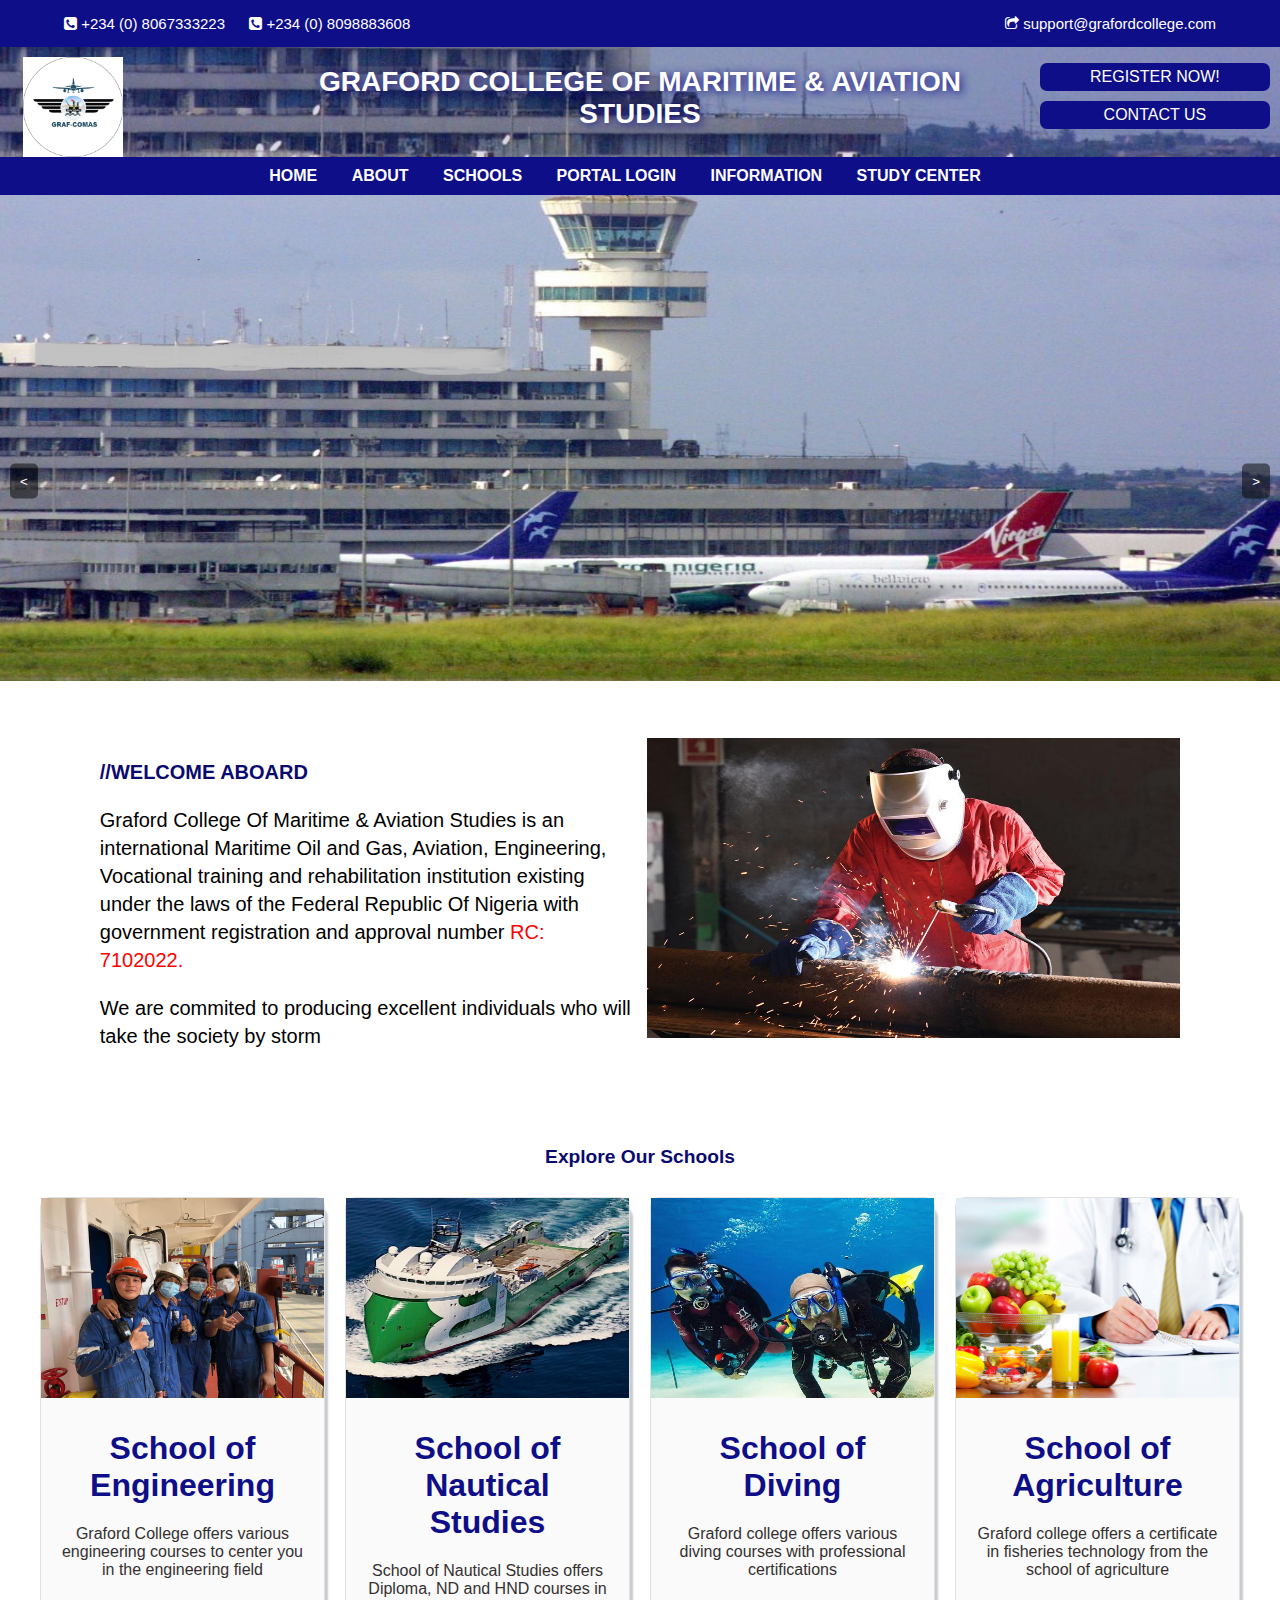
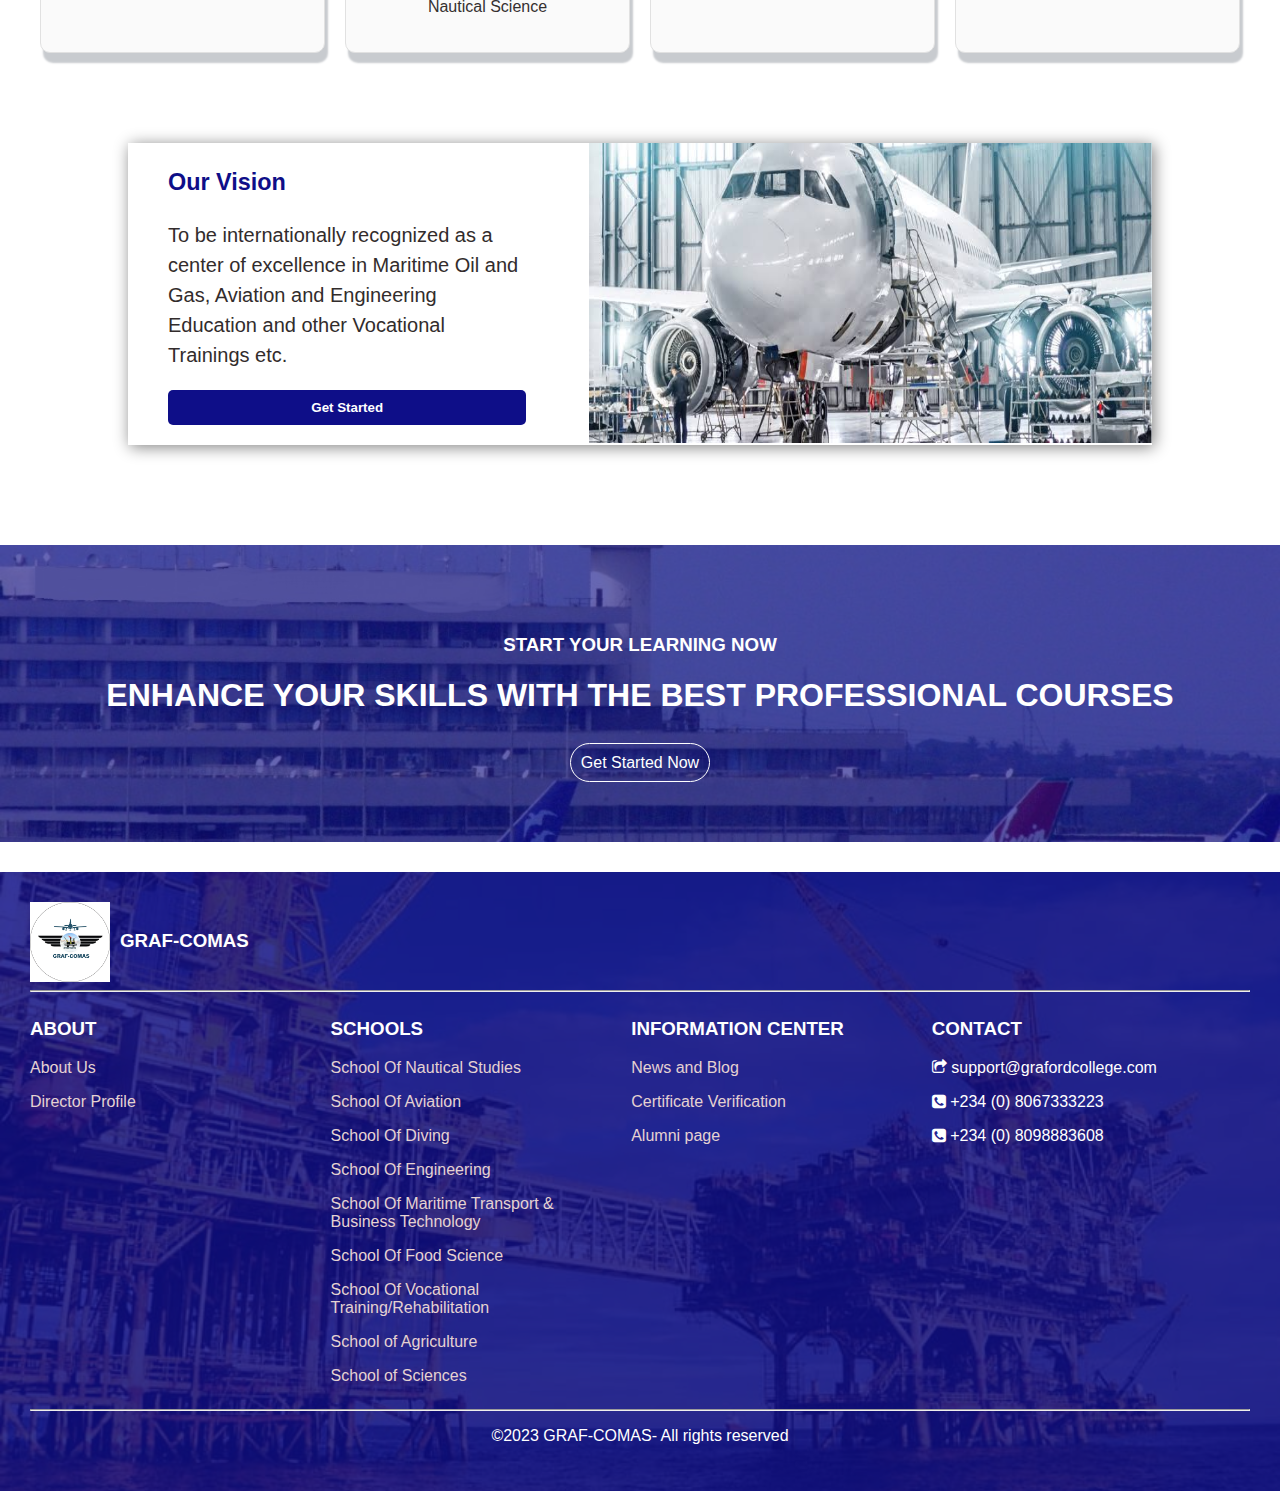
<file: index.html>
<html lang="en">
<head>
    <meta charset="UTF-8">
    <link rel="shortcut icon" href="images/logo.jpg">
    <meta name="viewport" content="width=device-width, initial-scale=1.0">
    <title>Welcome to GRAF-COMAS</title>
    <link rel="stylesheet" href="style.css">
    <link rel="stylesheet" href="about.css">
    <link href='https://fonts.googleapis.com/css?family=Inter' rel='stylesheet'>
<link rel="stylesheet" href="https://cdnjs.cloudflare.com/ajax/libs/font-awesome/4.7.0/css/font-awesome.min.css">
<link href='https://fonts.googleapis.com/css?family=Inter' rel='stylesheet'>
</head>
<body>
  <header id="cover">
    <div style="background-color: #0e0e8822;">
         <div id="firstUp">
           <div><p><i class="fa fa-phone-square"></i> +234 (0) 8067333223 <span id="sp"><i class="fa fa-phone-square"></i> +234 (0) 8098883608 </span></p></div>
            <div style="text-align: right;"><p><a style="color: white;text-decoration: none;" href="mailto:support@grafordcollege.com"><i class="fa fa-share-square-o"></i> support@grafordcollege.com</a></p></div>
         </div>
           <div style="display: flex;flex-direction: row;">
               <span id="side"><img src="images/logo.jpg" alt="logo"  ></span>
                <span><h1>GRAFORD COLLEGE OF MARITIME & AVIATION STUDIES</h1></span>
               <span id="side" style="text-align:right;">
                   <ul>
                   <li><a href="register.php">REGISTER NOW!</a></li>
                   <li><a href="contact.html">CONTACT US</a></li>
                   </ul>
               </span>
           </div>

          </div></header> 

        
             <div id="bg">
                 <ul>
                     <li><a href="index.html">HOME</a></li>
                     <li class="nav-container">
                       <span id="hoverer">ABOUT</span> 
                        <ul id="dropdown">
                         <li><a href="about.html">ABOUT US</a></li> 
                         <li><a href="director.html">DIRECTOR PROFILE</a></li> 
                         <li><a href="staff.php">STAFF</a></li>
                        </ul>
                      </li>
                      <li class="nav-container">
                       <span id="hoverer">SCHOOLS</span> 
                        <ul id="dropdown" style="width: 300px;">
                           <li><a href="nautical.html">SCHOOL OF NAUTICAL STUDIES</a></li>
                           <li><a href="aviation.html">SCHOOL OF AVIATION</a></li>
                           <li><a href="diving.html">SCHOOL OF DIVING</a></li>
                           <li><a href="engineering.html">SCHOOL OF ENGINEERING</a></li>
                           <li><a href="maritime.html">SCHOOL OF MARITIME TRANSPORT & BUSINESS TECHNOLOGY</a></li>
                           <li><a href="food-science.html">SCHOOL OF FOOD SCIENCE</a></li>
                           <li><a href="training.html">SCHOOL OF VOCATIONAL TRAINING/REHABILITATION</a></li>
                           <li><a href="agriculture.html">SCHOOL OF AGRICULTURE</a></li>
                           <li><a href="sciences.html">SCHOOL OF SCIENCES</a></li>
                 
                        </ul>
                      </li>
   
                     <li class="nav-container">
                        <span id="hoverer">PORTAL LOGIN</span> 
                         <ul id="dropdown">
                          <li><a href="admissions.php">ADMISSION PORTAL</a></li> 
                          <li><a href="student.php">STUDENT PORTAL</a></li> 
                         </ul>
                       </li>
                       <li class="nav-container" >
                         <span id="hoverer">INFORMATION</span> 
                          <ul id="dropdown">
                            <li><a href="certificate.php">CERTIFICATE VERIFICATION</a></li> 
                           <li><a href="alumni.php">ALUMNI</a></li> 
                           <li><a href="blog.php">NEWS/BLOG</a></li>
                          </ul>
                        </li>
                     <li><a href="study.php">STUDY CENTER</a></li>
                 </ul>
             </div>
     

       
    <aside style="z-index: 1;">
        <div style="width: 20%;"><img src="images/logo.jpg" alt="logo" ></div>
        <div style="text-align: center;padding-top: 15px;color: #090970;padding-left: 20px;"><h3>GRAF-COMAS</h3></div>
        <div  id="span" onclick="openNav()" style="cursor: pointer;">&#9776;</div>
    </aside>

<nav>
    <div id="mySidenav" class="sidenav">

      <img src="images/logo.jpg" alt="" id="img"><hr>
      <a href="index.html">Home</a>
      <a href="about.html">About Us</a>
      <a href="director.html">Director Profile</a>
      <a class="dropdown-item" onclick="toggleDropdown()" style="  background-color:#0e0e88;
      color: #fff;">
       Schools +
          <div class="sub-menu1" style="display: none;transition: 0.5s;background-color: #d3e4ee;
          color: #fff;">
            <a href="nautical.html">School of Nautical Studies</a>
            <a href="aviation.html">School Of Aviation</a>
            <a href="diving.html"> School Of Diving </a>
            <a href="engineering.html">School Of Engineering </a>
            <a href="maritime.html">School Of Maritime Transport & Business Technology </a>
            <a href="food-science.html">School Of Food Science</a>
            <a href="training.html">School Of Vocational Training/Rehabilitation</a>
            <a href="agriculture.html">School of Agriculture</a>
            <a href="sciences.html">School of Sciences</a>
          </div>
        </a>
     
        <script>
          function toggleDropdown() {
            const subMenu = document.querySelector('.sub-menu1');
            subMenu.style.display = (subMenu.style.display === 'none' || subMenu.style.display === '') ? 'block' : 'none';
          }
        </script>
      <a href="admissions.php">Admission Portal</a>
      <a href="student.php">Student Portal</a>
      <a href="staff.php">Staff Portal</a>
      <a href="certificate.php">Certificate Verification</a>
      <a href="alumni.php">Alumni</a>
      <a href="study.php">Study Center</a>
      <a href="blog.php">News/blog</a>
      <a href="register.php">Register</a>
      <a href="contact.html">Contact</a> 
    </div>
    <script>
      
function myFunction(x) {
    x.classList.toggle("change");
  }

  var open = false;

function openNav() {
    var sideNav = document.getElementById("mySidenav");
    
    if (sideNav.style.width === "0px" || sideNav.style.width === "") {
        sideNav.style.width = "250px";
        open = true;
    } else {
        sideNav.style.width = "0";
        open = false;
    }
}
    </script>
</nav>

<div >

<div id="second" >
<img
  src="images/pic1.jpg"
  alt="Image"
  class="full-width-image"
  id="rotating-image"
/>
<button class="previous-button" id='button' onclick="goToPrevious()"><</button>
<button class="next-button" id='button' onclick="goToNext()">></button>
</div>
</div>


<div>
<div id="intro">
  <div>
   <p style="color:#090970;font-weight: 800;">//WELCOME ABOARD</p> 
  <p>Graford College Of Maritime & Aviation Studies is an international Maritime Oil and Gas, Aviation, Engineering, Vocational training and rehabilitation institution existing under the laws of the Federal Republic Of Nigeria with government registration and approval number <span style="color: red;">RC: 7102022.</span></p>
  <p>We are commited to producing excellent individuals who will take the society by storm</p>
  
</div>

  <div><img src="images/welder.png" alt=""></div>
</div>


<div style="margin-top: 0px;background-color: white;padding: 30px;">
  <p style="text-align: center;font-size: larger;font-weight: 700;color: #090970;text-decoration: none;">Explore Our Schools</p>
  <div id="homeServices">
    <a href="engineering.html">
      <div class="image-container">
      <img src="images/pic6.jpg" alt="">
      <div style="padding: 10px 20px 20px;"><h1>School of Engineering</h1> 
    <p>Graford College offers various engineering courses to center you in the engineering field</p>
    </div>
     
    </div></a>
    
    <a href="nautical.html"><div class="image-container">
      <img src="images/picc8.jpg" alt="" >
      <div style="padding: 10px 20px 20px;"><h1>School of Nautical Studies</h1> 
    <p>School of Nautical Studies offers Diploma, ND and HND courses in Nautical Science</p>
    </div>
     </div></a>
    
    <a href="diving.html"><div class="image-container">
      <img src="images/picc4.jpg" alt="">
    <div style="padding: 10px 20px 20px;"> <h1>School of Diving</h1>
    <p>Graford college offers various diving courses with professional certifications</p>
    </div>
    </div></a>
    
    <a href="agriculture.html"><div class="image-container">
      <img src="images/picc17.jpg" alt="">
      <div style="padding: 10px 20px 20px;"> 
      <h1>School of Agriculture</h1>
       <p>Graford college offers a certificate in fisheries technology from the school of agriculture</p>
    </div>
    
    </div></a>
    
    
    </div>
</div>

<div class="outer-container">
  <div class="inner-container">
    <div  id="innerbox1">
  <h3 style="color:#0e0e88;">Our Vision</h3>
  <p>To be internationally recognized as a center of excellence in Maritime Oil and Gas, Aviation and Engineering Education and other Vocational Trainings etc.</p>
    <button><a href="register.php" style="color: #fff;text-decoration: none;">Get Started</a></button>
  </div>
    <div id="innerbox2">
      <img src="images/picc14.jpg" alt="">
    </div>
  </div>
  </div>



<div style="background-image: url(images/airport1.jpg);background-position: center;background-size: cover;background-repeat: no-repeat;margin-top: 50px;">
<div id="ad">
  <h3>START YOUR LEARNING NOW</h3>
  <h1>ENHANCE YOUR SKILLS WITH THE BEST PROFESSIONAL COURSES</h1><br>
  <a href="register.php" style="border: 1px solid white;padding: 10px;border-radius: 40px;color: white;text-decoration: none;">Get Started Now</a>
</div>
</div>


</div>

<div id="overfoot">
  <footer>
<div style="display: flex;flex-direction: row;">
  <div><img src="images/logo.jpg" alt="logo" width="80px"></div>
  <div><h3 style="padding: 10px;">GRAF-COMAS</h3></div>
</div>
<hr>
<div id="foot">
<div>
<h3>ABOUT</h3>
<p><a href="about.html">About Us</a></p>
<p><a href="director.html">Director Profile</a></p>
</div>

 <div>
            <h3>SCHOOLS</h3>
          <p><a href="nautical.html">School Of Nautical Studies</a></p>
           <p> <a href="aviation.html">School Of Aviation</a></p>
            <p><a href="diving.html">School Of Diving</a></p>
           <p><a href="engineering.html">School Of Engineering</a></p> 
           <p><a href="maritime.html">School Of Maritime Transport & Business Technology</a></p> 
           <p><a href="food-science.html">School Of Food Science</a></p> 
             <p><a href="training.html">School Of Vocational Training/Rehabilitation</a></p> 
           <p><a href="agriculture.html">School of Agriculture</a></p>
           <p><a href="sciences.html">School of Sciences</a></p>
          </div>

<div>
<h3>INFORMATION CENTER</h3>
<p><a href="blog.php">News and Blog</a></p>
<p><a href="certificate.php">Certificate Verification</a></p>
<p><a href="alumni.php">Alumni page</a></p>
</div>

<div>
  <h3>CONTACT</h3>
  <p><a style="color: white;text-decoration: none;" href="mailto:support@grafordcollege.com"><i class="fa fa-share-square-o"></i> support@grafordcollege.com</a></p>
  <p><i class="fa fa-phone-square" ></i> +234 (0) 8067333223</p>
  <p><i class="fa fa-phone-square" ></i> +234 (0) 8098883608</p>
</div>
</div>
<hr>
<div style="text-align: center;">
  <p>©2023  GRAF-COMAS- All rights reserved</p>
</div>
</footer>
</div>

    <script src="javascript.js"></script>
</body>
</html>
</file>
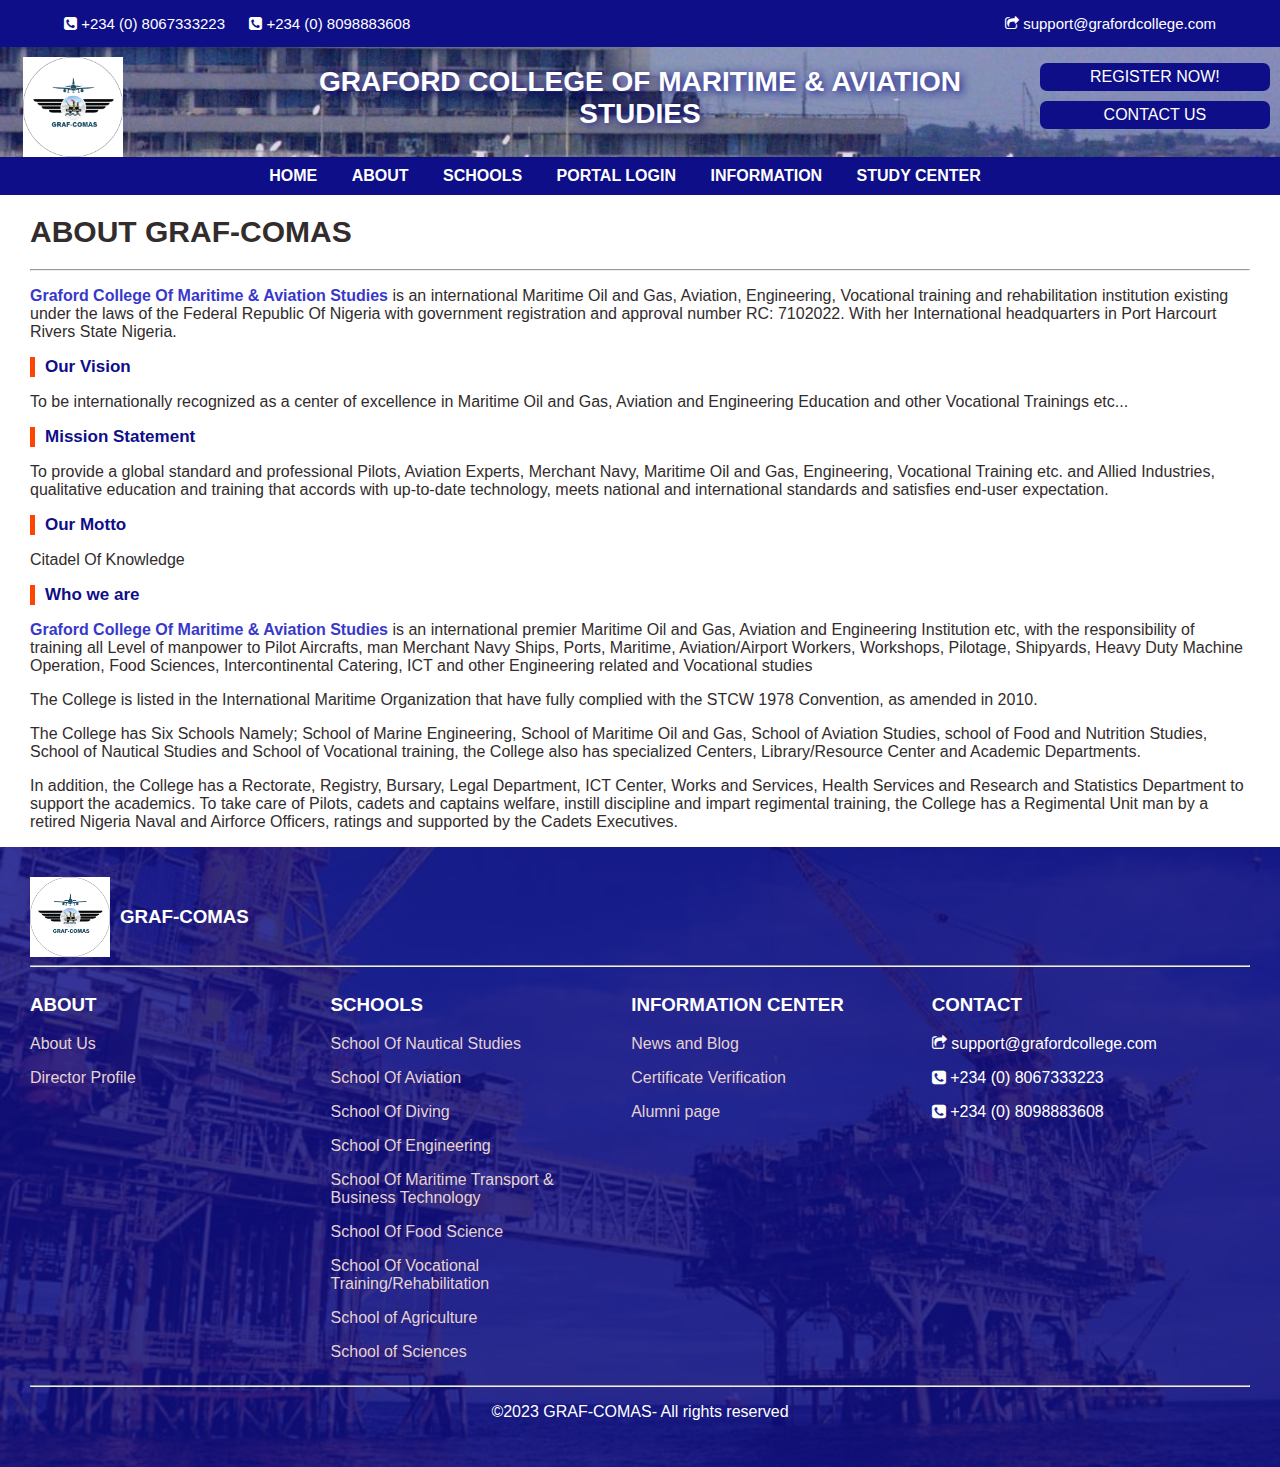
<file: about.html>
<html lang="en">
<head>
    <meta charset="UTF-8">
    <link rel="shortcut icon" href="images/logo.jpg">
    <meta name="viewport" content="width=device-width, initial-scale=1.0">
    <title>Welcome to GRAF-COMAS</title>
    <link rel="stylesheet" href="style.css">
    <link rel="stylesheet" href="about.css">
    <link href='https://fonts.googleapis.com/css?family=Inter' rel='stylesheet'>
<link rel="stylesheet" href="https://cdnjs.cloudflare.com/ajax/libs/font-awesome/4.7.0/css/font-awesome.min.css">
<link href='https://fonts.googleapis.com/css?family=Inter' rel='stylesheet'>
</head>
<body>
  <header id="cover">
    <div style="background-color: #0e0e8822;">
         <div id="firstUp">
           <div><p><i class="fa fa-phone-square"></i> +234 (0) 8067333223 <span id="sp"><i class="fa fa-phone-square"></i> +234 (0) 8098883608 </span></p></div>
           <div style="text-align: right;"><p><a style="color: white;text-decoration: none;" href="mailto:support@grafordcollege.com"><i class="fa fa-share-square-o"></i> support@grafordcollege.com</a></p></div>
         </div>
           <div style="display: flex;flex-direction: row;">
               <span id="side"><img src="images/logo.jpg" alt="logo"  ></span>
                <span><h1>GRAFORD COLLEGE OF MARITIME & AVIATION STUDIES</h1></span>
               <span id="side" style="text-align:right;">
                   <ul>
                   <li><a href="register.php">REGISTER NOW!</a></li>
                   <li><a href="contact.html">CONTACT US</a></li>
                   </ul>
               </span>
           </div>

          </div></header> 

        
             <div id="bg">
                 <ul>
                     <li><a href="index.html">HOME</a></li>
                     <li class="nav-container">
                       <span id="hoverer">ABOUT</span> 
                        <ul id="dropdown">
                         <li><a href="about.html">ABOUT US</a></li> 
                         <li><a href="director.html">DIRECTOR PROFILE</a></li> 
                         <li><a href="staff.php">STAFF</a></li>
                        </ul>
                      </li>
                      <li class="nav-container">
                       <span id="hoverer">SCHOOLS</span> 
                        <ul id="dropdown" style="width: 300px;">
                           <li><a href="nautical.html">SCHOOL OF NAUTICAL STUDIES</a></li>
                           <li><a href="aviation.html">SCHOOL OF AVIATION</a></li>
                           <li><a href="diving.html">SCHOOL OF DIVING</a></li>
                           <li><a href="engineering.html">SCHOOL OF ENGINEERING</a></li>
                           <li><a href="maritime.html">SCHOOL OF MARITIME TRANSPORT & BUSINESS TECHNOLOGY</a></li>
                           <li><a href="food-science.html">SCHOOL OF FOOD SCIENCE</a></li>
                           <li><a href="training.html">SCHOOL OF VOCATIONAL TRAINING/REHABILITATION</a></li>
                           <li><a href="agriculture.html">SCHOOL OF AGRICULTURE</a></li>
                           <li><a href="sciences.html">SCHOOL OF SCIENCES</a></li>
                        </ul>
                      </li>
   
                     <li class="nav-container">
                        <span id="hoverer">PORTAL LOGIN</span> 
                         <ul id="dropdown">
                          <li><a href="admissions.php">ADMISSION PORTAL</a></li> 
                          <li><a href="student.php">STUDENT PORTAL</a></li> 
                         </ul>
                       </li>
                       <li class="nav-container" >
                         <span id="hoverer">INFORMATION</span> 
                          <ul id="dropdown">
                            <li><a href="certificate.php">CERTIFICATE VERIFICATION</a></li> 
                           <li><a href="alumni.php">ALUMNI</a></li> 
                           <li><a href="blog.php">NEWS/BLOG</a></li>
                          </ul>
                        </li>
                     <li><a href="study.php">STUDY CENTER</a></li>
                 </ul>
             </div>
     

       
   <aside >
        <div style="width: 20%;"><img src="images/logo.jpg" alt="logo" ></div>
        <div style="text-align: center;padding-top: 15px;color: #090970;padding-left: 20px;"><h3>GRAF-COMAS</h3></div>
        <div  id="span" onclick="openNav()" style="cursor: pointer;">&#9776;</div></aside>

<nav>
    <div id="mySidenav" class="sidenav">

      <img src="images/logo.jpg" alt="" id="img"><hr>
      <a href="index.html">Home</a>
      <a href="about.html">About Us</a>
      <a href="director.html">Director Profile</a>
      <a class="dropdown-item" onclick="toggleDropdown()" style="  background-color:#0e0e88;
      color: #fff;">
       Schools +
          <div class="sub-menu1" style="display: none;transition: 0.5s;background-color: #d3e4ee;
          color: #fff;">
            <a href="nautical.html">School of Nautical Studies</a>
            <a href="aviation.html">School Of Aviation</a>
            <a href="diving.html"> School Of Diving </a>
            <a href="engineering.html">School Of Engineering </a>
            <a href="maritime.html">School Of Maritime Transport & Business Technology </a>
            <a href="food-science.html">School Of Food Science</a>
            <a href="training.html">School Of Vocational Training/Rehabilitation</a>
            <a href="agriculture.html">School of Agriculture</a>
            <a href="sciences.html">School of Sciences</a>
          </div>
        </a>
     
        <script>
          function toggleDropdown() {
            const subMenu = document.querySelector('.sub-menu1');
            subMenu.style.display = (subMenu.style.display === 'none' || subMenu.style.display === '') ? 'block' : 'none';
          }
        </script>
      <a href="admissions.php">Admission Portal</a>
      <a href="student.php">Student Portal</a>
      <a href="staff.php">Staff Portal</a>
      <a href="certificate.php">Certificate Verification</a>
      <a href="alumni.php">Alumni</a>
      <a href="study.php">Study Center</a>
      <a href="blog.php">News/blog</a>
      <a href="register.php">Register</a>
      <a href="contact.html">Contact</a> 
    </div>
    <script>
      
function myFunction(x) {
    x.classList.toggle("change");
  }

  var open = false;

function openNav() {
    var sideNav = document.getElementById("mySidenav");
    
    if (sideNav.style.width === "0px" || sideNav.style.width === "") {
        sideNav.style.width = "250px";
        open = true;
    } else {
        sideNav.style.width = "0";
        open = false;
    }
}
    </script>
</nav>
<section>
  <h1>ABOUT GRAF-COMAS</h1>
  <hr>
  <p><b style="color: #3838cb;">Graford College Of Maritime & Aviation Studies</b> is an international Maritime Oil and Gas, Aviation, Engineering, Vocational training and rehabilitation institution existing under the laws of the Federal Republic Of Nigeria with government registration and approval number RC: 7102022. With her International headquarters in Port Harcourt Rivers State Nigeria.</p>
 <h2>Our Vision</h2> 
 <p>To be internationally recognized as a center of excellence in Maritime Oil and Gas, Aviation and Engineering Education and other Vocational Trainings etc...
</p>   
 <h2>Mission Statement</h2> 
 <p>To provide a global standard and professional Pilots, Aviation Experts, Merchant Navy, Maritime Oil and Gas, Engineering, Vocational Training etc. and Allied Industries, qualitative education and training that accords with up-to-date technology, meets national and international standards and satisfies end-user expectation.
  </p> 
 <h2>Our Motto</h2> 
 <p>Citadel Of Knowledge</p> 
  
 <h2>Who we are</h2> 
  <p><b style="color: #3838cb;">Graford College Of Maritime & Aviation Studies</b> is an international premier Maritime Oil and Gas, Aviation and Engineering Institution etc, with the responsibility of training all Level of manpower to Pilot Aircrafts, man Merchant Navy Ships, Ports, Maritime, Aviation/Airport Workers, Workshops, Pilotage, Shipyards, Heavy Duty Machine Operation, Food Sciences, Intercontinental Catering, ICT and other Engineering related and Vocational studies</p>
 <p>The College is listed in the International Maritime Organization that have fully complied with the STCW 1978 Convention, as amended in 2010.</p> 
 <p>The College has Six Schools Namely; School of Marine Engineering, School of Maritime Oil and Gas, School of Aviation Studies, school of Food and Nutrition Studies, School of Nautical Studies and School of Vocational training, the College also has specialized Centers, Library/Resource Center and Academic Departments.</p>  
 <p> In addition, the College has a Rectorate, Registry, Bursary, Legal Department, ICT Center, Works and Services, Health Services and Research and Statistics Department to support the academics. To take care of Pilots, cadets and captains welfare, instill discipline and impart regimental training, the College has a Regimental Unit man by a retired Nigeria Naval and Airforce Officers, ratings and supported by the Cadets Executives.</p>
</p>
</section>

































<div id="overfoot">
  <footer>
<div style="display: flex;flex-direction: row;">
  <div><img src="images/logo.jpg" alt="logo" width="80px"></div>
  <div><h3 style="padding: 10px;">GRAF-COMAS</h3></div>
</div>
<hr>
<div id="foot">
<div>
<h3>ABOUT</h3>
<p><a href="about.html">About Us</a></p>
<p><a href="director.html">Director Profile</a></p>
</div>

  <div>
            <h3>SCHOOLS</h3>
          <p><a href="nautical.html">School Of Nautical Studies</a></p>
           <p> <a href="aviation.html">School Of Aviation</a></p>
            <p><a href="diving.html">School Of Diving</a></p>
           <p><a href="engineering.html">School Of Engineering</a></p> 
           <p><a href="maritime.html">School Of Maritime Transport & Business Technology</a></p> 
           <p><a href="food-science.html">School Of Food Science</a></p> 
           <p><a href="training.html">School Of Vocational Training/Rehabilitation</a></p> 
           <p><a href="agriculture.html">School of Agriculture</a></p>
           <p><a href="sciences.html">School of Sciences</a></p>
          </div>

<div>
<h3>INFORMATION CENTER</h3>
<p><a href="blog.php">News and Blog</a></p>
<p><a href="certificate.php">Certificate Verification</a></p>
<p><a href="alumni.php">Alumni page</a></p>
</div>

<div>
  <h3>CONTACT</h3>
  <p><a style="color: white;text-decoration: none;" href="mailto:support@grafordcollege.com"><i class="fa fa-share-square-o"></i> support@grafordcollege.com</a></p>
  <p><i class="fa fa-phone-square" ></i> +234 (0) 8067333223</p>
  <p><i class="fa fa-phone-square" ></i> +234 (0) 8098883608</p>
</div>
</div>
<hr>
<div style="text-align: center;">
  <p>©2023  GRAF-COMAS- All rights reserved</p>
</div>
</footer>
</div>
    <script src="javascript.js"></script>
</body>
</html>
</file>
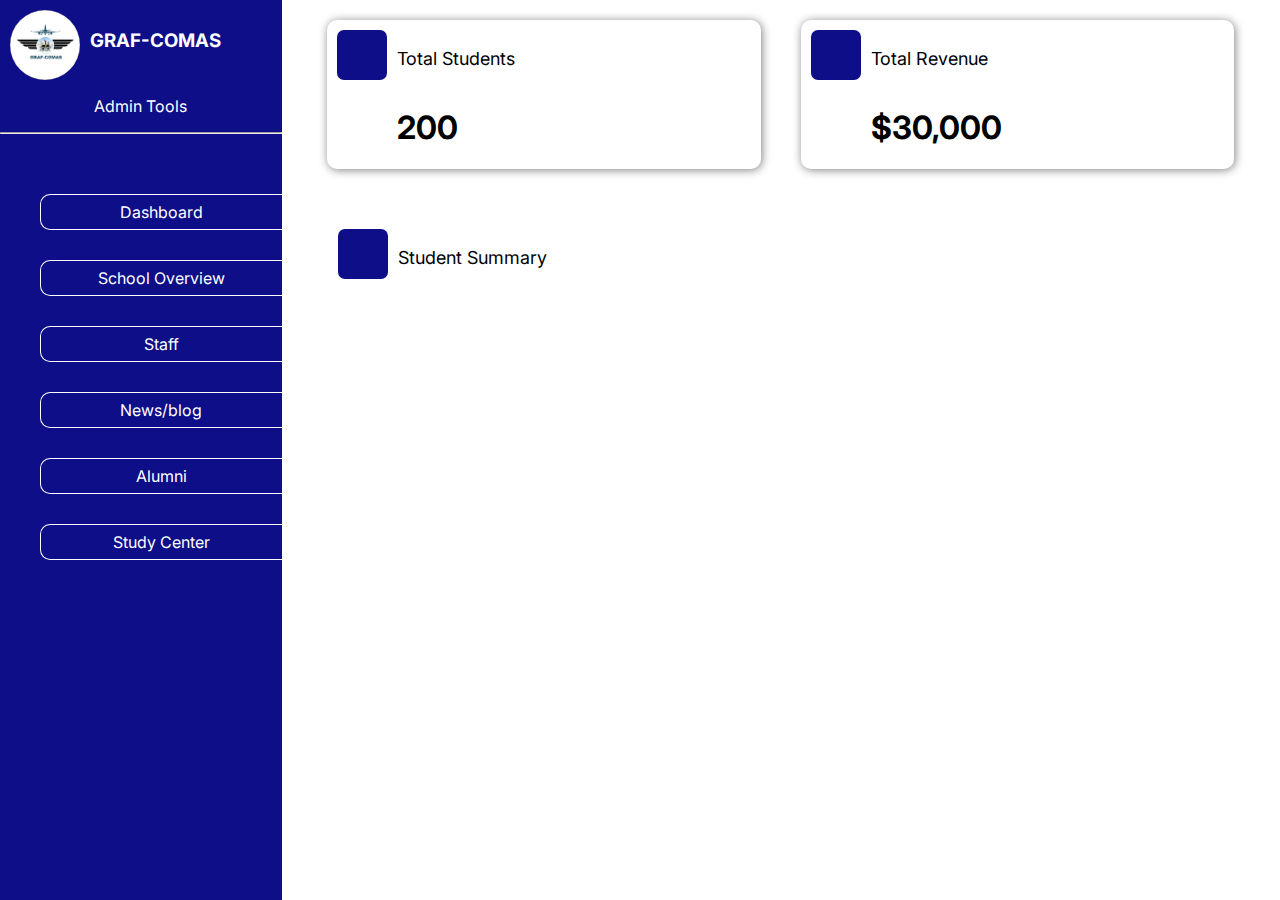
<file: admin.html>
<html lang="en">
<head>
    <meta charset="UTF-8">
    <meta name="viewport" content="width=device-width, initial-scale=1.0">
    <title>Admin Panel</title>
    <link rel="stylesheet" href="admin.css">
    <link href='https://fonts.googleapis.com/css?family=Inter' rel='stylesheet'>
</head>
<body>
  <div id="show">
        <div id="side">
            <div style="display: flex;flex-direction: row;margin: 10px;">
             <span><img src="images/logo.jpg" alt="logo" width="70px" style="border-radius: 50px;"></span>
            <span style="padding-left: 10px;"><h3>GRAF-COMAS</h3></span>
            </div>
            <div style="text-align: center;"><p>Admin Tools</p></div>
            <hr>
            <ul>
                <li onclick="open1()" id="link1">Dashboard</li>
                <li onclick="open2()" id="link2">School Overview</li>
                <li onclick="open3()" id="link3">Staff</li>
                <li onclick="open4()" id="link4">News/blog</li>
                <li onclick="open5()" id="link5">Alumni</li>
                <li onclick="open6()" id="link6">Study Center</li>
            </ul>
        </div>
    <div id="aside">
        <div style="width: 22%;"><h1>hi</h1></div>
        <div style="width: 77%;">
<div id="div1">
<div id="inner">
    <div> 
       <div id="span">
        <span id="in"></span>
       <span> <p>Total Students</p></span>
    </div>
       <div id="number">
        <h1>200</h1>
       </div>
    </div>

    <div>
        <div id="span">
            <span id="in" ></span>
           <span> <p>Total Revenue</p></span>
    </div>
    <div  id="number">
        <h1><span>$</span>30,000</h1>
       </div>
</div>
</div>

<div style="background-color: white;margin: 40px;height: 450px;width: auto;">
    <div id="span">
        <span id="in" ></span>
       <span> <p>Student Summary</p></span>
</div>
</div>

</div>


<div id="div2" class="hide">
    <div id="inner" style="flex-direction: column;">
        <div style="width: auto;"> 
           <div id="span">
            <span id="in"></span>
           <span> <p>Search Student</p></span>
        </div>
           <div id="number">
            <form action="" id="search">
                <input type="search" name="search" placeholder="Enter student Mat Number">
                <button type="submit">Go!</button>
            </form>
           </div>
        </div>
</div>
</div>

<!-- Staff page -->
<div id="div3" class="hide">
    <div id="inner" style="flex-direction: column;">
        <div style="width: auto;"> 
           <div id="span">
            <span id="in"></span>
           <span> <p>Total Staff</p></span>
        </div>
           <div id="number">
            <h1>200</h1>
           </div>
        </div>
     
        <div style="width: auto;">
   <form action="" id="form1">
    <label for="">Enter Staff Details: (Note: Submitting this form will save and post this to the staff page) </label><br>
<input type="text" name="staffName" id="" placeholder="Staff Full Name"><br>
<input type="text" name="position" id="" placeholder="Position"><br>
<input type="text" name="address" id="" placeholder="Address"><br>
<input type="number" name="phone" id="" placeholder="Phone Number"><br>
<input type="text" name="salary" id="" placeholder="Salary"><br>
<input type="number" name="accountNumber" id="" placeholder="Account Number"><br>
<input type="text" name="bank" id="" placeholder="Bank Name"><br>
<label for="">Staff Picture</label><br>
<input type="file" name="picture" id=""><br>
<button type="button">Submit</button>
   </form>
    </div>
    </div>
    
    <div style="background-color: white;margin: 20px;height: 450px;width: auto;">
        <div id="span">
            <span id="in" ></span>
           <span> <p>Staff Summary</p></span>
    </div>



    </div>
</div>

<!-- post page -->
<div id="div4" class="hide">
    <div id="inner" style="flex-direction: column;">
  <div style="width: auto;">
    <form action="" id="form1">
        <label for="">Make a blog post: </label><br>
    <input type="text" name="staffName" id="" placeholder="Post Title"><br>
   <textarea name="" id="" cols="30" rows="10" placeholder="Write here"></textarea>
    <label for="">Attach picture</label><br>
    <input type="file" name="picture" id=""><br>
    <button type="button">Submit</button>
       </form>
    </div>  
</div >
</div>

<!-- Alumni Page -->
<div id="div5" class="hide">
    <div id="inner" style="flex-direction: column;">
        <div style="width: auto;"> 
           <div id="span">
            <span id="in"></span>
           <span> <p>Total Alumni</p></span>
        </div>
           <div id="number">
            <h1>200</h1>
           </div>
        </div>
     
        <div style="width: auto;">
   <form action="" id="form1">
    <label for="">Enter Student Mat number and graduation year to add </label><br>
<input type="text" name="matnumber" id="" placeholder="Matriculation number"><br>
<label for="">Graduation Year</label><br>
<input type="date" name="graduationYear" id="" ><br>
<label for="">Attach Student Picture</label><br>
<input type="file" name="picture" id=""><br>
<button type="button">Submit</button>
   </form>
    </div>
    </div>
    
    <div style="background-color: white;margin: 20px;height: 450px;width: auto;">
        <div id="span">
            <span id="in" ></span>
           <span> <p>Alumni Summary</p></span>
    </div>



    </div>
</div>

<div id="div6" class="hide">
    <div id="inner" style="flex-direction: column;">
        <div style="width: auto;">
          <form action="" id="form1">
              <label for="">Make a blog post: </label><br>
          <input type="text" name="staffName" id="" placeholder="Post Title"><br>
         <textarea name="" id="" cols="30" rows="10" placeholder="Write here"></textarea>
          <label for="">Attach media</label><br>
          <input type="file" name="picture" id=""><br>
          <button type="button">Submit</button>
             </form>
          </div>  
      </div>
</div>
</div>
    </div>
   </div>     

<div id="noshow">
    <h1>This Page can only be accessed with a computer</h1>
    <p>Pls log in with your computer</p>
</div>
    <script src="javascript.js"></script>
</body>
</html>
</file>
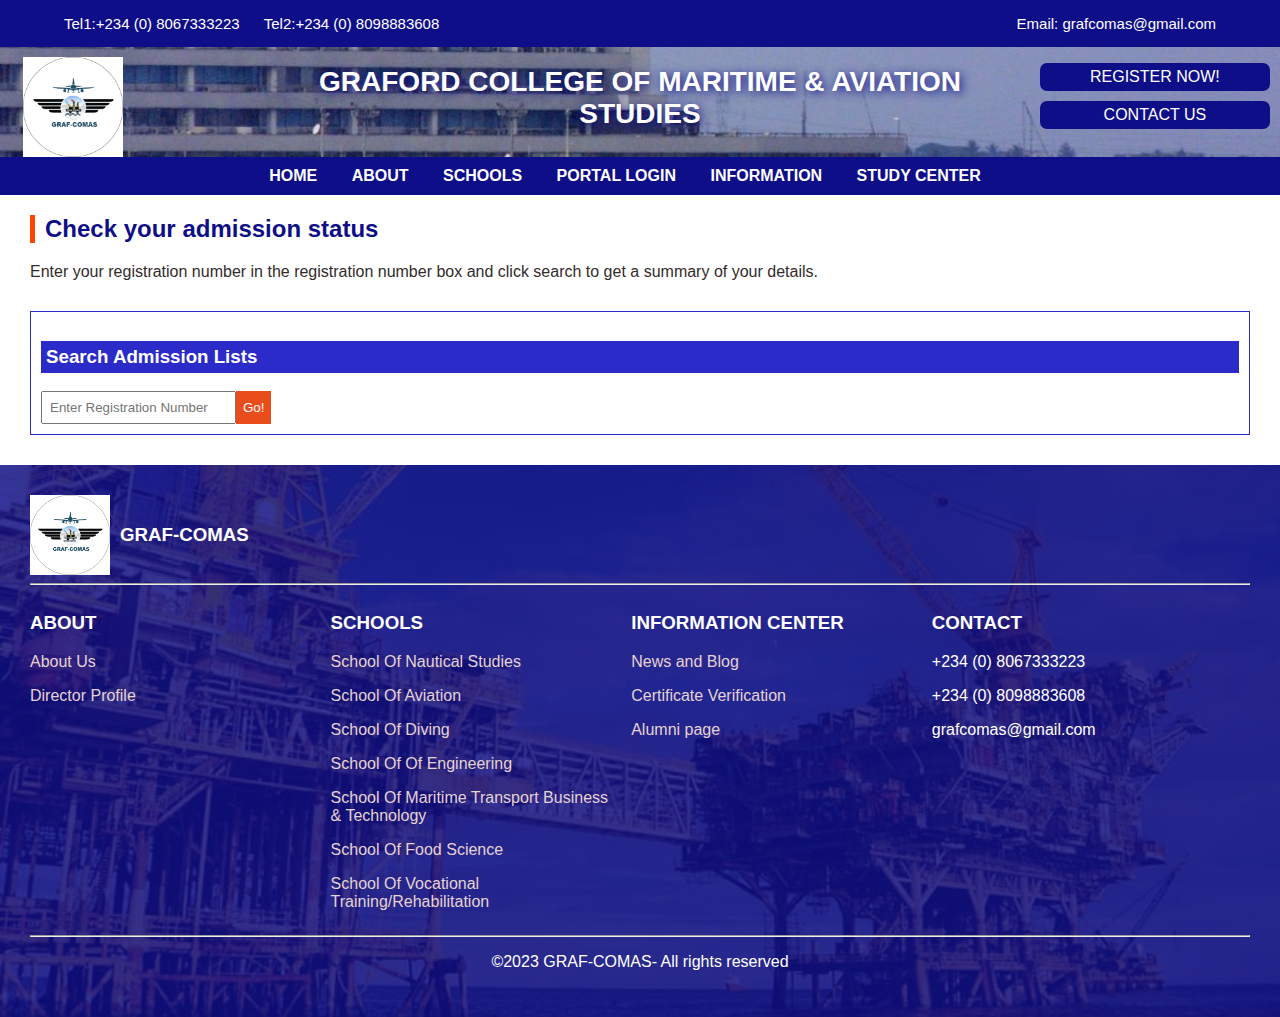
<file: admissions.html>
<html lang="en">
<head>
    <meta charset="UTF-8">
    <meta name="viewport" content="width=device-width, initial-scale=1.0">
    <title>Admission</title>
    <link rel="stylesheet" href="style.css">
    <link rel="stylesheet" href="about.css">
<link href='https://fonts.googleapis.com/css?family=Inter' rel='stylesheet'>
</head>
<body>
<header id="cover">
 <div style="background-color: #0e0e8822;">
      <div id="firstUp">
        <div><p>Tel1:+234 (0) 8067333223 <span id="sp">Tel2:+234 (0) 8098883608 </span></p></div>
        <div style="text-align: right;"><p>Email: grafcomas@gmail.com</p></div>
      </div>
        <div style="display: flex;flex-direction: row;">
            <span id="side"><img src="images/logo.jpg" alt="logo"  ></span>
             <span><h1>GRAFORD COLLEGE OF MARITIME & AVIATION STUDIES</h1></span>
            <span id="side" style="text-align:right;">
                <ul>
                  <li><a href="register.html">REGISTER NOW!</a></li>
                <li><a href="contact.html">CONTACT US</a></li>
                </ul>
            </span>
        </div>
          <div id="bg">
              <ul>
                  <li><a href="index.html">HOME</a></li>
                  <li class="nav-container">
                    <span id="hoverer">ABOUT</span> 
                     <ul id="dropdown">
                      <li><a href="about.html">ABOUT US</a></li> 
                      <li><a href="director.html">DIRECTOR PROFILE</a></li> 
                      <li><a href="staff.html">STAFF</a></li>
                     </ul>
                   </li>
                   <li class="nav-container">
                        <span id="hoverer">SCHOOLS</span> 
                         <ul id="dropdown" style="width: 300px;">
                            <li><a href="nautical.html">SCHOOL OF NAUTICAL STUDIES</a></li>
                            <li><a href="aviation.html">SCHOOL OF AVIATION</a></li>
                            <li><a href="diving.html">SCHOOL OF DIVING</a></li>
                            <li><a href="engineering.html">SCHOOL OF ENGINEERING</a></li>
                            <li><a href="maritime.html">SCHOOL OF MARITIME TRANSPORT BUSINESS & TECHNOLOGY</a></li>
                            <li><a href="food-science.html">SCHOOL OF FOOD SCIENCE</a></li>
                            <li><a href="training.html">SCHOOL OF VOCATIONAL TRAINING/REHABILITATION</a></li>
                  
                         </ul>
                       </li>
                  <li class="nav-container">
                     <span id="hoverer">PORTAL LOGIN</span> 
                      <ul id="dropdown">
                       <li><a href="admissions.html">ADMISSION PORTAL</a></li> 
                       <li><a href="student.html">STUDENT PORTAL</a></li> 
                      </ul>
                    </li>
                    <li class="nav-container" >
                      <span id="hoverer">INFORMATION</span> 
                       <ul id="dropdown">
                         <li><a href="certificate.html">CERTIFICATE VERIFICATION</a></li> 
                        <li><a href="alumni.html">ALUMNI</a></li> 
                        <li><a href="blog.html">NEWS/BLOG</a></li>
                       </ul>
                     </li>
                  <li><a href="study.html">STUDY CENTER</a></li>
              </ul>
          </div>
    </div>
</header>
    
     <aside >
        <div style="width: 20%;"><img src="images/logo.jpg" alt="logo" ></div>
        <div style="text-align: center;padding-top: 15px;color: #0e0e88;padding-left: 20px;"><h3>GRAF-COMAS</h3></div>
        <div  id="span" onclick="toggleMenu()">&#9776;</div>
    </aside>

<nav>
  <ul id="ul" style="text-align: center;">
    <li><a href="index.html">HOME</a></li>
                  <li><a href="about.html">ABOUT US</a></li> 
                  <li><a href="director.html">DIRECTOR PROFILE</a></li>
        <li><a href="admissions.html">ADMISSION PORTAL</a></li> 
        <li><a href="student.html">STUDENT PORTAL</a></li> 
        <li><a href="staff.html">STAFF PORTAL</a></li> 
         <li><a href="certificate.html">CERTIFICATE VERIFICATION</a></li> 
            <li><a href="alumni.html">ALUMNI</a></li> 
        <li><a href="study.html">STUDY CENTER</a></li>
        <li><a href="blog.html">NEWS/BLOG</a></li>
        <li><a href="register.html">REGISTER</a></li>
        <li><a href="contact.html">CONTACT</a></li>   
</ul>
</nav>



<div>
  <div style="padding-left: 30px;"> 
     <h2>Check your admission status</h2>
<p>Enter your registration number in the registration number box and click search to get a summary of your details.</p>
</div>

<div style="border: 1px solid #2b2bca;margin: 30px;padding: 10px;">
    <h3 style="background-color: #2b2bca;color: white;padding:5px;">Search Admission Lists</h3>

 
    <div style="display: flex;flex-direction: row;;" id="verify">
<input type="text" name="admission" placeholder="Enter Registration Number">
<input type="submit" name="" id="" value="Go!" style="background-color: #e94d1c;border:0px solid black">
  </div>
</div>
</div>












<div id="overfoot">
  <footer>
<div style="display: flex;flex-direction: row;">
  <div><img src="images/logo.jpg" alt="logo" width="80px"></div>
  <div><h3 style="padding: 10px;">GRAF-COMAS</h3></div>
</div>
<hr>
<div id="foot">
<div>
<h3>ABOUT</h3>
<p><a href="about.html">About Us</a></p>
<p><a href="director.html">Director Profile</a></p>
</div>

 <div>
            <h3>SCHOOLS</h3>
            <p><a href="nautical.html">School Of Nautical Studies</a></p>
           <p> <a href="aviation.html">School Of Aviation</a></p>
            <p><a href="diving.html">School Of Diving</a></p>
           <p><a href="engineering.html">School Of Of Engineering</a></p> 
           <p><a href="maritime.html">School Of Maritime Transport Business & Technology</a></p> 
           <p><a href="food-science.html">School Of Food Science</a></p> 
           <p><a href="training.html">School Of Vocational Training/Rehabilitation</a></p> 
          </div>

<div>
<h3>INFORMATION CENTER</h3>
<p><a href="blog.html">News and Blog</a></p>
<p><a href="certificate.html">Certificate Verification</a></p>
<p><a href="alumni.html">Alumni page</a></p>
</div>

<div>
  <h3>CONTACT</h3>
  <p>+234 (0) 8067333223</p>
  <p>+234 (0) 8098883608 </p>
  <p>grafcomas@gmail.com</p>
</div>
</div>
<hr>
<div style="text-align: center;">
  <p>©2023  GRAF-COMAS- All rights reserved</p>
</div>
</footer>
</div>
    <script src="javascript.js"></script>
</body>
</html>
</file>
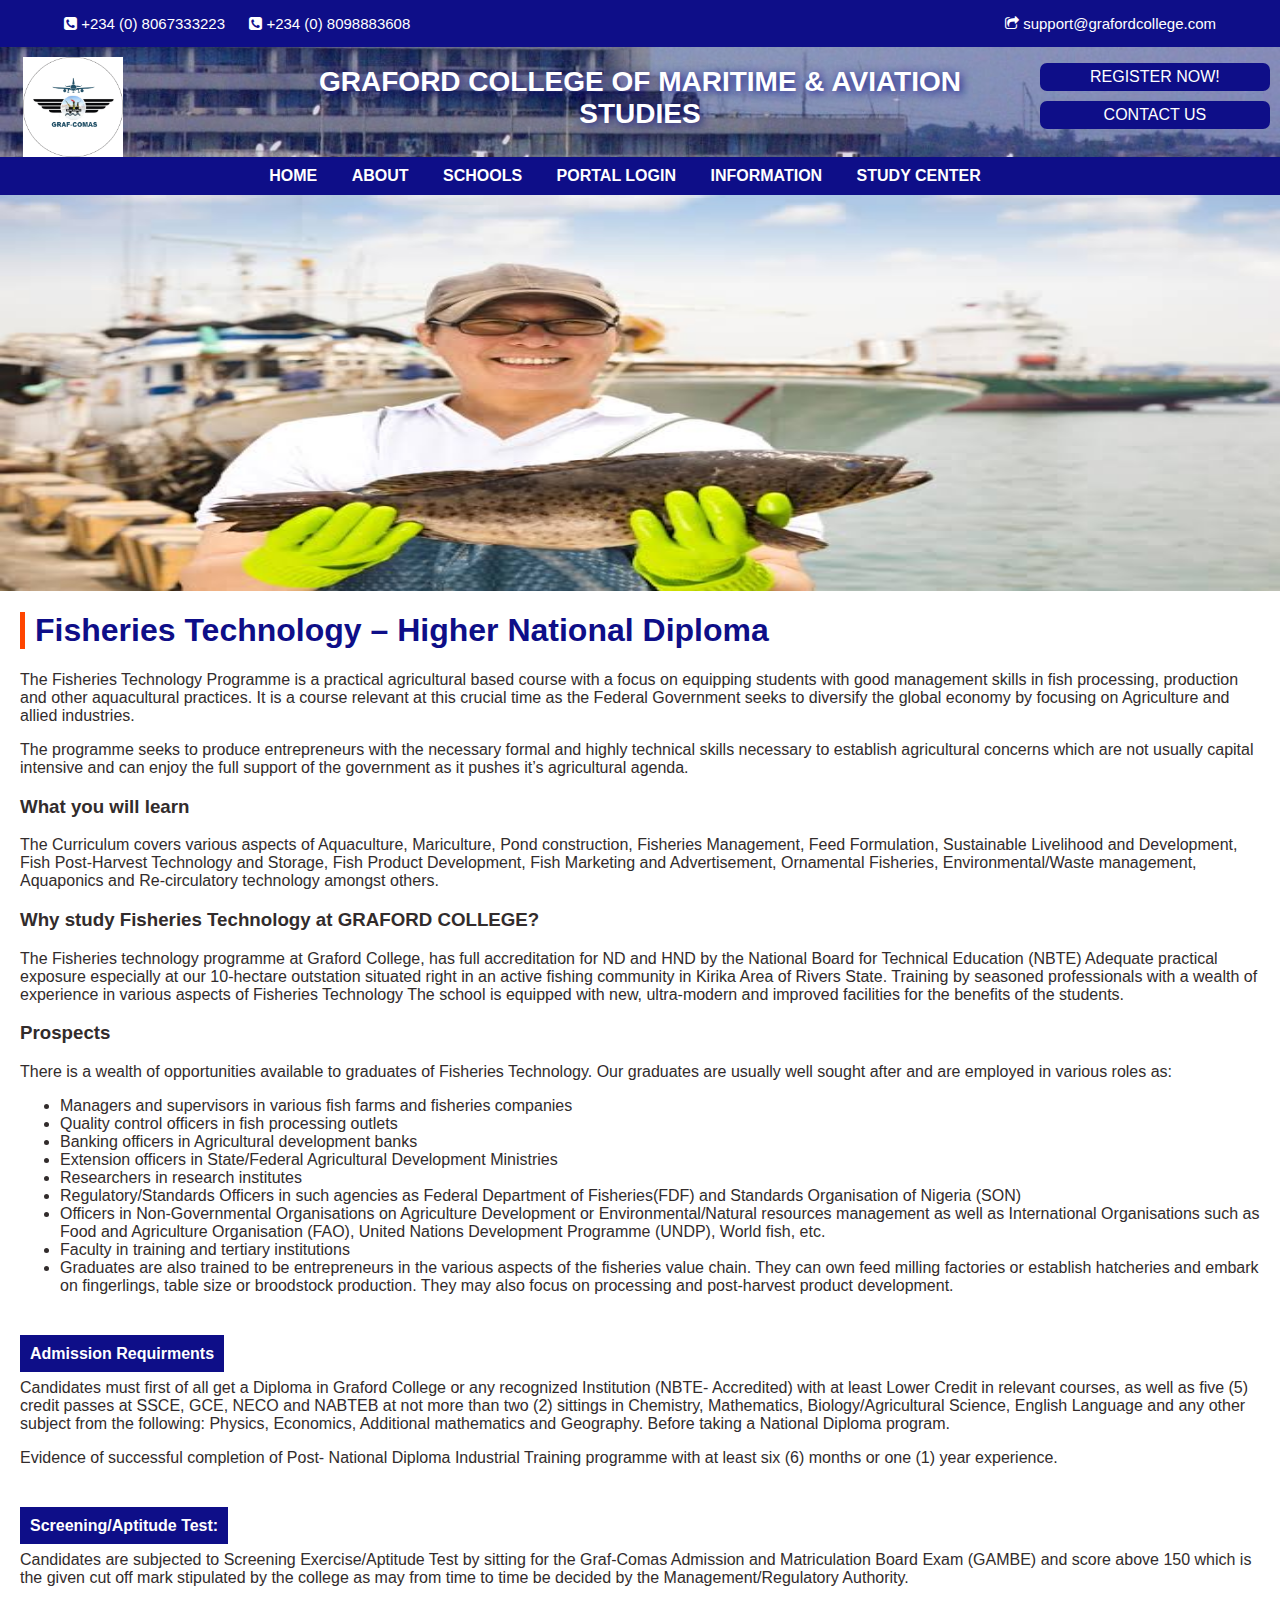
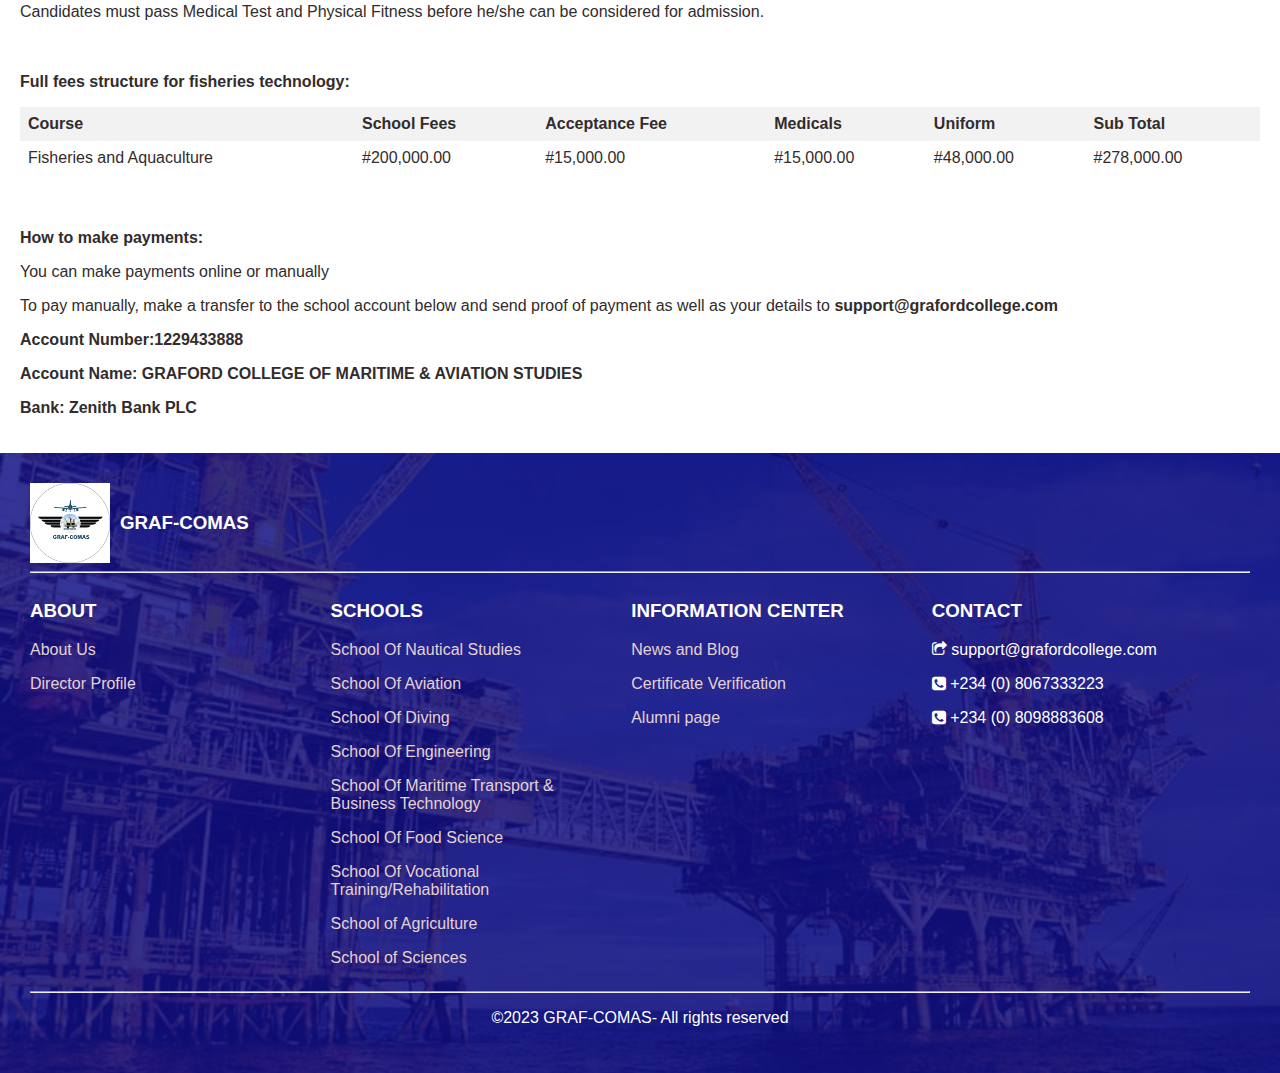
<file: agriculture.html>
<html lang="en">
    <head>
        <meta charset="UTF-8">
    <link rel="shortcut icon" href="images/logo.jpg">
        <meta name="viewport" content="width=device-width, initial-scale=1.0">
        <title>School of Agriculture</title>
        <link rel="stylesheet" href="style.css">
        <link rel="stylesheet" href="about.css">
    <link rel="stylesheet" href="https://cdnjs.cloudflare.com/ajax/libs/font-awesome/4.7.0/css/font-awesome.min.css">
<link href='https://fonts.googleapis.com/css?family=Inter' rel='stylesheet'>

</head>
    <body>
      <header id="cover">
        <div style="background-color: #0e0e8822;">
             <div id="firstUp">
               <div><p><i class="fa fa-phone-square"></i> +234 (0) 8067333223 <span id="sp"><i class="fa fa-phone-square"></i> +234 (0) 8098883608 </span></p></div>
                <div style="text-align: right;"><p><a style="color: white;text-decoration: none;" href="mailto:support@grafordcollege.com"><i class="fa fa-share-square-o"></i> support@grafordcollege.com</a></p></div>
             </div>
               <div style="display: flex;flex-direction: row;">
                   <span id="side"><img src="images/logo.jpg" alt="logo"  ></span>
                    <span><h1>GRAFORD COLLEGE OF MARITIME & AVIATION STUDIES</h1></span>
                   <span id="side" style="text-align:right;">
                       <ul>
                       <li><a href="register.php">REGISTER NOW!</a></li>
                       <li><a href="contact.html">CONTACT US</a></li>
                       </ul>
                   </span>
               </div>
    
              </div></header> 
    
            
                 <div id="bg">
                     <ul>
                         <li><a href="index.html">HOME</a></li>
                         <li class="nav-container">
                           <span id="hoverer">ABOUT</span> 
                            <ul id="dropdown">
                             <li><a href="about.html">ABOUT US</a></li> 
                             <li><a href="director.html">DIRECTOR PROFILE</a></li> 
                             <li><a href="staff.php">STAFF</a></li>
                            </ul>
                          </li>
                          <li class="nav-container">
                           <span id="hoverer">SCHOOLS</span> 
                            <ul id="dropdown" style="width: 300px;">
                               <li><a href="nautical.html">SCHOOL OF NAUTICAL STUDIES</a></li>
                               <li><a href="aviation.html">SCHOOL OF AVIATION</a></li>
                               <li><a href="diving.html">SCHOOL OF DIVING</a></li>
                               <li><a href="engineering.html">SCHOOL OF ENGINEERING</a></li>
                               <li><a href="maritime.html">SCHOOL OF MARITIME TRANSPORT & BUSINESS TECHNOLOGY</a></li>
                               <li><a href="food-science.html">SCHOOL OF FOOD SCIENCE</a></li>
                               <li><a href="training.html">SCHOOL OF VOCATIONAL TRAINING/REHABILITATION</a></li>
                           <li><a href="agriculture.html">SCHOOL OF AGRICULTURE</a></li>
                           <li><a href="sciences.html">SCHOOL OF SCIENCES</a></li>
                     
                            </ul>
                          </li>
       
                         <li class="nav-container">
                            <span id="hoverer">PORTAL LOGIN</span> 
                             <ul id="dropdown">
                              <li><a href="admissions.php">ADMISSION PORTAL</a></li> 
                              <li><a href="student.php">STUDENT PORTAL</a></li> 
                             </ul>
                           </li>
                           <li class="nav-container" >
                             <span id="hoverer">INFORMATION</span> 
                              <ul id="dropdown">
                                <li><a href="certificate.php">CERTIFICATE VERIFICATION</a></li> 
                               <li><a href="alumni.php">ALUMNI</a></li> 
                               <li><a href="blog.php">NEWS/BLOG</a></li>
                              </ul>
                            </li>
                         <li><a href="study.php">STUDY CENTER</a></li>
                     </ul>
                 </div>
         
    
           
        <aside >
            <div style="width: 20%;"><img src="images/logo.jpg" alt="logo" ></div>
            <div style="text-align: center;padding-top: 15px;color: #090970;padding-left: 20px;"><h3>GRAF-COMAS</h3></div>
            <div  id="span" onclick="openNav()" style="cursor: pointer;">&#9776;</div>
        </aside>
    
    <nav>
        <div id="mySidenav" class="sidenav">
    
          <img src="images/logo.jpg" alt="" id="img"><hr>
          <a href="index.html">Home</a>
          <a href="about.html">About Us</a>
          <a href="director.html">Director Profile</a>
          <a class="dropdown-item" onclick="toggleDropdown()" style="  background-color:#0e0e88;
          color: #fff;">
           Schools +
              <div class="sub-menu1" style="display: none;transition: 0.5s;background-color: #d3e4ee;
              color: #fff;">
                <a href="nautical.html">School of Nautical Studies</a>
                <a href="aviation.html">School Of Aviation</a>
                <a href="diving.html"> School Of Diving </a>
                <a href="engineering.html">School Of Engineering </a>
                <a href="maritime.html">School Of Maritime Transport & Business Technology </a>
                <a href="food-science.html">School Of Food Science</a>
                <a href="training.html">School Of Vocational Training/Rehabilitation</a>
                <a href="agriculture.html">School of Agriculture</a>
                <a href="sciences.html">School of Sciences</a>
              </div>
            </a>
         
            <script>
              function toggleDropdown() {
                const subMenu = document.querySelector('.sub-menu1');
                subMenu.style.display = (subMenu.style.display === 'none' || subMenu.style.display === '') ? 'block' : 'none';
              }
            </script>
          <a href="admissions.php">Admission Portal</a>
          <a href="student.php">Student Portal</a>
          <a href="staff.php">Staff Portal</a>
          <a href="certificate.php">Certificate Verification</a>
          <a href="alumni.php">Alumni</a>
          <a href="study.php">Study Center</a>
          <a href="blog.php">News/blog</a>
          <a href="register.php">Register</a>
          <a href="contact.html">Contact</a> 
        </div>
        <script>
          
    function myFunction(x) {
        x.classList.toggle("change");
      }
    
      var open = false;
    
    function openNav() {
        var sideNav = document.getElementById("mySidenav");
        
        if (sideNav.style.width === "0px" || sideNav.style.width === "") {
            sideNav.style.width = "250px";
            open = true;
        } else {
            sideNav.style.width = "0";
            open = false;
        }
    }
        </script>
    </nav>
    
   
    
<img src="images/images (1).jpeg" alt="" id="schools" >

    <div class="divide">
<div style="padding-left: 20px;padding-right: 20px;"  id="skull">
     
        <div>
<h1>Fisheries Technology – Higher National Diploma</h1>   
<p>The Fisheries Technology Programme is a practical agricultural based course with a focus on equipping students with good management skills in fish processing, production and other aquacultural practices. It is a course relevant at this crucial time as the Federal Government seeks to diversify the global economy by focusing on Agriculture and allied industries.
</p>
<p>The programme seeks to produce entrepreneurs with the necessary formal and highly technical skills necessary to establish agricultural concerns which are not usually capital intensive and can enjoy the full support of the government as it pushes it’s agricultural agenda.
</p>

<h3>What you will learn</h3>
<p>The Curriculum covers various aspects of Aquaculture, Mariculture, Pond construction, Fisheries Management, Feed Formulation, Sustainable Livelihood and Development, Fish Post-Harvest Technology and Storage, Fish Product Development, Fish Marketing and Advertisement, Ornamental Fisheries, Environmental/Waste management, Aquaponics and Re-circulatory technology amongst others.
</p>

<h3>Why study Fisheries Technology at GRAFORD COLLEGE?</h3>
<p>The Fisheries technology programme at Graford College, has full accreditation for ND and HND by the National Board for Technical Education (NBTE)
Adequate practical exposure especially at our 10-hectare outstation situated right in an active fishing community in Kirika Area of Rivers State.
Training by seasoned professionals with a wealth of experience in various aspects of Fisheries Technology
The school is equipped with new, ultra-modern and improved facilities for the benefits of the students.
 </p>


<h3>Prospects</h3> 
<p>There is a wealth of opportunities available to graduates of Fisheries Technology. Our graduates are usually well sought after and are employed in various roles as:
</p>
<ul>
 <li>Managers and supervisors in various fish farms and fisheries companies</li>
<li>Quality control officers in fish processing outlets</li>
<li>Banking officers in Agricultural development banks</li>
<li>Extension officers in State/Federal Agricultural Development Ministries</li>
<li>Researchers in research institutes</li>
<li>Regulatory/Standards Officers in such agencies as Federal Department of Fisheries(FDF) and Standards Organisation of Nigeria (SON)
</li>
<li>Officers in Non-Governmental Organisations on Agriculture Development or Environmental/Natural resources management as well as International Organisations such as Food and Agriculture Organisation (FAO), United Nations Development Programme (UNDP), World fish, etc.
</li>
<li>Faculty in training and tertiary institutions</li>
<li>Graduates are also trained to be entrepreneurs in the various aspects of the fisheries value chain. They can own feed milling factories or establish hatcheries and embark on fingerlings, table size or broodstock production. They may also focus on processing and post-harvest product development.
  </li> 
</ul>
<br>

<p><b>Admission Requirments</b></p>
<p>Candidates must first of all get a Diploma in Graford College or any recognized Institution (NBTE- Accredited) with at least Lower Credit in relevant courses, as well as five (5) credit passes at SSCE, GCE, NECO and NABTEB at not more than two (2) sittings  in Chemistry, Mathematics, Biology/Agricultural Science, English Language  and any other subject from the following: Physics, Economics, Additional mathematics and Geography. Before taking a National Diploma program.
</p>
<p>Evidence of successful completion of Post- National Diploma Industrial Training programme with at least six (6) months or one (1) year experience.
      </p><br>
<p><b>Screening/Aptitude Test:</b></p>
          <p>Candidates are subjected to Screening Exercise/Aptitude Test by sitting for the Graf-Comas Admission and Matriculation Board Exam (GAMBE) and score above 150 which is the given cut off mark stipulated by the college as may from time to time be decided by the Management/Regulatory Authority. </p>
          <p>Candidates must pass Medical Test and Physical Fitness before he/she can be considered for admission.</p>
</div></div></div>

  <div id="lastinfo">
  <p><b>Full fees structure for fisheries technology:</b></p>

<div id="table">
  <table >
    <tr>
      <th>Course</th>
      	<th>School Fees</th> 		 
        <th>Acceptance Fee</th>	
        <th>Medicals	</th>
        <th>Uniform</th>
        <th>Sub Total</th>	
      </tr>
    <tr>
      <td>Fisheries and Aquaculture</td>
    <td>#200,000.00	</td>  
     <td>#15,000.00	</td> 
     <td>#15,000.00	</td> 
     <td>#48,000.00</td> 
     <td>#278,000.00</td> 	
    </tr>
  </table>
  </div>      
    <br>
              
          <p><b>How to make payments:</b></p>
          <p>You can make payments online or manually</p>
          <p>To pay manually, make a transfer to the school account below and send proof of payment as well as your details to <strong>support@grafordcollege.com</strong></p>
        <strong> <p>Account Number:1229433888</p>
         <p>Account Name: GRAFORD COLLEGE OF MARITIME & AVIATION STUDIES</p> 
          
          <p>Bank: Zenith Bank PLC</p>
       </strong>
        
        </div>
    
  
    
        <div id="overfoot">
            <footer>
          <div style="display: flex;flex-direction: row;">
            <div><img src="images/logo.jpg" alt="logo" width="80px"></div>
            <div><h3 style="padding: 10px;">GRAF-COMAS</h3></div>
          </div>
          <hr>
          <div id="foot">
          <div>
          <h3>ABOUT</h3>
          <p><a href="about.html">About Us</a></p>
          <p><a href="director.html">Director Profile</a></p>
          </div>
          
           <div>
            <h3>SCHOOLS</h3>
          <p><a href="nautical.html">School Of Nautical Studies</a></p>
           <p> <a href="aviation.html">School Of Aviation</a></p>
            <p><a href="diving.html">School Of Diving</a></p>
         <p><a href="engineering.html">School Of Engineering</a></p> 
           <p><a href="maritime.html">School Of Maritime Transport & Business Technology</a></p> 
           <p><a href="food-science.html">School Of Food Science</a></p> 
             <p><a href="training.html">School Of Vocational Training/Rehabilitation</a></p> 
           <p><a href="agriculture.html">School of Agriculture</a></p>
           <p><a href="sciences.html">School of Sciences</a></p>
          </div>
          
          <div>
          <h3>INFORMATION CENTER</h3>
          <p><a href="blog.php">News and Blog</a></p>
          <p><a href="certificate.php">Certificate Verification</a></p>
          <p><a href="alumni.php">Alumni page</a></p>
          </div>
          
          <div>
            <h3>CONTACT</h3>
            <p><a style="color: white;text-decoration: none;" href="mailto:support@grafordcollege.com"><i class="fa fa-share-square-o"></i> support@grafordcollege.com</a></p>
            <p><i class="fa fa-phone-square" ></i> +234 (0) 8067333223</p>
            <p><i class="fa fa-phone-square" ></i> +234 (0) 8098883608</p>
          </div>
          </div>
          <hr>
          <div style="text-align: center;">
            <p>©2023  GRAF-COMAS- All rights reserved</p>
          </div>
          </footer>
          </div>
            <script src="javascript.js"></script>
        </body>
        </html>
</file>
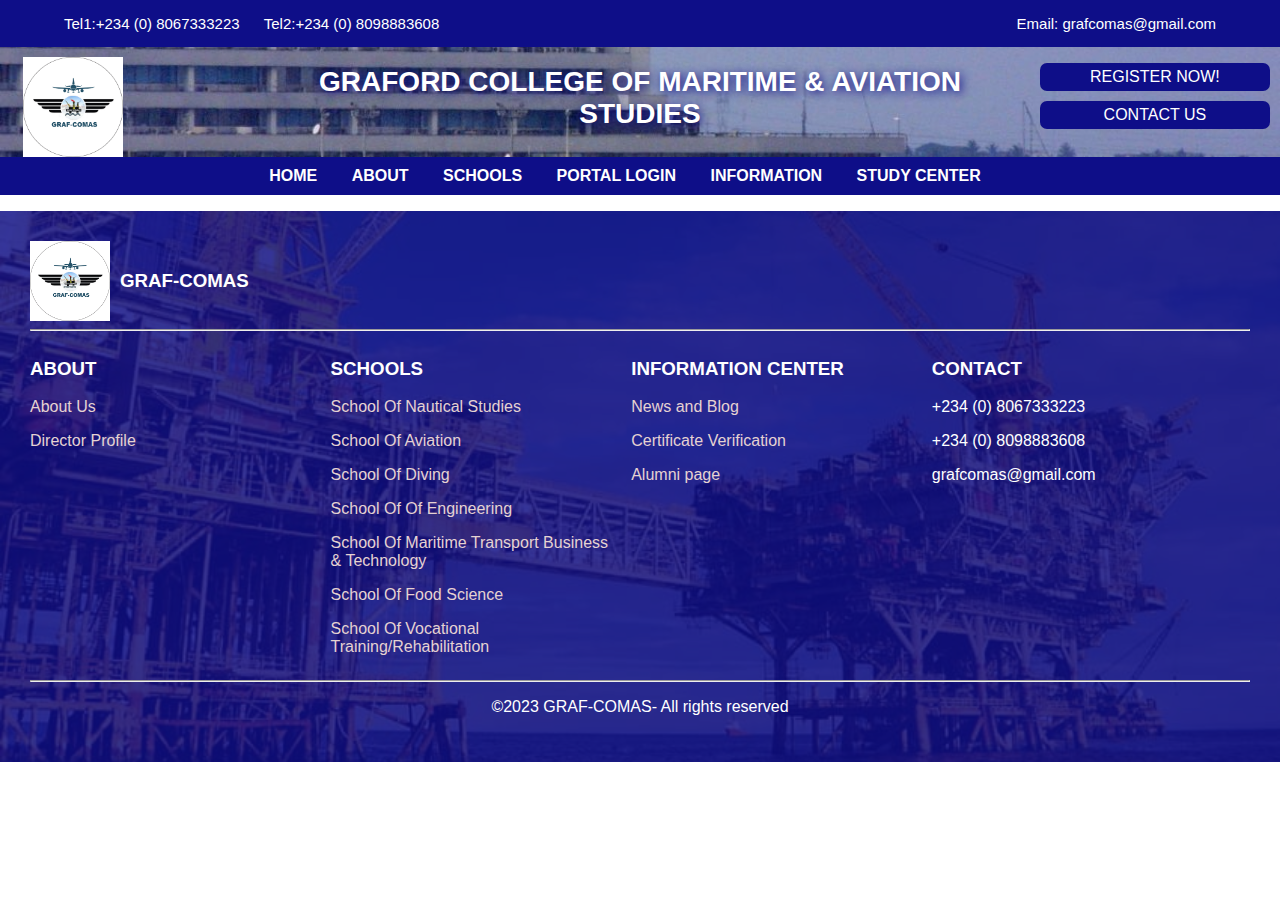
<file: alumni.html>
<html lang="en">
<head>
    <meta charset="UTF-8">
    <meta name="viewport" content="width=device-width, initial-scale=1.0">
    <title>School Alumni</title>
    <link rel="stylesheet" href="style.css">
    <link rel="stylesheet" href="about.css">
<link href='https://fonts.googleapis.com/css?family=Inter' rel='stylesheet'>
</head>
<body>
<header id="cover">
 <div style="background-color: #0e0e8822;">
      <div id="firstUp">
        <div><p>Tel1:+234 (0) 8067333223 <span id="sp">Tel2:+234 (0) 8098883608 </span></p></div>
        <div style="text-align: right;"><p>Email: grafcomas@gmail.com</p></div>
      </div>
        <div style="display: flex;flex-direction: row;">
            <span id="side"><img src="images/logo.jpg" alt="logo"  ></span>
             <span><h1>GRAFORD COLLEGE OF MARITIME & AVIATION STUDIES</h1></span>
            <span id="side" style="text-align:right;">
                <ul>
                  <li><a href="register.html">REGISTER NOW!</a></li>
                <li><a href="contact.html">CONTACT US</a></li>
                </ul>
            </span>
        </div>
          <div id="bg">
              <ul>
                  <li><a href="index.html">HOME</a></li>
                  <li class="nav-container">
                    <span id="hoverer">ABOUT</span> 
                     <ul id="dropdown">
                      <li><a href="about.html">ABOUT US</a></li> 
                      <li><a href="director.html">DIRECTOR PROFILE</a></li> 
                      <li><a href="staff.html">STAFF</a></li>
                     </ul>
                   </li>
                   <li class="nav-container">
                        <span id="hoverer">SCHOOLS</span> 
                         <ul id="dropdown" style="width: 300px;">
                            <li><a href="nautical.html">SCHOOL OF NAUTICAL STUDIES</a></li>
                            <li><a href="aviation.html">SCHOOL OF AVIATION</a></li>
                            <li><a href="diving.html">SCHOOL OF DIVING</a></li>
                            <li><a href="engineering.html">SCHOOL OF ENGINEERING</a></li>
                            <li><a href="maritime.html">SCHOOL OF MARITIME TRANSPORT BUSINESS & TECHNOLOGY</a></li>
                            <li><a href="food-science.html">SCHOOL OF FOOD SCIENCE</a></li>
                            <li><a href="training.html">SCHOOL OF VOCATIONAL TRAINING/REHABILITATION</a></li>
                  
                         </ul>
                       </li>
                  <li class="nav-container">
                     <span id="hoverer">PORTAL LOGIN</span> 
                      <ul id="dropdown">
                       <li><a href="admissions.html">ADMISSION PORTAL</a></li> 
                       <li><a href="student.html">STUDENT PORTAL</a></li> 
                      </ul>
                    </li>
                    <li class="nav-container" >
                      <span id="hoverer">INFORMATION</span> 
                       <ul id="dropdown">
                         <li><a href="certificate.html">CERTIFICATE VERIFICATION</a></li> 
                        <li><a href="alumni.html">ALUMNI</a></li> 
                        <li><a href="blog.html">NEWS/BLOG</a></li>
                       </ul>
                     </li>
                  <li><a href="study.html">STUDY CENTER</a></li>
              </ul>
          </div>
    </div>
</header>
    
     <aside >
        <div style="width: 20%;"><img src="images/logo.jpg" alt="logo" ></div>
        <div style="text-align: center;padding-top: 15px;color: #0e0e88;padding-left: 20px;"><h3>GRAF-COMAS</h3></div>
        <div  id="span" onclick="toggleMenu()">&#9776;</div>
    </aside>

<nav>
  <ul id="ul" style="text-align: center;">
    <li><a href="index.html">HOME</a></li>
                  <li><a href="about.html">ABOUT US</a></li> 
                  <li><a href="director.html">DIRECTOR PROFILE</a></li>
        <li><a href="admissions.html">ADMISSION PORTAL</a></li> 
        <li><a href="student.html">STUDENT PORTAL</a></li> 
        <li><a href="staff.html">STAFF PORTAL</a></li> 
         <li><a href="certificate.html">CERTIFICATE VERIFICATION</a></li> 
            <li><a href="alumni.html">ALUMNI</a></li> 
        <li><a href="study.html">STUDY CENTER</a></li>
        <li><a href="blog.html">NEWS/BLOG</a></li>
        <li><a href="register.html">REGISTER</a></li>
        <li><a href="contact.html">CONTACT</a></li>   
</ul>
</nav>










<div id="overfoot">
  <footer>
<div style="display: flex;flex-direction: row;">
  <div><img src="images/logo.jpg" alt="logo" width="80px"></div>
  <div><h3 style="padding: 10px;">GRAF-COMAS</h3></div>
</div>
<hr>
<div id="foot">
<div>
<h3>ABOUT</h3>
<p><a href="about.html">About Us</a></p>
<p><a href="director.html">Director Profile</a></p>
</div>

 <div>
            <h3>SCHOOLS</h3>
            <p><a href="nautical.html">School Of Nautical Studies</a></p>
           <p> <a href="aviation.html">School Of Aviation</a></p>
            <p><a href="diving.html">School Of Diving</a></p>
           <p><a href="engineering.html">School Of Of Engineering</a></p> 
           <p><a href="maritime.html">School Of Maritime Transport Business & Technology</a></p> 
           <p><a href="food-science.html">School Of Food Science</a></p> 
           <p><a href="training.html">School Of Vocational Training/Rehabilitation</a></p> 
          </div>

<div>
<h3>INFORMATION CENTER</h3>
<p><a href="blog.html">News and Blog</a></p>
<p><a href="certificate.html">Certificate Verification</a></p>
<p><a href="alumni.html">Alumni page</a></p>
</div>

<div>
  <h3>CONTACT</h3>
  <p>+234 (0) 8067333223</p>
  <p>+234 (0) 8098883608 </p>
  <p>grafcomas@gmail.com</p>
</div>
</div>
<hr>
<div style="text-align: center;">
  <p>©2023  GRAF-COMAS- All rights reserved</p>
</div>
</footer>
</div>
    <script src="javascript.js"></script>
</body>
</html>
</file>
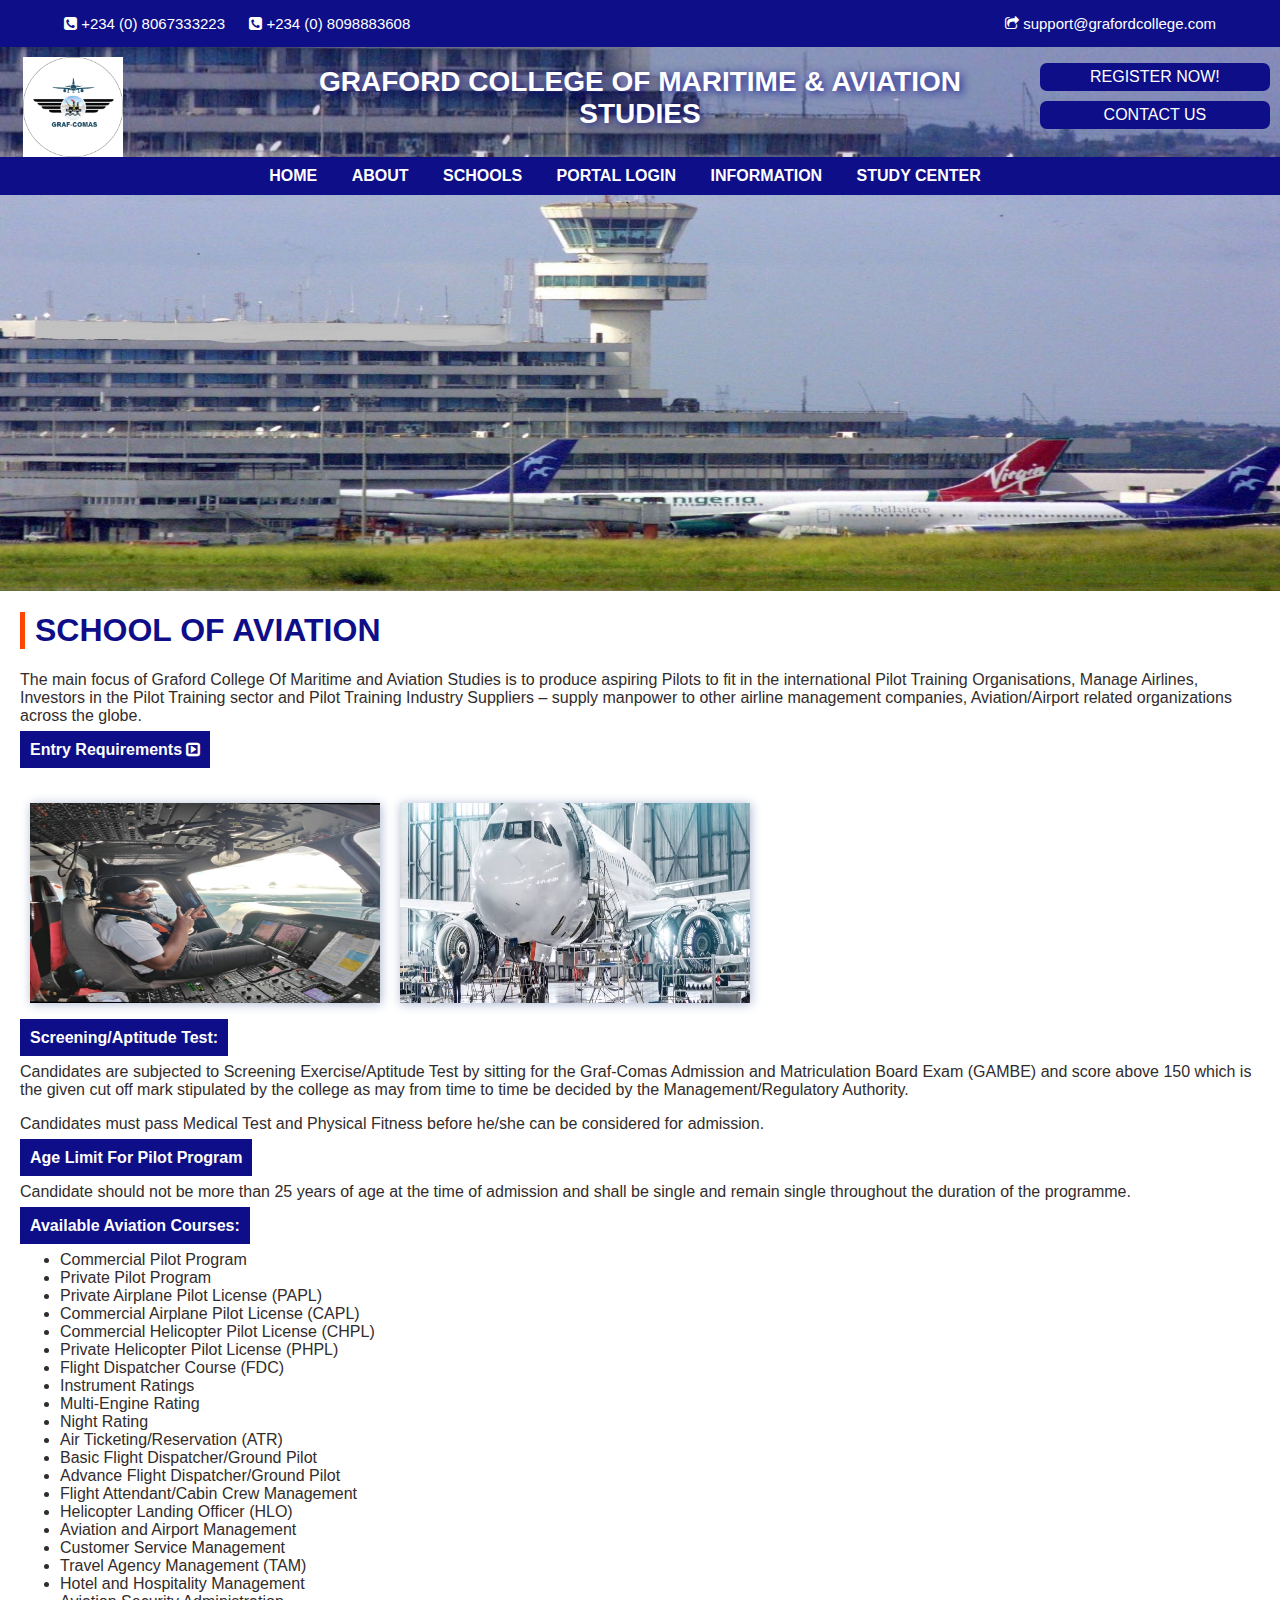
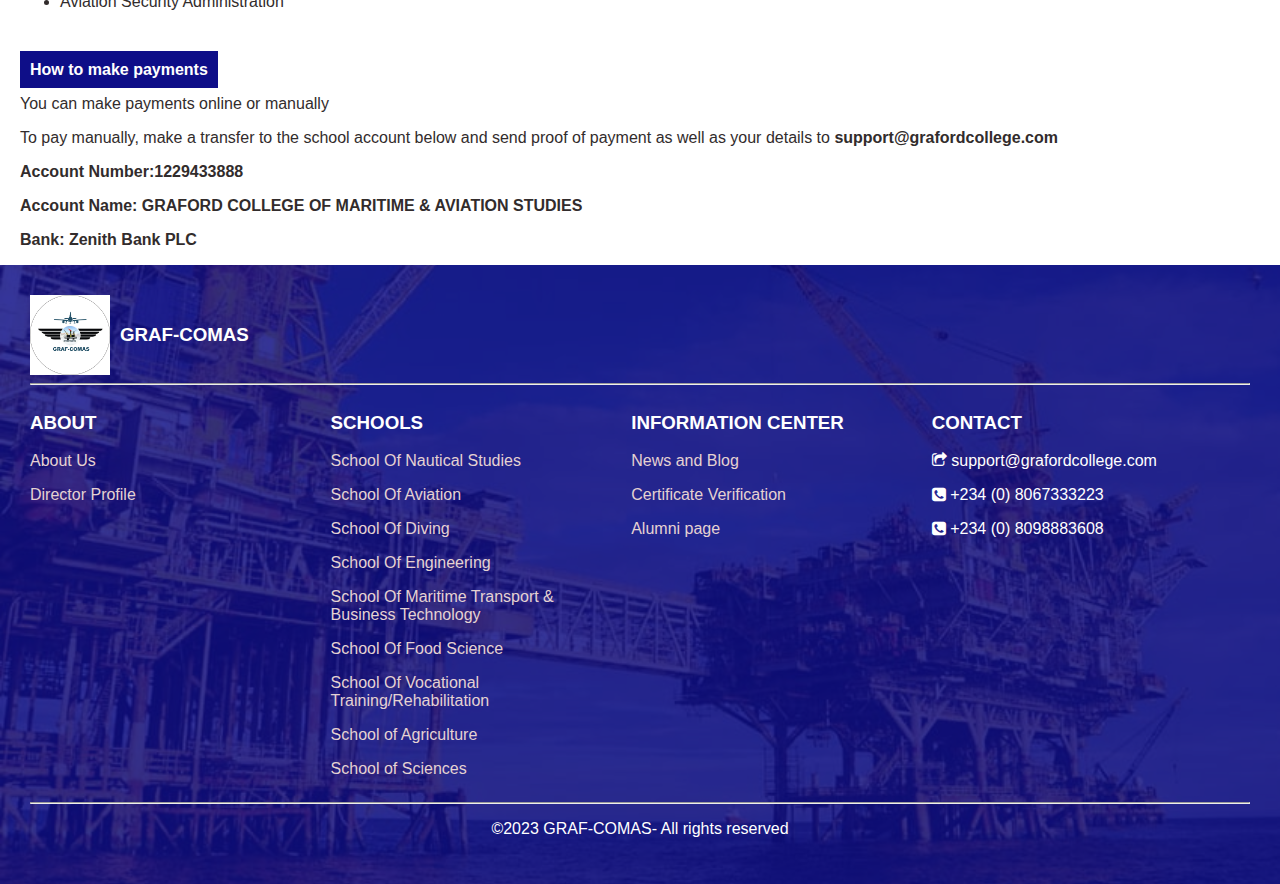
<file: aviation.html>
<html lang="en">
    <head>
        <meta charset="UTF-8">
    <link rel="shortcut icon" href="images/logo.jpg">
        <meta name="viewport" content="width=device-width, initial-scale=1.0">
        <title>SCHOOL OF AVIATION</title>
        <link rel="stylesheet" href="style.css">
        <link rel="stylesheet" href="about.css">
    <link rel="stylesheet" href="https://cdnjs.cloudflare.com/ajax/libs/font-awesome/4.7.0/css/font-awesome.min.css">
<link href='https://fonts.googleapis.com/css?family=Inter' rel='stylesheet'>

</head>
    <body>
      <header id="cover">
        <div style="background-color: #0e0e8822;">
             <div id="firstUp">
               <div><p><i class="fa fa-phone-square"></i> +234 (0) 8067333223 <span id="sp"><i class="fa fa-phone-square"></i> +234 (0) 8098883608 </span></p></div>
                <div style="text-align: right;"><p><a style="color: white;text-decoration: none;" href="mailto:support@grafordcollege.com"><i class="fa fa-share-square-o"></i> support@grafordcollege.com</a></p></div>
             </div>
               <div style="display: flex;flex-direction: row;">
                   <span id="side"><img src="images/logo.jpg" alt="logo"  ></span>
                    <span><h1>GRAFORD COLLEGE OF MARITIME & AVIATION STUDIES</h1></span>
                   <span id="side" style="text-align:right;">
                       <ul>
                       <li><a href="register.php">REGISTER NOW!</a></li>
                       <li><a href="contact.html">CONTACT US</a></li>
                       </ul>
                   </span>
               </div>
    
              </div></header> 
    
            
                 <div id="bg">
                     <ul>
                         <li><a href="index.html">HOME</a></li>
                         <li class="nav-container">
                           <span id="hoverer">ABOUT</span> 
                            <ul id="dropdown">
                             <li><a href="about.html">ABOUT US</a></li> 
                             <li><a href="director.html">DIRECTOR PROFILE</a></li> 
                             <li><a href="staff.php">STAFF</a></li>
                            </ul>
                          </li>
                          <li class="nav-container">
                           <span id="hoverer">SCHOOLS</span> 
                            <ul id="dropdown" style="width: 300px;">
                               <li><a href="nautical.html">SCHOOL OF NAUTICAL STUDIES</a></li>
                               <li><a href="aviation.html">SCHOOL OF AVIATION</a></li>
                               <li><a href="diving.html">SCHOOL OF DIVING</a></li>
                               <li><a href="engineering.html">SCHOOL OF ENGINEERING</a></li>
                               <li><a href="maritime.html">SCHOOL OF MARITIME TRANSPORT & BUSINESS TECHNOLOGY</a></li>
                               <li><a href="food-science.html">SCHOOL OF FOOD SCIENCE</a></li>
                               <li><a href="training.html">SCHOOL OF VOCATIONAL TRAINING/REHABILITATION</a></li>
                           <li><a href="agriculture.html">SCHOOL OF AGRICULTURE</a></li>
                           <li><a href="sciences.html">SCHOOL OF SCIENCES</a></li>
                     
                            </ul>
                          </li>
       
                         <li class="nav-container">
                            <span id="hoverer">PORTAL LOGIN</span> 
                             <ul id="dropdown">
                              <li><a href="admissions.php">ADMISSION PORTAL</a></li> 
                              <li><a href="student.php">STUDENT PORTAL</a></li> 
                             </ul>
                           </li>
                           <li class="nav-container" >
                             <span id="hoverer">INFORMATION</span> 
                              <ul id="dropdown">
                                <li><a href="certificate.php">CERTIFICATE VERIFICATION</a></li> 
                               <li><a href="alumni.php">ALUMNI</a></li> 
                               <li><a href="blog.php">NEWS/BLOG</a></li>
                              </ul>
                            </li>
                         <li><a href="study.php">STUDY CENTER</a></li>
                     </ul>
                 </div>
         
    
           
        <aside >
            <div style="width: 20%;"><img src="images/logo.jpg" alt="logo" ></div>
            <div style="text-align: center;padding-top: 15px;color: #090970;padding-left: 20px;"><h3>GRAF-COMAS</h3></div>
            <div  id="span" onclick="openNav()" style="cursor: pointer;">&#9776;</div>
        </aside>
    
    <nav>
        <div id="mySidenav" class="sidenav">
    
          <img src="images/logo.jpg" alt="" id="img"><hr>
          <a href="index.html">Home</a>
          <a href="about.html">About Us</a>
          <a href="director.html">Director Profile</a>
          <a class="dropdown-item" onclick="toggleDropdown()" style="  background-color:#0e0e88;
          color: #fff;">
           Schools +
              <div class="sub-menu1" style="display: none;transition: 0.5s;background-color: #d3e4ee;
              color: #fff;">
                <a href="nautical.html">School of Nautical Studies</a>
                <a href="aviation.html">School Of Aviation</a>
                <a href="diving.html"> School Of Diving </a>
                <a href="engineering.html">School Of Engineering </a>
                <a href="maritime.html">School Of Maritime Transport & Business Technology </a>
                <a href="food-science.html">School Of Food Science</a>
                <a href="training.html">School Of Vocational Training/Rehabilitation</a>
                <a href="agriculture.html">School of Agriculture</a>
                <a href="sciences.html">School of Sciences</a>
              </div>
            </a>
         
            <script>
              function toggleDropdown() {
                const subMenu = document.querySelector('.sub-menu1');
                subMenu.style.display = (subMenu.style.display === 'none' || subMenu.style.display === '') ? 'block' : 'none';
              }
            </script>
          <a href="admissions.php">Admission Portal</a>
          <a href="student.php">Student Portal</a>
          <a href="staff.php">Staff Portal</a>
          <a href="certificate.php">Certificate Verification</a>
          <a href="alumni.php">Alumni</a>
          <a href="study.php">Study Center</a>
          <a href="blog.php">News/blog</a>
          <a href="register.php">Register</a>
          <a href="contact.html">Contact</a> 
        </div>
        <script>
          
    function myFunction(x) {
        x.classList.toggle("change");
      }
    
      var open = false;
    
    function openNav() {
        var sideNav = document.getElementById("mySidenav");
        
        if (sideNav.style.width === "0px" || sideNav.style.width === "") {
            sideNav.style.width = "250px";
            open = true;
        } else {
            sideNav.style.width = "0";
            open = false;
        }
    }
        </script>
    </nav>
  <img src="images/airport1.jpg" alt="" id="schools">
  <div class="divide">
    <div style="padding-left: 20px;padding-right: 20px;" id="skull">
     
      <div>
          <h1>SCHOOL OF AVIATION</h1>
        <p>The main focus of Graford College Of Maritime and Aviation Studies is to produce aspiring Pilots to fit in the international Pilot Training Organisations, Manage Airlines, Investors in the Pilot Training sector and Pilot Training Industry Suppliers – supply manpower to other airline management companies, Aviation/Airport related organizations across the globe. 
        </p>
        
        <p onclick="drop()" ><b>Entry Requirements <span id="direct"><i class="fa fa-caret-square-o-right"></i></span></b></p><br>
      <div id="open" >
        <p>Certificate/Diploma/National Diploma/Higher National Diploma (HND) in Basic Pilot Program</p> 
        <p>Applicants for the above listed Certificate level in Pilot Program must:</p>
        <ol>
          <li>Possess the Senior School Certificate Examination (SSCE) or its equivalent with at least FIVE CREDIT passes in subjects which must include English Language Mathematics, Physics, Geography, and any other relevant science subject in not more than two (2) sittings.</li>
        <li>To go for a HND Program, applicant must Possess a National Diploma in Pilot Program with a Cumulative Grade Point Average of not less than 2.50 (Lower Credit) from the Graford College Of Maritime and Aviation Studies or other accredited institution. Note. candidates must have GRAF-COMAS International Application Registration number. (IARN)</li>
        <li>Have completed a minimum of one year post-ND Industrial Aviation Training with evidence or must have acquired a minimum of one year cognate work experience in a relevant organization.</li>
        <li>Candidates with PASS at National Diploma level from Graford College Of Maritime and Aviation Studies or other accredited institution must have completed a minimum of two years Post-ND Industrial Training with evidence or must have acquired a minimum of two years cognate work experience in a relevant organisation.</li>
        </ol>
        </div>
        <div id="imageDiv">
          <img src="images/picc6.jpg" alt="">
          <img src="images/picc14.jpg" alt="">
        </div>
        <p><b>Screening/Aptitude Test:</b></p>
        <p>Candidates are subjected to Screening Exercise/Aptitude Test by sitting for the Graf-Comas Admission and Matriculation Board Exam (GAMBE) and score above 150 which is the given cut off mark stipulated by the college as may from time to time be decided by the Management/Regulatory Authority. </p>
        <p>Candidates must pass Medical Test and Physical Fitness before he/she can be considered for admission.</p>
        <p><b>Age Limit For Pilot Program</b></p>
        <p>Candidate should not be more than 25 years of age at the time of admission and shall be single and remain single throughout the duration of the programme.</p>
        
        <p><b>Available Aviation Courses:</b></p>
        <ul>
          <li>Commercial Pilot Program</li>
          <li>Private Pilot Program</li>
          <li>Private Airplane Pilot License (PAPL)</li>
          <li>Commercial Airplane Pilot License (CAPL)</li>
          <li>Commercial Helicopter Pilot License (CHPL)</li>
          <li>Private Helicopter Pilot License (PHPL)</li>
          <li>Flight Dispatcher Course (FDC)</li>
          <li>Instrument Ratings</li>
          <li>Multi-Engine Rating</li>
          <li>Night Rating</li>
          <li>Air Ticketing/Reservation (ATR)</li>
          <li>Basic Flight Dispatcher/Ground Pilot</li>
          <li>Advance Flight Dispatcher/Ground Pilot</li>
          <li>Flight Attendant/Cabin Crew Management</li>
          <li>Helicopter Landing Officer (HLO)</li>
          <li>Aviation and Airport Management</li>
          <li>Customer Service Management</li>
          <li>Travel Agency Management (TAM)</li>
          <li>Hotel and Hospitality Management</li>
          <li>Aviation Security Administration</li>
        </ul>

        <br>
           
        <p><b>How to make payments</b></p>
        <p>You can make payments online or manually</p>
        <p>To pay manually, make a transfer to the school account below and send proof of payment as well as your details to <strong>support@grafordcollege.com</strong></p>
      <strong> <p>Account Number:1229433888</p>
       <p>Account Name: GRAFORD COLLEGE OF MARITIME & AVIATION STUDIES</p> 
        
        <p>Bank: Zenith Bank PLC</p>
     </strong>
        </div>
        
  
      </div>
  </div>
    
    
        <div id="overfoot">
            <footer>
          <div style="display: flex;flex-direction: row;">
            <div><img src="images/logo.jpg" alt="logo" width="80px"></div>
            <div><h3 style="padding: 10px;">GRAF-COMAS</h3></div>
          </div>
          <hr>
          <div id="foot">
          <div>
          <h3>ABOUT</h3>
          <p><a href="about.html">About Us</a></p>
          <p><a href="director.html">Director Profile</a></p>
          </div>
          
           <div>
            <h3>SCHOOLS</h3>
          <p><a href="nautical.html">School Of Nautical Studies</a></p>
           <p> <a href="aviation.html">School Of Aviation</a></p>
            <p><a href="diving.html">School Of Diving</a></p>
           <p><a href="engineering.html">School Of Engineering</a></p> 
           <p><a href="maritime.html">School Of Maritime Transport & Business Technology</a></p> 
           <p><a href="food-science.html">School Of Food Science</a></p> 
             <p><a href="training.html">School Of Vocational Training/Rehabilitation</a></p> 
           <p><a href="agriculture.html">School of Agriculture</a></p>
           <p><a href="sciences.html">School of Sciences</a></p>
          </div>
          
          <div>
          <h3>INFORMATION CENTER</h3>
          <p><a href="blog.php">News and Blog</a></p>
          <p><a href="certificate.php">Certificate Verification</a></p>
         <p><a href="alumni.php">Alumni page</a></p>
          </div>
          
          <div>
            <h3>CONTACT</h3>
            <p><a style="color: white;text-decoration: none;" href="mailto:support@grafordcollege.com"><i class="fa fa-share-square-o"></i> support@grafordcollege.com</a></p>
            <p><i class="fa fa-phone-square" ></i> +234 (0) 8067333223</p>
            <p><i class="fa fa-phone-square" ></i> +234 (0) 8098883608</p>
          </div>
          </div>
          <hr>
          <div style="text-align: center;">
            <p>©2023  GRAF-COMAS- All rights reserved</p>
          </div>
          </footer>
          </div>
            <script src="javascript.js"></script>
        </body>
        </html>
</file>
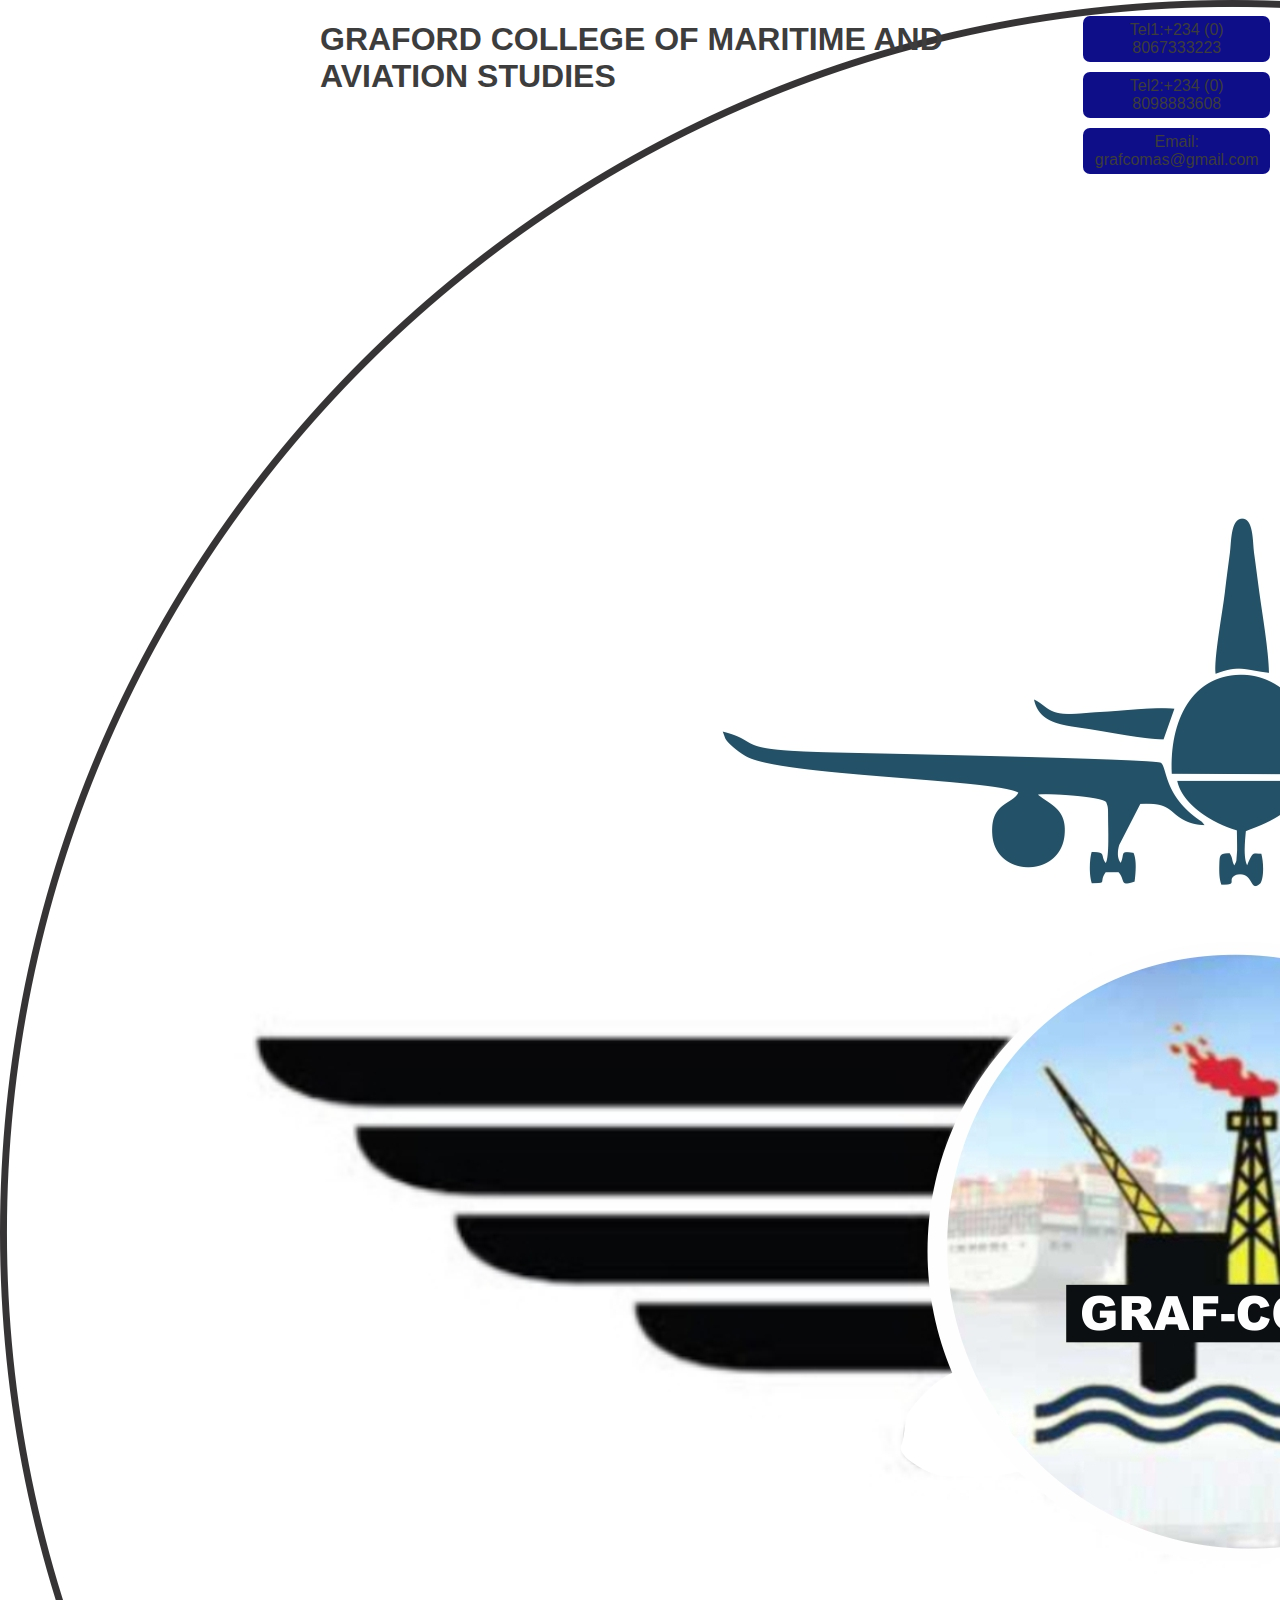
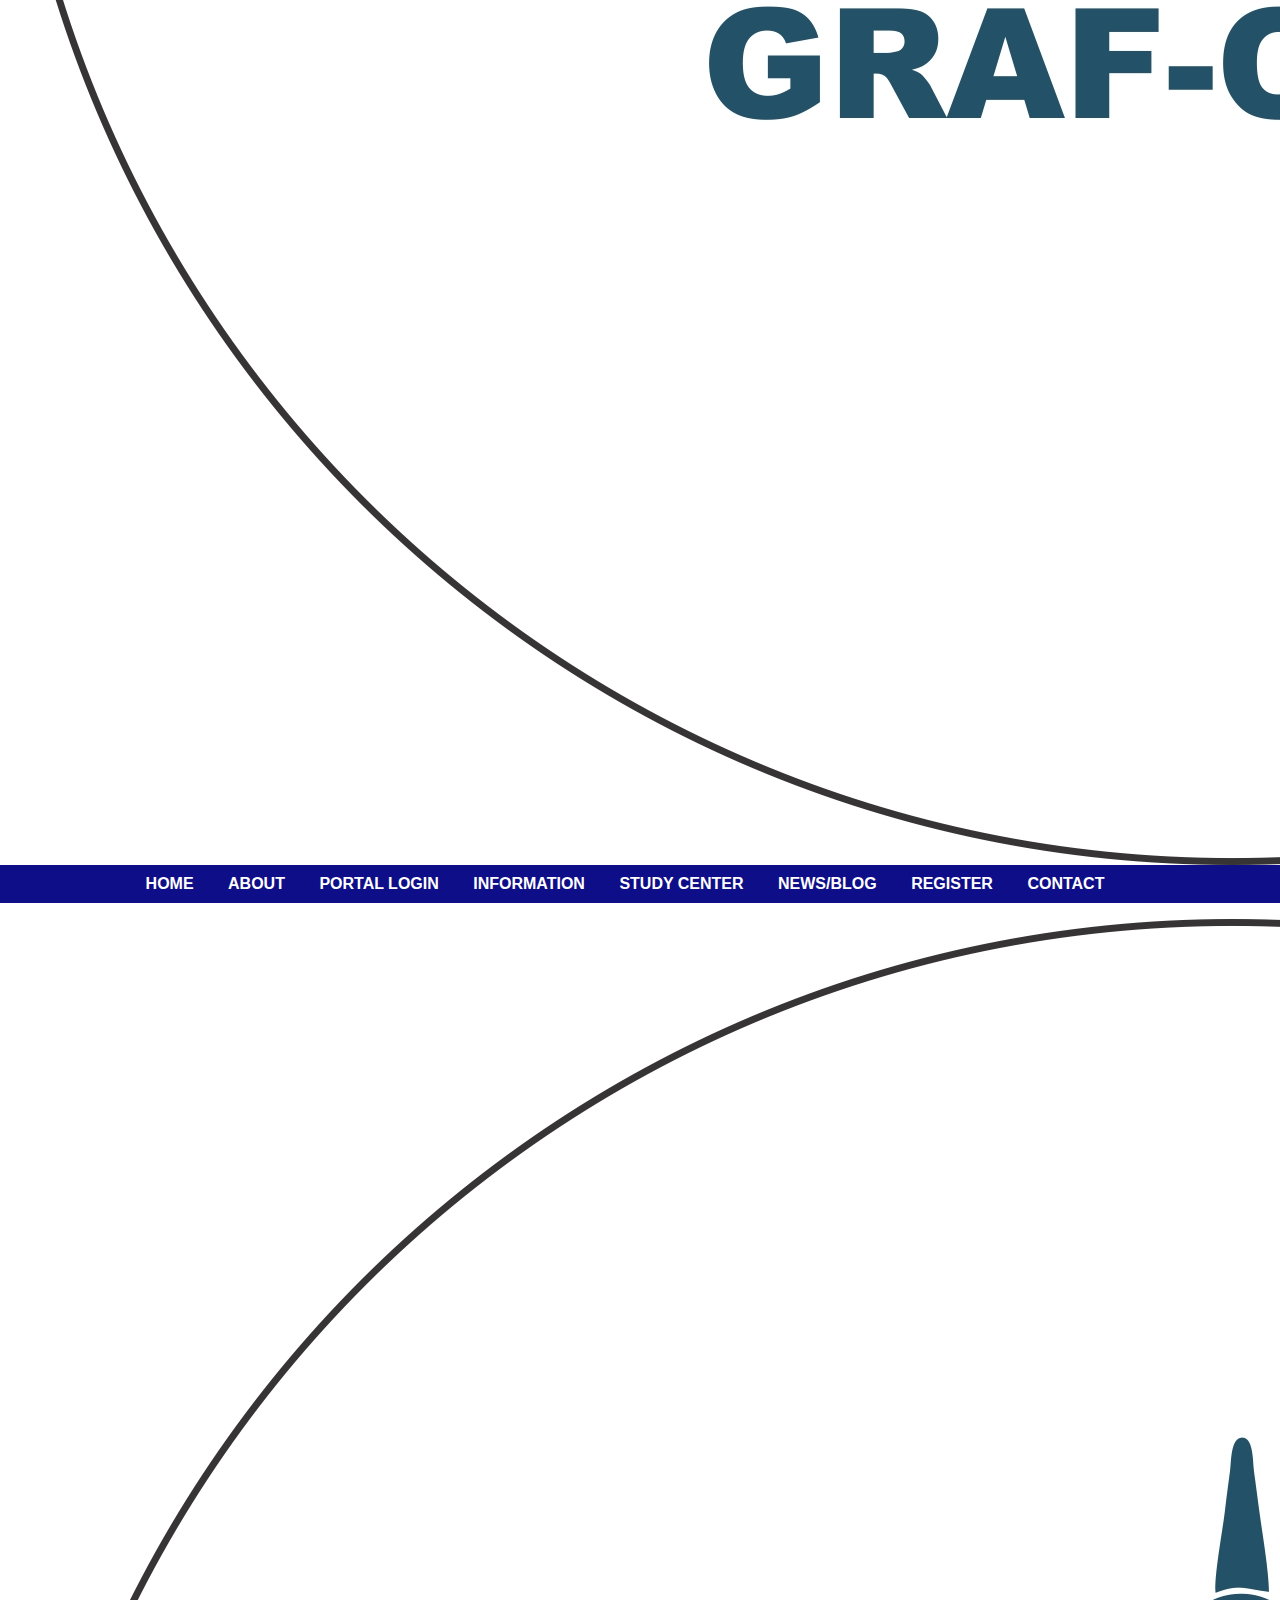
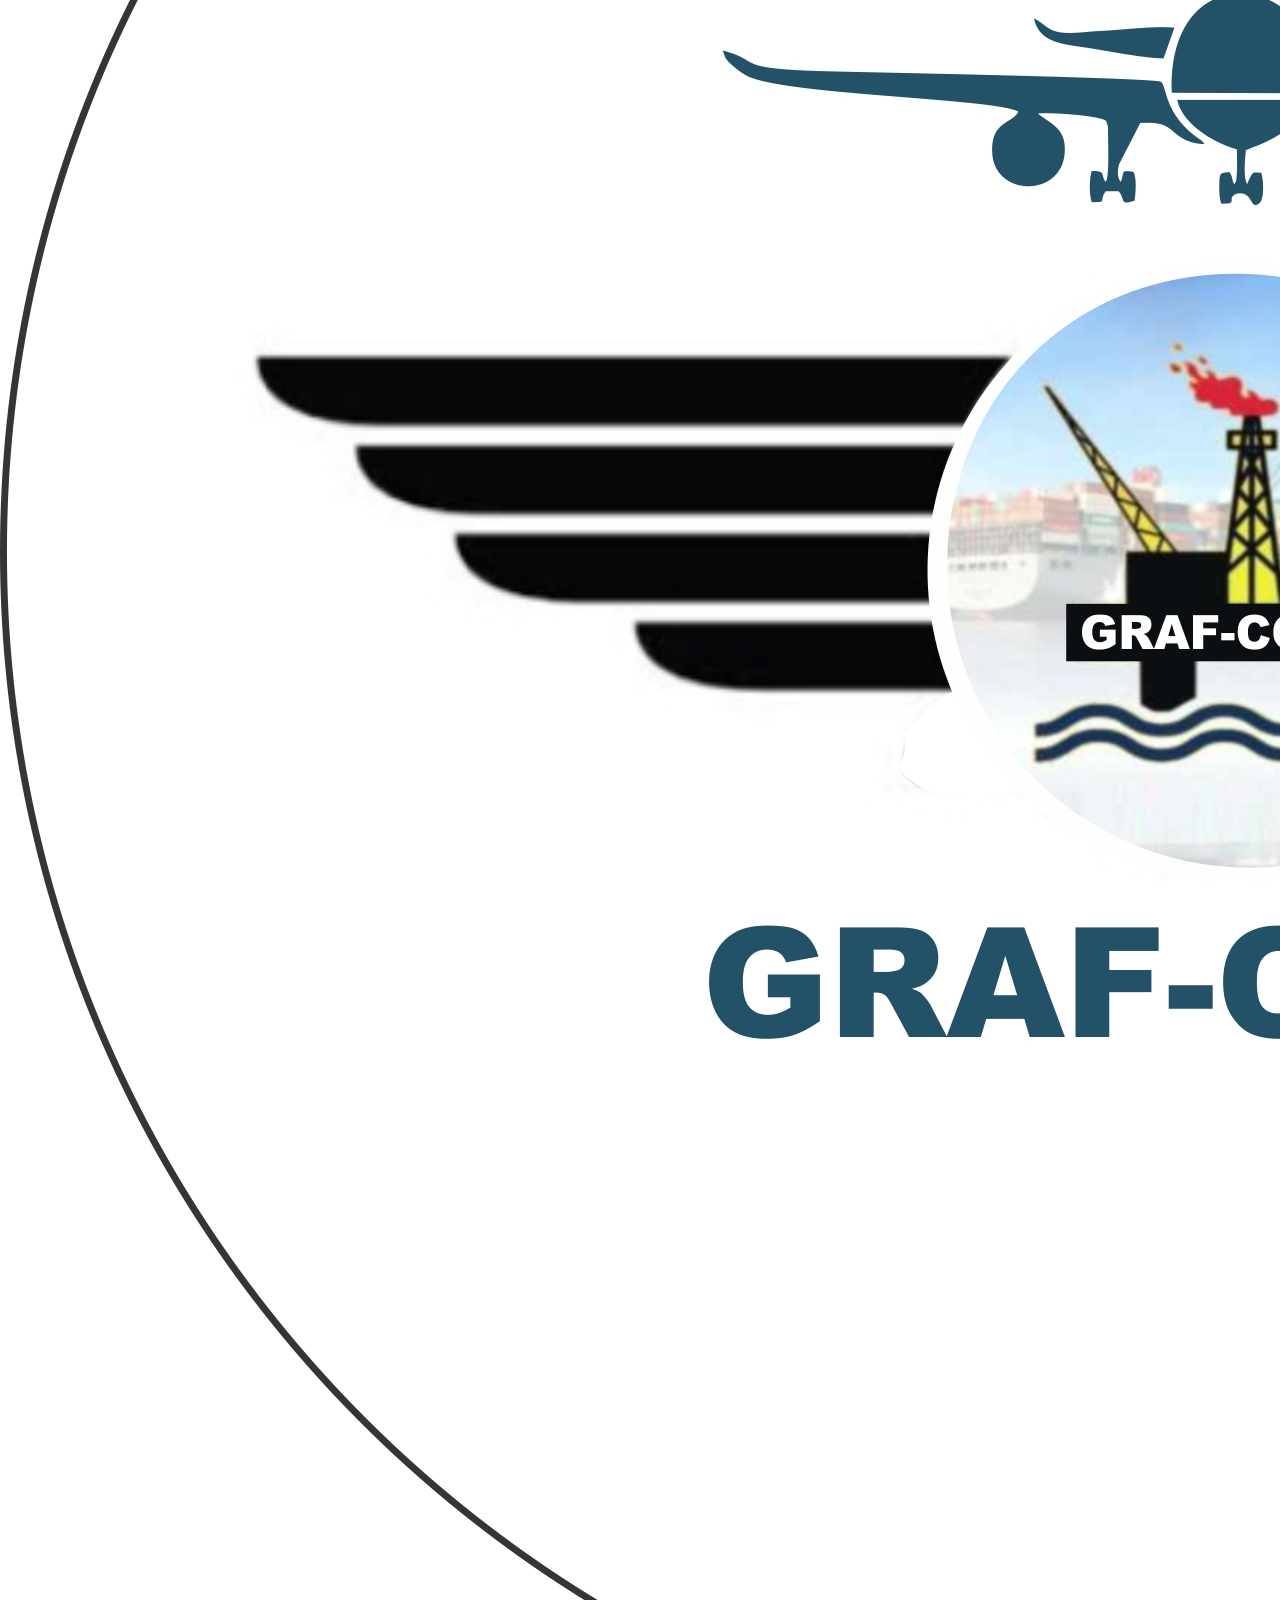
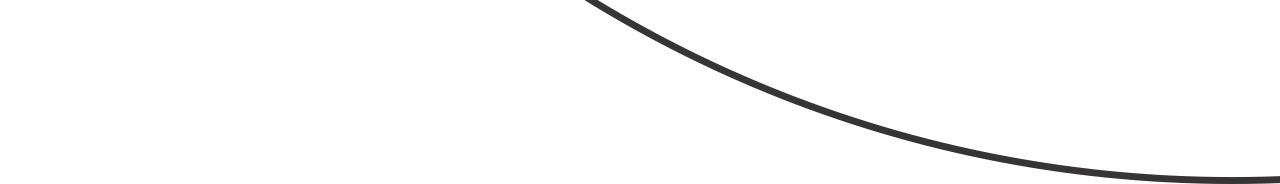
<file: blog.html>
<html lang="en">
<head>
    <meta charset="UTF-8">
    <meta name="viewport" content="width=device-width, initial-scale=1.0">
    <title>News and Blog</title>
    <link rel="stylesheet" href="style.css">
</head>
<body>
    <header>
        <div style="display: flex;flex-direction: row;">
            <span id="side"><img src="images/logo.jpg" alt="logo"  ></span>
            <span><h1>GRAFORD COLLEGE OF MARITIME AND AVIATION STUDIES</h1></span>
            <span id="side" style="text-align: left;;">
                <ul>
                    <li>Tel1:+234 (0) 8067333223</li>
                    <li>Tel2:+234 (0) 8098883608</li>
                    <li>Email: grafcomas@gmail.com</li>
                </ul>
            </span>
        </div>
        <div id="bg">
            <ul>
                <li><a href="index.html">HOME</a></li>
                <li><a href="about.html">ABOUT</a></li>
                <li class="nav-container">
                   <span id="hoverer">PORTAL LOGIN</span> 
                    <ul id="dropdown">
                     <li><a href="admissions.html">ADMISSION PORTAL</a></li> 
                     <li><a href="student.html">STUDENT PORTAL</a></li> 
                     <li><a href="staff.html">STAFF PORTAL</a></li> 
                    </ul>
                  </li>
                  <li class="nav-container" >
                    <span id="hoverer">INFORMATION</span> 
                     <ul id="dropdown">
                       <li><a href="certificate.html">CERTIFICATE VERIFICATION</a></li> 
                      <li><a href="student.html">ALUMNI</a></li> 
                     </ul>
                   </li>
                <li><a href="study.html">STUDY CENTER</a></li>
                <li><a href="blog.html">NEWS/BLOG</a></li>
                <li><a href="register.html">REGISTER</a></li>
                <li><a href="contact.html">CONTACT</a></li>
            </ul>
        </div>
    </header>
    
    <aside style="display: flex;flex-direction: row;">
        <span><img src="images/logo.jpg" alt="logo" ></span>
        <span id="span" onclick="toggleMenu()">&#9776;</span>
    </aside>

<nav>
    <ul id="ul" style="text-align: center;">
        <li><a href="index.html">HOME</a></li>
        <li><a href="about.html">ABOUT</a></li>
        <li class="dropdown-item">
          PORTAL LOGIN
          <ul class="sub-menu">
            <li><a href="admissions.html">ADMISSION PORTAL</a></li> 
            <li><a href="student.html">STUDENT PORTAL</a></li> 
            <li><a href="staff.html">STAFF PORTAL</a></li> 
          </ul>
        </li>
        
    
          <li class="dropdown-item">
          INSTITUTIONS 
            <ul class="sub-menu1">
                 <li><a href="certificate.html">CERTIFICATE VERIFICATION</a></li> 
                <li><a href="student.html">ALUMNI</a></li> 
            </ul>
          </li>

            <li><a href="study.html">STUDY CENTER</a></li>
            <li><a href="blog.html">NEWS/BLOG</a></li>
            <li><a href="register.html">REGISTER</a></li>
            <li><a href="contact.html">CONTACT</a></li>
         
      
      
    </ul>
</nav>











    <script src="javascript.js"></script>
</body>
</html>
</file>
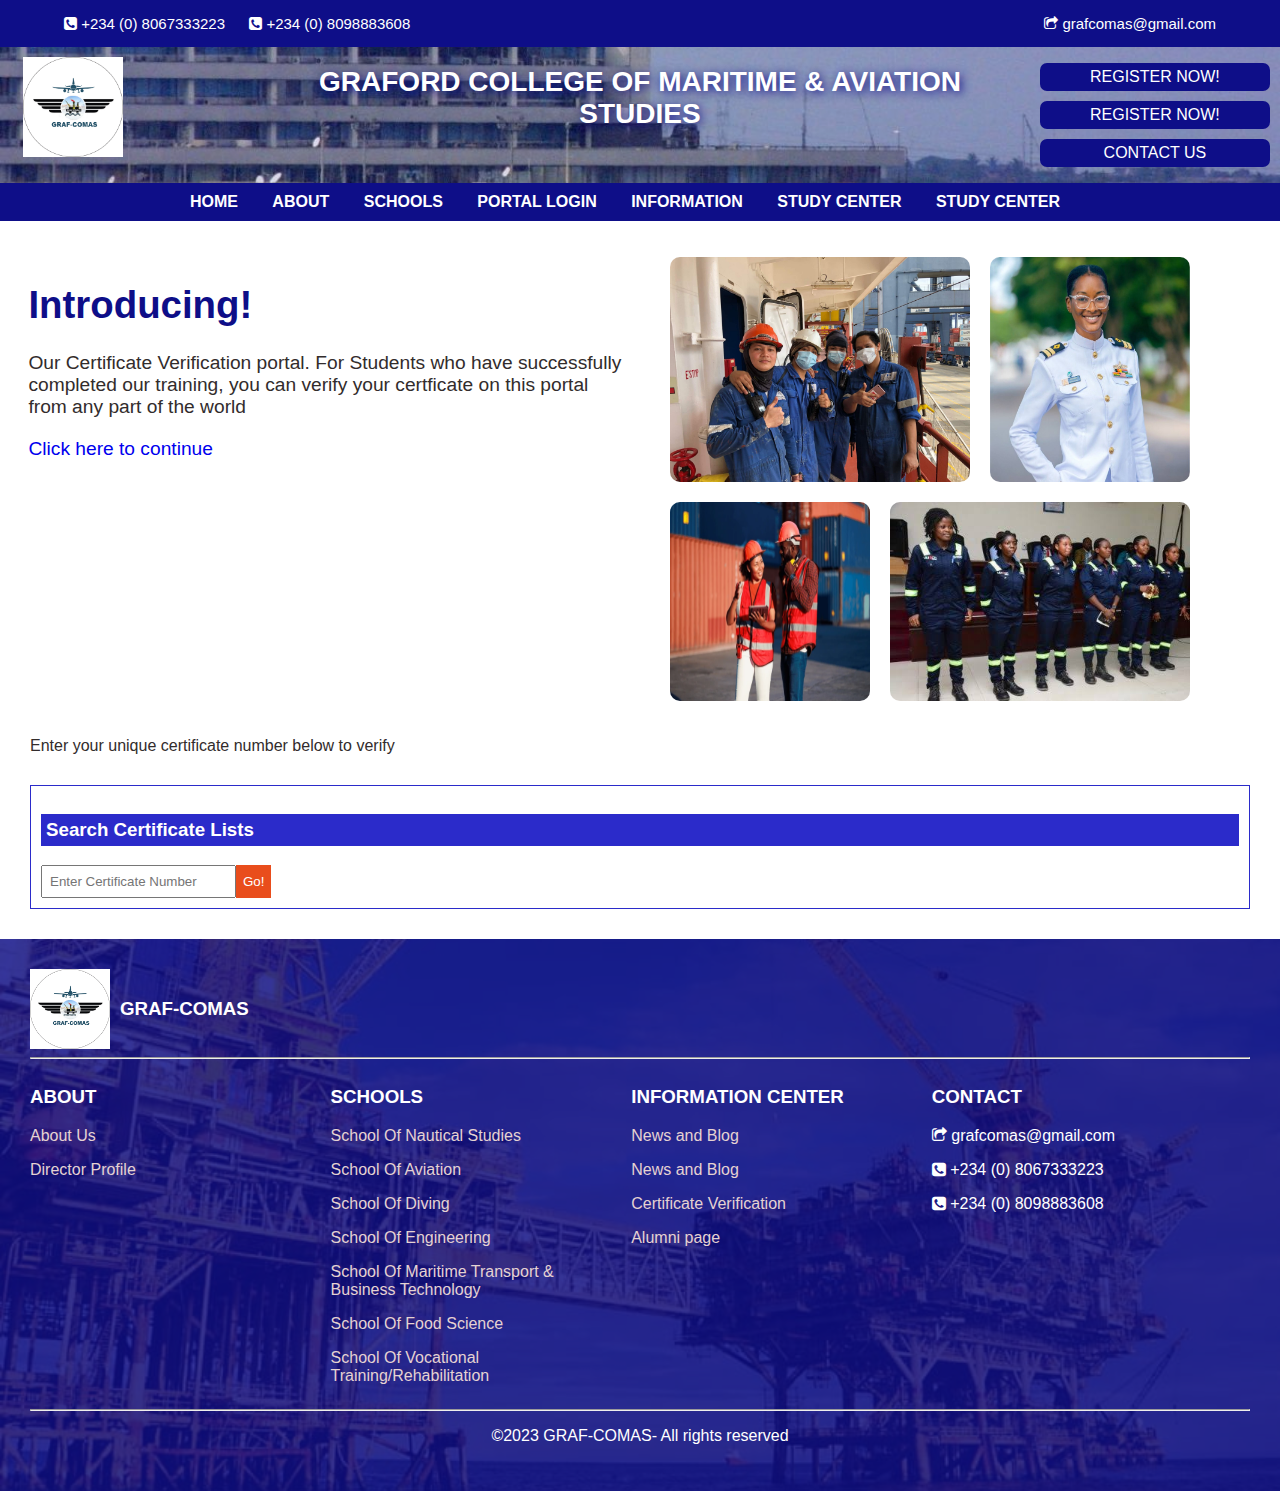
<file: certificate.html>
<html lang="en">
<head>
    <meta charset="UTF-8">
    <meta name="viewport" content="width=device-width, initial-scale=1.0">
    <title>Certificate verification</title>
    <link rel="stylesheet" href="style.css">
    <link rel="stylesheet" href="about.css">
<link rel="stylesheet" href="https://cdnjs.cloudflare.com/ajax/libs/font-awesome/4.7.0/css/font-awesome.min.css">
<link href='https://fonts.googleapis.com/css?family=Inter' rel='stylesheet'>

</head>
<body>
 <header id="cover">
 <div style="background-color: #0e0e8822;">
  <div id="firstUp">
    <div><p><i class="fa fa-phone-square"></i> +234 (0) 8067333223 <span id="sp"><i class="fa fa-phone-square"></i> +234 (0) 8098883608 </span></p></div>
    <div style="text-align: right;"><p><i class="fa fa-share-square-o"></i> grafcomas@gmail.com</p></div>
  </div>
          <div style="display: flex;flex-direction: row;">
              <span id="side"><img src="images/logo.jpg" alt="logo"  ></span>
               <span><h1>GRAFORD COLLEGE OF MARITIME & AVIATION STUDIES</h1></span>
              <span id="side" style="text-align:right;">
                  <ul>
                    <li><a href="register.php">REGISTER NOW!</a></li>
                    <li><a href="register.php">REGISTER NOW!</a></li>
                  <li><a href="contact.html">CONTACT US</a></li>
                  </ul>
              </span>
          </div>
          <div id="bg">
            <ul>
                <li><a href="index.html">HOME</a></li>
                <li class="nav-container">
                  <span id="hoverer">ABOUT</span> 
                   <ul id="dropdown">
                    <li><a href="about.html">ABOUT US</a></li> 
                    <li><a href="director.html">DIRECTOR PROFILE</a></li> 
                    <li><a href="staff.php">STAFF</a></li>
                    <li><a href="staff.php">STAFF</a></li>
                   </ul>
                 </li>
                 <li class="nav-container">
                        <span id="hoverer">SCHOOLS</span> 
                         <ul id="dropdown" style="width: 300px;">
                            <li><a href="nautical.html">SCHOOL OF NAUTICAL STUDIES</a></li>
                            <li><a href="aviation.html">SCHOOL OF AVIATION</a></li>
                            <li><a href="diving.html">SCHOOL OF DIVING</a></li>
                            <li><a href="engineering.html">SCHOOL OF ENGINEERING</a></li>
                            <li><a href="maritime.html">SCHOOL OF MARITIME TRANSPORT & BUSINESS TECHNOLOGY</a></li>
                            <li><a href="maritime.html">SCHOOL OF MARITIME TRANSPORT & BUSINESS TECHNOLOGY</a></li>
                            <li><a href="food-science.html">SCHOOL OF FOOD SCIENCE</a></li>
                            <li><a href="training.html">SCHOOL OF VOCATIONAL TRAINING/REHABILITATION</a></li>
                  
                         </ul>
                       </li>
                <li class="nav-container">
                   <span id="hoverer">PORTAL LOGIN</span> 
                    <ul id="dropdown">
                     <li><a href="admissions.html">ADMISSION PORTAL</a></li> 
                     <li><a href="student.html">STUDENT PORTAL</a></li> 
                    </ul>
                  </li>
                  <li class="nav-container" >
                    <span id="hoverer">INFORMATION</span> 
                     <ul id="dropdown">
                       <li><a href="certificate.html">CERTIFICATE VERIFICATION</a></li> 
                      <li><a href="alumni.php">ALUMNI</a></li> 
                      <li><a href="blog.php">NEWS/BLOG</a></li>
                     </ul>
                   </li>
                <li><a href="study.php">STUDY CENTER</a></li>
                <li><a href="study.php">STUDY CENTER</a></li>
            </ul>
        </div>
      </div>
</header>
    
<aside >
  <div style="width: 20%;"><img src="images/logo.jpg" alt="logo" ></div>
  <div style="text-align: center;padding-top: 15px;color: #0e0e88;padding-left: 20px;"><h3>GRAF-COMAS</h3></div>
  <div  id="span" onclick="openNav()" style="cursor: pointer;">&#9776;</div>
</aside>
<aside >
  <div style="width: 20%;"><img src="images/logo.jpg" alt="logo" ></div>
  <div style="text-align: center;padding-top: 15px;color: #0e0e88;padding-left: 20px;"><h3>GRAF-COMAS</h3></div>
  <div  id="span" onclick="openNav()" style="cursor: pointer;">&#9776;</div>
</aside>

<nav>
<div id="mySidenav" class="sidenav">

<img src="images/logo.jpg" alt="" id="img"><hr>
<a href="index.html">Home</a>
<a href="about.html">About Us</a>
<a href="director.html">Director Profile</a>
<a class="dropdown-item" onclick="toggleDropdown()" style="  background-color:#0e0e88;
color: #fff;">
 Schools +
    <div class="sub-menu1" style="display: none;transition: 0.5s;background-color: #d3e4ee;
    color: #fff;">
      <a href="nautical.html">School of Nautical Studies</a>
      <a href="aviation.html">School Of Aviation</a>
      <a href="diving.html"> School Of Diving </a>
      <a href="engineering.html">School Of Engineering </a>
      <a href="maritime.html">School Of Maritime Transport & Business Technology </a>
      <a href="food-science.html">School Of Food Science</a>
      <a href="training.html">School Of Vocational Training/Rehabilitation</a>

    </div>
  </a>

  <script>
    function toggleDropdown() {
      const subMenu = document.querySelector('.sub-menu1');
      subMenu.style.display = (subMenu.style.display === 'none' || subMenu.style.display === '') ? 'block' : 'none';
    }
  </script>
<a href="admissions.html">Admission Portal</a>
<a href="student.html">Student Portal</a>
<a href="staff.php">Staff Portal</a>
<a href="certificate.html">Certificate Verification</a>
<a href="alumni.php">Alumni</a>
<a href="study.php">Study Center</a>
<a href="blog.php">News/blog</a>
<a href="register.php">Register</a>
<a href="contact.html">Contact</a> 
</div>
<script>

function myFunction(x) {
x.classList.toggle("change");
}

var open = false;

function openNav() {
var sideNav = document.getElementById("mySidenav");

if (sideNav.style.width === "0px" || sideNav.style.width === "") {
  sideNav.style.width = "250px";
  open = true;
} else {
  sideNav.style.width = "0";
  open = false;
}
}
</script>
</nav>

<div id="certificate">
<div id="write">
 <h1>Introducing!</h1> 
 <p>Our Certificate Verification portal. For Students who have successfully completed our training, you can verify your certficate on this portal from any part of the world</p> 
  
  <a href="#enter" style="text-decoration: none;">Click here to continue </a>
</div>
<div style="display: flex;flex-direction: row;flex-wrap: wrap; " >
<img src="images/pic6.jpg" alt=""  id="shape" class="loss">
<img src="images/picc28.jpg" alt="" class="loss">
<img src="images/pic5.webp" alt="" class="loss">
<img src="images/picc26.jpg" alt=""  id="shape">
</div>
</div>

<div id="enter">
  <div style="padding-left: 30px;"> 
<p>Enter your unique certificate number below to verify</p>
</div>
<div style="border: 1px solid #2b2bca;margin: 30px;padding: 10px;">
    <h3 style="background-color: #2b2bca;color: white;padding:5px;">Search Certificate Lists</h3>

 
    <div style="display: flex;flex-direction: row;;" id="verify">
<input type="text" name="admission" placeholder="Enter Certificate Number">
<input type="submit" name="" id="" value="Go!" style="background-color: #e94d1c;border:0px solid black">
  </div>
</div>
</div>
<div id="overfoot">
  <footer>
<div style="display: flex;flex-direction: row;">
  <div><img src="images/logo.jpg" alt="logo" width="80px"></div>
  <div><h3 style="padding: 10px;">GRAF-COMAS</h3></div>
</div>
<hr>
<div id="foot">
<div>
<h3>ABOUT</h3>
<p><a href="about.html">About Us</a></p>
<p><a href="director.html">Director Profile</a></p>
</div>

  <div>
            <h3>SCHOOLS</h3>
          <p><a href="nautical.html">School Of Nautical Studies</a></p>
           <p> <a href="aviation.html">School Of Aviation</a></p>
            <p><a href="diving.html">School Of Diving</a></p>
           <p><a href="engineering.html">School Of Engineering</a></p> 
           <p><a href="maritime.html">School Of Maritime Transport & Business Technology</a></p> 
           <p><a href="food-science.html">School Of Food Science</a></p> 
           <p><a href="training.html">School Of Vocational Training/Rehabilitation</a></p> 
          </div>

<div>
<h3>INFORMATION CENTER</h3>
<p><a href="blog.php">News and Blog</a></p>
<p><a href="blog.php">News and Blog</a></p>
<p><a href="certificate.html">Certificate Verification</a></p>
<p><a href="alumni.php">Alumni page</a></p>
</div>

<div>
  <h3>CONTACT</h3>
  <p><i class="fa fa-share-square-o"></i> grafcomas@gmail.com</p>
  <p><i class="fa fa-phone-square" ></i> +234 (0) 8067333223</p>
  <p><i class="fa fa-phone-square" ></i> +234 (0) 8098883608</p>
</div>
</div>
<hr>
<div style="text-align: center;">
  <p>©2023  GRAF-COMAS- All rights reserved</p>
</div>
</footer>
</div>
    <script src="javascript.js"></script>
</body>
</html>
</file>
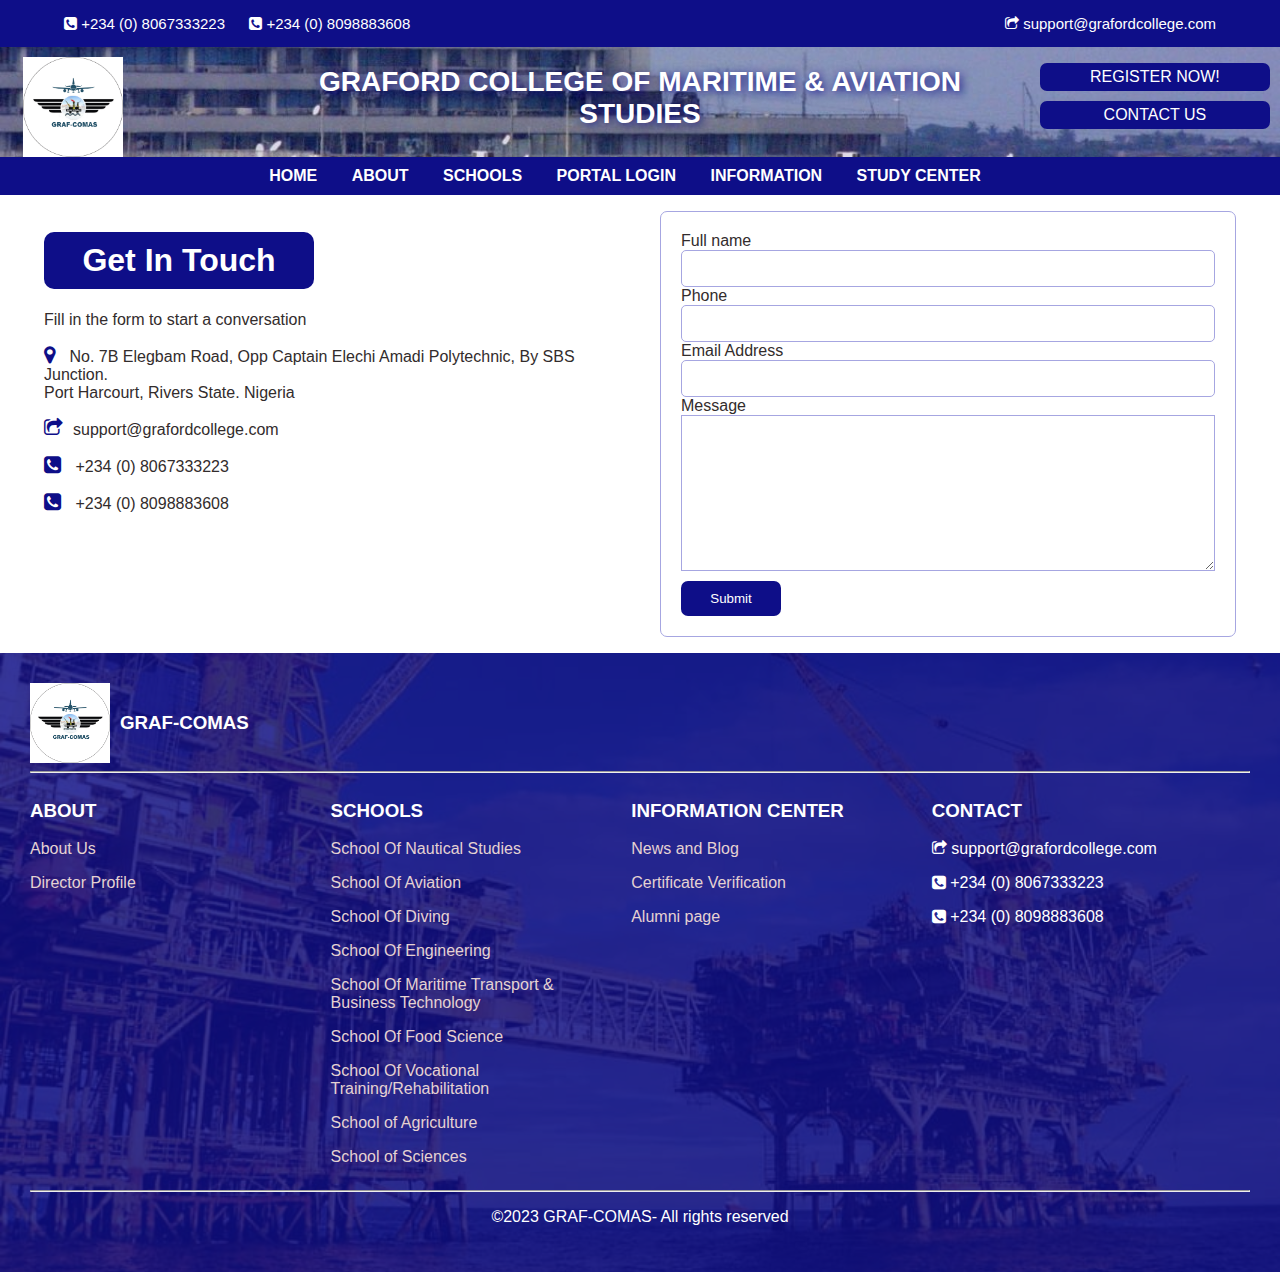
<file: contact.html>
<html lang="en">
<head>
    <meta charset="UTF-8">
    <link rel="shortcut icon" href="images/logo.jpg">
    <meta name="viewport" content="width=device-width, initial-scale=1.0">
    <title>Contact Us</title>
    <link rel="stylesheet" href="style.css">
    <link rel="stylesheet" href="about.css">
<link rel="stylesheet" href="https://cdnjs.cloudflare.com/ajax/libs/font-awesome/4.7.0/css/font-awesome.min.css">
<link href='https://fonts.googleapis.com/css?family=Inter' rel='stylesheet'>

</head>
<body>
  <header id="cover">
    <div style="background-color: #0e0e8822;">
         <div id="firstUp">
           <div><p><i class="fa fa-phone-square"></i> +234 (0) 8067333223 <span id="sp"><i class="fa fa-phone-square"></i> +234 (0) 8098883608 </span></p></div>
            <div style="text-align: right;"><p><a style="color: white;text-decoration: none;" href="mailto:support@grafordcollege.com"><i class="fa fa-share-square-o"></i> support@grafordcollege.com</a></p></div>
         </div>
           <div style="display: flex;flex-direction: row;">
               <span id="side"><img src="images/logo.jpg" alt="logo"  ></span>
                <span><h1>GRAFORD COLLEGE OF MARITIME & AVIATION STUDIES</h1></span>
               <span id="side" style="text-align:right;">
                   <ul>
                   <li><a href="register.php">REGISTER NOW!</a></li>
                   <li><a href="contact.html">CONTACT US</a></li>
                   </ul>
               </span>
           </div>

          </div></header> 

        
             <div id="bg">
                 <ul>
                     <li><a href="index.html">HOME</a></li>
                     <li class="nav-container">
                       <span id="hoverer">ABOUT</span> 
                        <ul id="dropdown">
                         <li><a href="about.html">ABOUT US</a></li> 
                         <li><a href="director.html">DIRECTOR PROFILE</a></li> 
                         <li><a href="staff.php">STAFF</a></li>
                        </ul>
                      </li>
                      <li class="nav-container">
                       <span id="hoverer">SCHOOLS</span> 
                        <ul id="dropdown" style="width: 300px;">
                           <li><a href="nautical.html">SCHOOL OF NAUTICAL STUDIES</a></li>
                           <li><a href="aviation.html">SCHOOL OF AVIATION</a></li>
                           <li><a href="diving.html">SCHOOL OF DIVING</a></li>
                           <li><a href="engineering.html">SCHOOL OF ENGINEERING</a></li>
                           <li><a href="maritime.html">SCHOOL OF MARITIME TRANSPORT & BUSINESS TECHNOLOGY</a></li>
                           <li><a href="food-science.html">SCHOOL OF FOOD SCIENCE</a></li>
                           <li><a href="training.html">SCHOOL OF VOCATIONAL TRAINING/REHABILITATION</a></li>
                           <li><a href="agriculture.html">SCHOOL OF AGRICULTURE</a></li>
                           <li><a href="sciences.html">SCHOOL OF SCIENCES</a></li>
                 
                        </ul>
                      </li>
   
                     <li class="nav-container">
                        <span id="hoverer">PORTAL LOGIN</span> 
                         <ul id="dropdown">
                          <li><a href="admissions.php">ADMISSION PORTAL</a></li> 
                          <li><a href="student.php">STUDENT PORTAL</a></li> 
                         </ul>
                       </li>
                       <li class="nav-container" >
                         <span id="hoverer">INFORMATION</span> 
                          <ul id="dropdown">
                            <li><a href="certificate.php">CERTIFICATE VERIFICATION</a></li> 
                           <li><a href="alumni.php">ALUMNI</a></li> 
                           <li><a href="blog.php">NEWS/BLOG</a></li>
                          </ul>
                        </li>
                     <li><a href="study.php">STUDY CENTER</a></li>
                 </ul>
             </div>
     

       
    <aside >
        <div style="width: 20%;"><img src="images/logo.jpg" alt="logo" ></div>
        <div style="text-align: center;padding-top: 15px;color: #090970;padding-left: 20px;"><h3>GRAF-COMAS</h3></div>
        <div  id="span" onclick="openNav()" style="cursor: pointer;">&#9776;</div>
    </aside>

<nav>
    <div id="mySidenav" class="sidenav">

      <img src="images/logo.jpg" alt="" id="img"><hr>
      <a href="index.html">Home</a>
      <a href="about.html">About Us</a>
      <a href="director.html">Director Profile</a>
      <a class="dropdown-item" onclick="toggleDropdown()" style="  background-color:#0e0e88;
      color: #fff;">
       Schools +
          <div class="sub-menu1" style="display: none;transition: 0.5s;background-color: #d3e4ee;
          color: #fff;">
            <a href="nautical.html">School of Nautical Studies</a>
            <a href="aviation.html">School Of Aviation</a>
            <a href="diving.html"> School Of Diving </a>
            <a href="engineering.html">School Of Engineering </a>
            <a href="maritime.html">School Of Maritime Transport & Business Technology </a>
            <a href="food-science.html">School Of Food Science</a>
            <a href="training.html">School Of Vocational Training/Rehabilitation</a>
            <a href="agriculture.html">School of Agriculture</a>
            <a href="sciences.html">School of Sciences</a>
          </div>
        </a>
     
        <script>
          function toggleDropdown() {
            const subMenu = document.querySelector('.sub-menu1');
            subMenu.style.display = (subMenu.style.display === 'none' || subMenu.style.display === '') ? 'block' : 'none';
          }
        </script>
      <a href="admissions.php">Admission Portal</a>
      <a href="student.php">Student Portal</a>
      <a href="staff.php">Staff Portal</a>
      <a href="certificate.php">Certificate Verification</a>
      <a href="alumni.php">Alumni</a>
      <a href="study.php">Study Center</a>
      <a href="blog.php">News/blog</a>
      <a href="register.php">Register</a>
      <a href="contact.html">Contact</a> 
    </div>
    <script>
      
function myFunction(x) {
    x.classList.toggle("change");
  }

  var open = false;

function openNav() {
    var sideNav = document.getElementById("mySidenav");
    
    if (sideNav.style.width === "0px" || sideNav.style.width === "") {
        sideNav.style.width = "250px";
        open = true;
    } else {
        sideNav.style.width = "0";
        open = false;
    }
}
    </script>
</nav>

<div id="contact">
<div>
<h1 style="background-color: #0e0e88;padding: 10px;color: white;width: 250px;border-radius: 10px;text-align: center;">Get In Touch</h1>
<p>Fill in the form to start a conversation</p>
<p><i class="fa fa-map-marker" id="i"></i> No. 7B Elegbam Road, Opp Captain Elechi Amadi Polytechnic, By SBS Junction. <br>Port Harcourt, Rivers State. Nigeria</p>
<p><i class="fa fa-share-square-o" id="i"></i>support@grafordcollege.com</p>
<p><i class="fa fa-phone-square" id="i"></i> +234 (0) 8067333223</p>
<p><i class="fa fa-phone-square" id="i"></i> +234 (0) 8098883608</p>
</div>


<div>
  <form action="submit_form.php" method="post">
    <label for="fullName">Full name</label><br>
    <input type="text" name="fullName" id="fullName" required><br>
    
    <label for="phone">Phone</label><br>
    <input type="number" name="phone" id="phone" required><br>
    
    <label for="email">Email Address</label><br>
    <input type="email" name="email" id="email" required><br>
    
    <label for="message">Message</label><br>
    <textarea name="message" id="message" cols="30" rows="10" required></textarea>
    
    <button type="submit">Submit</button>
  </form>
  
</div>
</div>









<div id="overfoot">
  <footer>
<div style="display: flex;flex-direction: row;">
  <div><img src="images/logo.jpg" alt="logo" width="80px"></div>
  <div><h3 style="padding: 10px;">GRAF-COMAS</h3></div>
</div>
<hr>
<div id="foot">
<div>
<h3>ABOUT</h3>
<p><a href="about.html">About Us</a></p>
<p><a href="director.html">Director Profile</a></p>
</div>

<div>
  <h3>SCHOOLS</h3>
<p><a href="nautical.html">School Of Nautical Studies</a></p>
 <p> <a href="aviation.html">School Of Aviation</a></p>
  <p><a href="diving.html">School Of Diving</a></p>
 <p><a href="engineering.html">School Of Engineering</a></p> 
 <p><a href="maritime.html">School Of Maritime Transport & Business Technology</a></p> 
 <p><a href="food-science.html">School Of Food Science</a></p> 
   <p><a href="training.html">School Of Vocational Training/Rehabilitation</a></p> 
           <p><a href="agriculture.html">School of Agriculture</a></p>
           <p><a href="sciences.html">School of Sciences</a></p>
</div>

<div>
<h3>INFORMATION CENTER</h3>
<p><a href="blog.php">News and Blog</a></p>
<p><a href="certificate.php">Certificate Verification</a></p>
<p><a href="alumni.php">Alumni page</a></p>
</div>

<div>
  <h3>CONTACT</h3>
  <p><a style="color: white;text-decoration: none;" href="mailto:support@grafordcollege.com"><i class="fa fa-share-square-o"></i> support@grafordcollege.com</a></p>
  <p><i class="fa fa-phone-square" ></i> +234 (0) 8067333223</p>
  <p><i class="fa fa-phone-square" ></i> +234 (0) 8098883608</p>
</div>
</div>
<hr>
<div style="text-align: center;">
  <p>©2023  GRAF-COMAS- All rights reserved</p>
</div>
</footer>
</div>
    <script src="javascript.js"></script>
</body>
</html>
</file>
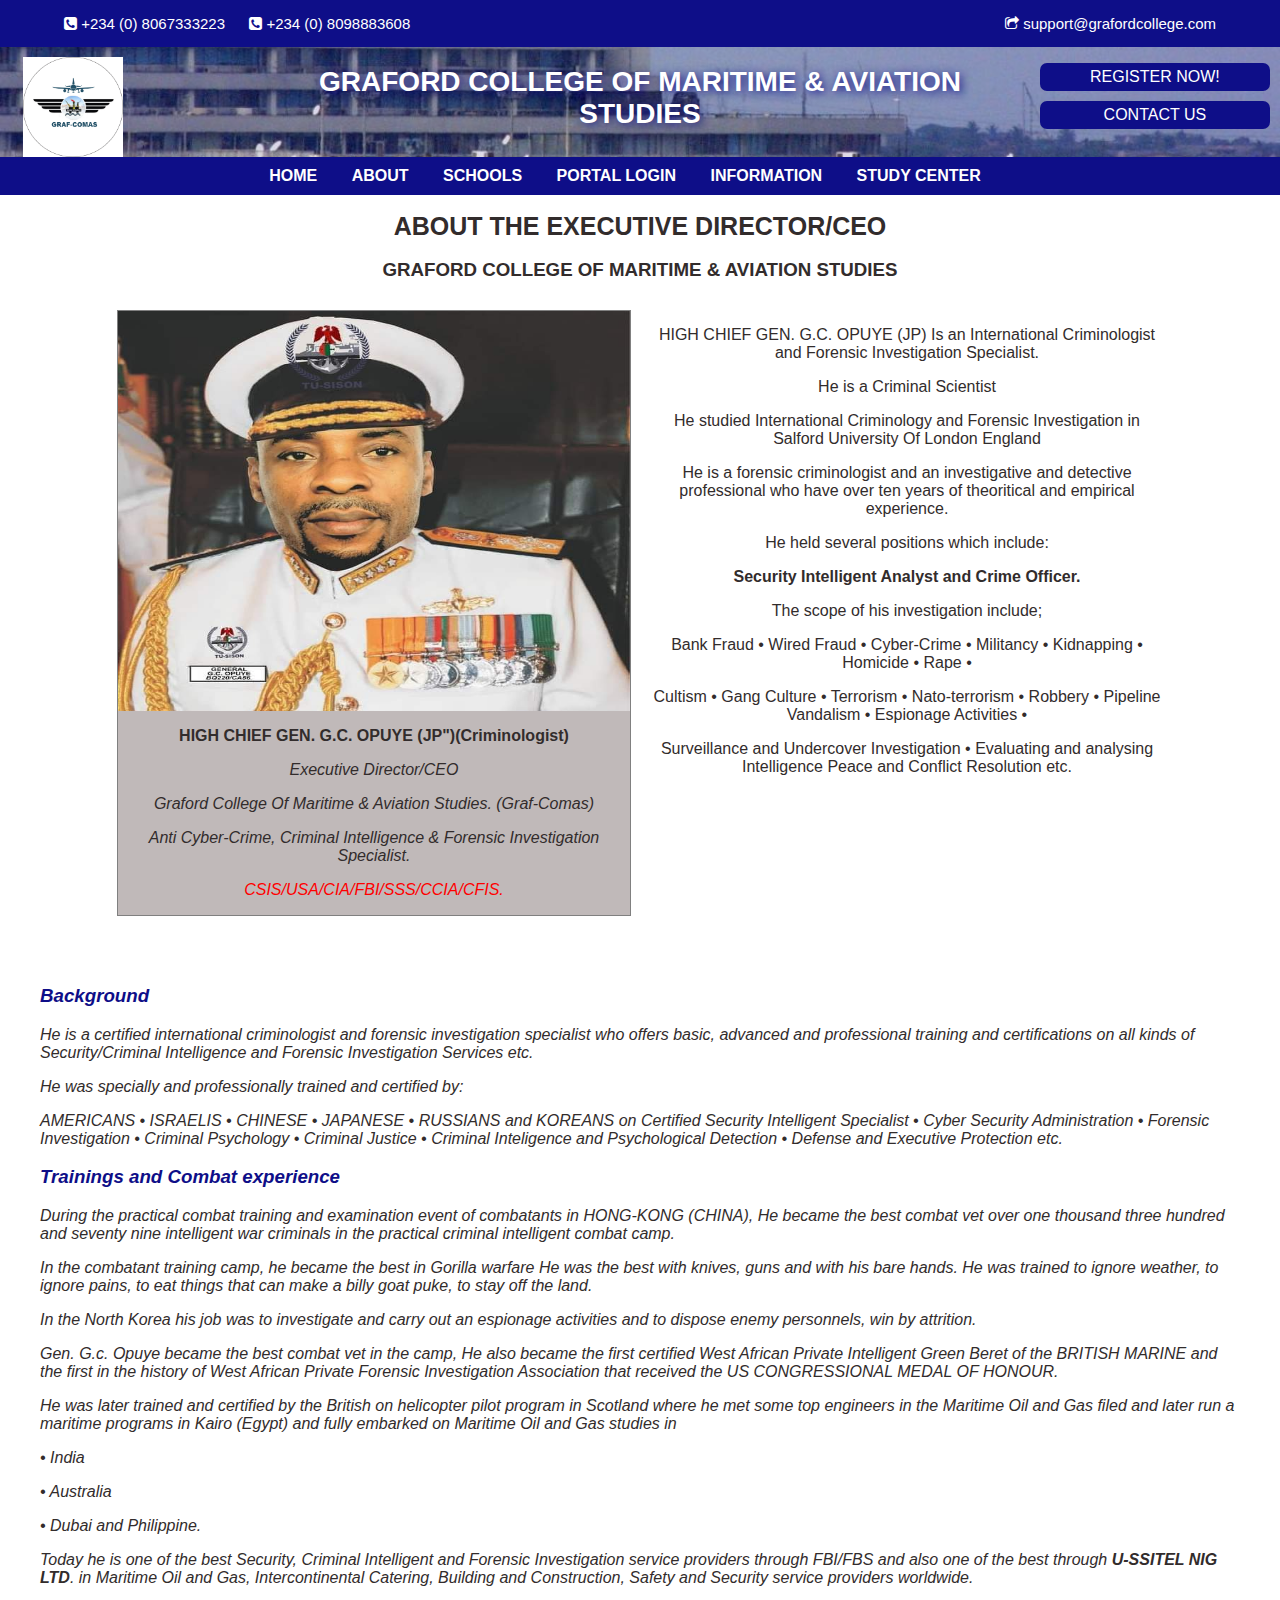
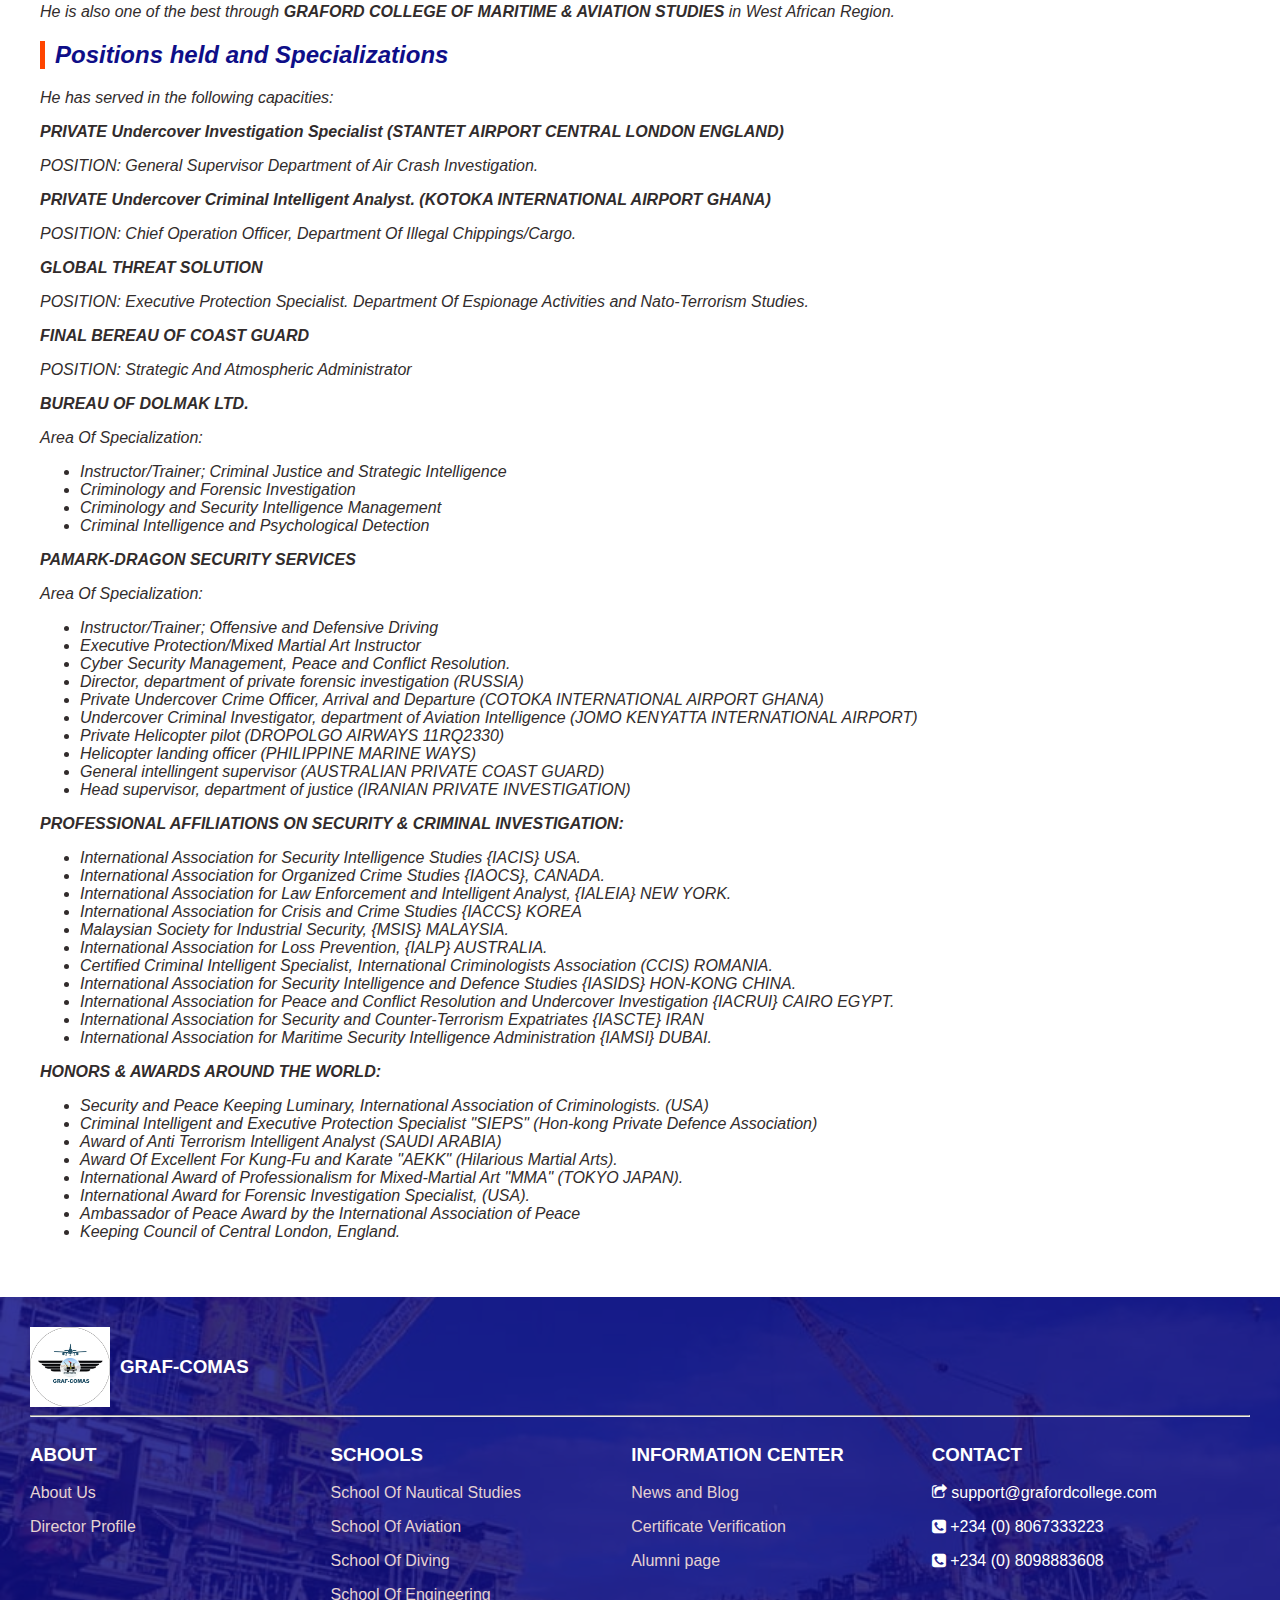
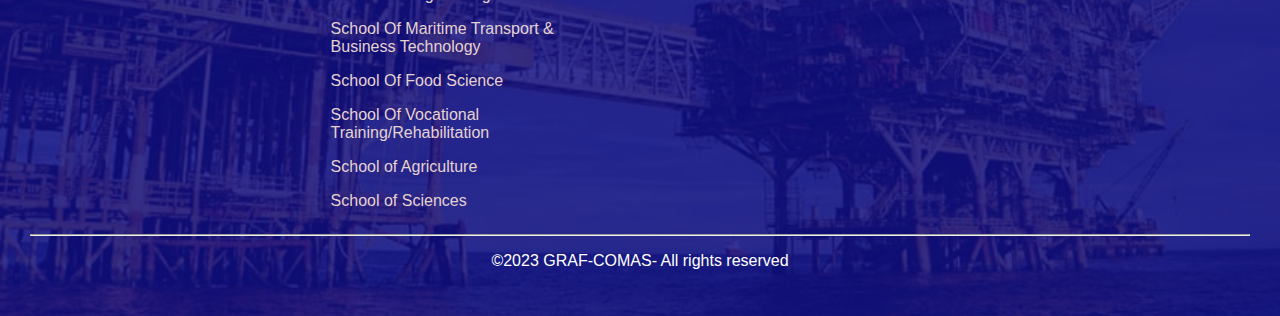
<file: director.html>
<html lang="en">
<head>
    <meta charset="UTF-8">
    <link rel="shortcut icon" href="images/logo.jpg">
    <meta name="viewport" content="width=device-width, initial-scale=1.0">
    <title>Director Profile</title>
    <link rel="stylesheet" href="style.css">
    <link rel="stylesheet" href="about.css">
    <link rel="stylesheet" href="about.css">
<link rel="stylesheet" href="https://cdnjs.cloudflare.com/ajax/libs/font-awesome/4.7.0/css/font-awesome.min.css">
<link href='https://fonts.googleapis.com/css?family=Inter' rel='stylesheet'>

</head>
<body>
  <header id="cover">
    <div style="background-color: #0e0e8822;">
         <div id="firstUp">
           <div><p><i class="fa fa-phone-square"></i> +234 (0) 8067333223 <span id="sp"><i class="fa fa-phone-square"></i> +234 (0) 8098883608 </span></p></div>
            <div style="text-align: right;"><p><a style="color: white;text-decoration: none;" href="mailto:support@grafordcollege.com"><i class="fa fa-share-square-o"></i> support@grafordcollege.com</a></p></div>
         </div>
           <div style="display: flex;flex-direction: row;">
               <span id="side"><img src="images/logo.jpg" alt="logo"  ></span>
                <span><h1>GRAFORD COLLEGE OF MARITIME & AVIATION STUDIES</h1></span>
               <span id="side" style="text-align:right;">
                   <ul>
                   <li><a href="register.php">REGISTER NOW!</a></li>
                   <li><a href="contact.html">CONTACT US</a></li>
                   </ul>
               </span>
           </div>

          </div></header> 

        
             <div id="bg">
                 <ul>
                     <li><a href="index.html">HOME</a></li>
                     <li class="nav-container">
                       <span id="hoverer">ABOUT</span> 
                        <ul id="dropdown">
                         <li><a href="about.html">ABOUT US</a></li> 
                         <li><a href="director.html">DIRECTOR PROFILE</a></li> 
                         <li><a href="staff.php">STAFF</a></li>
                        </ul>
                      </li>
                      <li class="nav-container">
                       <span id="hoverer">SCHOOLS</span> 
                        <ul id="dropdown" style="width: 300px;">
                           <li><a href="nautical.html">SCHOOL OF NAUTICAL STUDIES</a></li>
                           <li><a href="aviation.html">SCHOOL OF AVIATION</a></li>
                           <li><a href="diving.html">SCHOOL OF DIVING</a></li>
                           <li><a href="engineering.html">SCHOOL OF ENGINEERING</a></li>
                           <li><a href="maritime.html">SCHOOL OF MARITIME TRANSPORT & BUSINESS TECHNOLOGY</a></li>
                           <li><a href="food-science.html">SCHOOL OF FOOD SCIENCE</a></li>
                           <li><a href="training.html">SCHOOL OF VOCATIONAL TRAINING/REHABILITATION</a></li>
                           <li><a href="agriculture.html">SCHOOL OF AGRICULTURE</a></li>
                           <li><a href="sciences.html">SCHOOL OF SCIENCES</a></li>
                 
                        </ul>
                      </li>
   
                     <li class="nav-container">
                        <span id="hoverer">PORTAL LOGIN</span> 
                         <ul id="dropdown">
                          <li><a href="admissions.php">ADMISSION PORTAL</a></li> 
                          <li><a href="student.php">STUDENT PORTAL</a></li> 
                         </ul>
                       </li>
                       <li class="nav-container" >
                         <span id="hoverer">INFORMATION</span> 
                          <ul id="dropdown">
                            <li><a href="certificate.php">CERTIFICATE VERIFICATION</a></li> 
                           <li><a href="alumni.php">ALUMNI</a></li> 
                           <li><a href="blog.php">NEWS/BLOG</a></li>
                          </ul>
                        </li>
                     <li><a href="study.php">STUDY CENTER</a></li>
                 </ul>
             </div>
     

       
    <aside >
        <div style="width: 20%;"><img src="images/logo.jpg" alt="logo" ></div>
        <div style="text-align: center;padding-top: 15px;color: #090970;padding-left: 20px;"><h3>GRAF-COMAS</h3></div>
        <div  id="span" onclick="openNav()" style="cursor: pointer;">&#9776;</div>
    </aside>

<nav>
    <div id="mySidenav" class="sidenav">

      <img src="images/logo.jpg" alt="" id="img"><hr>
      <a href="index.html">Home</a>
      <a href="about.html">About Us</a>
      <a href="director.html">Director Profile</a>
      <a class="dropdown-item" onclick="toggleDropdown()" style="  background-color:#0e0e88;
      color: #fff;">
       Schools +
          <div class="sub-menu1" style="display: none;transition: 0.5s;background-color: #d3e4ee;
          color: #fff;">
            <a href="nautical.html">School of Nautical Studies</a>
            <a href="aviation.html">School Of Aviation</a>
            <a href="diving.html"> School Of Diving </a>
            <a href="engineering.html">School Of Engineering </a>
            <a href="maritime.html">School Of Maritime Transport & Business Technology </a>
            <a href="food-science.html">School Of Food Science</a>
            <a href="training.html">School Of Vocational Training/Rehabilitation</a>
            <a href="agriculture.html">School of Agriculture</a>
            <a href="sciences.html">School of Sciences</a>
          </div>
        </a>
     
        <script>
          function toggleDropdown() {
            const subMenu = document.querySelector('.sub-menu1');
            subMenu.style.display = (subMenu.style.display === 'none' || subMenu.style.display === '') ? 'block' : 'none';
          }
        </script>
      <a href="admissions.php">Admission Portal</a>
      <a href="student.php">Student Portal</a>
      <a href="staff.php">Staff Portal</a>
      <a href="certificate.php">Certificate Verification</a>
      <a href="alumni.php">Alumni</a>
      <a href="study.php">Study Center</a>
      <a href="blog.php">News/blog</a>
      <a href="register.php">Register</a>
      <a href="contact.html">Contact</a> 
    </div>
    <script>
      
function myFunction(x) {
    x.classList.toggle("change");
  }

  var open = false;

function openNav() {
    var sideNav = document.getElementById("mySidenav");
    
    if (sideNav.style.width === "0px" || sideNav.style.width === "") {
        sideNav.style.width = "250px";
        open = true;
    } else {
        sideNav.style.width = "0";
        open = false;
    }
}
    </script>
</nav>

<div>
    <div id="move"> 
        <h1>ABOUT THE EXECUTIVE DIRECTOR/CEO</h1> 
<h3>GRAFORD COLLEGE OF MARITIME & AVIATION STUDIES</h3>
</div>
  
  <div id="director">
<div id="pic">
<img src="images/dir.jpg" alt="dir">
<p > <b>HIGH CHIEF GEN. G.C. OPUYE (JP")(Criminologist)</b></p>
<p><i> Executive Director/CEO</i></p>
<p><i>Graford College Of Maritime & Aviation Studies. (Graf-Comas)</i></p>
<p><i>Anti Cyber-Crime, Criminal Intelligence & Forensic Investigation Specialist.</i></p>
<p><i style="color: red;">CSIS/USA/CIA/FBI/SSS/CCIA/CFIS.</i></p>
</div>

<div>
<p>HIGH CHIEF GEN. G.C. OPUYE (JP) Is an International Criminologist and Forensic Investigation Specialist.</p>
  <p> He is a Criminal Scientist</p> 
   <p> He studied International Criminology and Forensic Investigation in Salford University Of London England</p>
   <p>He is a forensic criminologist and an investigative and detective professional who have over ten years of theoritical and empirical experience. </p>
 <p> He held several positions which include:</p> 
<p><b>Security Intelligent Analyst and Crime Officer. </b></p>
<p>The scope of his investigation include;</p>
<p>Bank Fraud • Wired Fraud • Cyber-Crime • Militancy • Kidnapping • Homicide • Rape •</p> <p>Cultism • Gang Culture • Terrorism • Nato-terrorism • Robbery • Pipeline Vandalism • Espionage Activities •</p> <p> Surveillance and Undercover Investigation • Evaluating and analysing Intelligence Peace and Conflict Resolution etc.</p>
</div>

</div>  
</div>

<div id="pad" style="font-style: italic;">
    <h3 style="color: #0e0e88;">Background</h3>
  <p>  He is a certified international criminologist and forensic investigation specialist who offers basic, advanced and professional training and certifications on all kinds of Security/Criminal Intelligence and Forensic Investigation Services etc. </p>
<p>He was specially and professionally trained and certified by: </p>
<p>AMERICANS • ISRAELIS • CHINESE • JAPANESE • RUSSIANS and KOREANS on Certified Security Intelligent Specialist • Cyber Security Administration • Forensic Investigation  • Criminal Psychology • Criminal Justice • Criminal Inteligence and Psychological Detection • Defense and Executive Protection etc.</p> 
<h3 style="color: #0e0e88;">Trainings and Combat experience</h3>
<p>During the practical combat training and examination event of combatants in HONG-KONG (CHINA),
He became the best combat vet over one thousand three hundred and seventy nine intelligent war criminals in the practical criminal intelligent combat camp.</p>
<p>In the combatant training camp, he became the best in Gorilla warfare
He was the best with knives, guns and with his bare hands. 
He was trained to ignore weather, to ignore pains, to eat things that can make a billy goat puke, to stay off the land. </p>
<p>In the North Korea his job was to investigate and carry out an espionage activities and to dispose enemy personnels, win by attrition.</p>
<p>Gen. G.c. Opuye became the best combat vet in the camp, 
He also became the first certified West African Private Intelligent Green Beret of the BRITISH MARINE and the first in the history of West African Private Forensic Investigation Association that received the US CONGRESSIONAL MEDAL OF HONOUR.
</p>
<p>He was later trained and certified by the British on helicopter pilot program in Scotland where he met some top engineers in the Maritime Oil and Gas filed and later run a maritime programs in Kairo (Egypt) and fully embarked on Maritime Oil and Gas studies in</p>
<p>• India</p>
<p>• Australia</p>
<p>• Dubai and Philippine.</p>
<p>Today he is one of the best Security, Criminal Intelligent and Forensic Investigation service providers through FBI/FBS and also one of the best through <b>U-SSITEL NIG LTD</b>. in Maritime Oil and Gas, Intercontinental Catering, Building and Construction, Safety and Security service providers worldwide.</p>
<p>He is also one of the best through <b>GRAFORD COLLEGE OF MARITIME & AVIATION STUDIES</b>  in West African Region.</p>

<h2 style="color: #0e0e88;" >Positions held and Specializations</h2>
<p>He has served in the following capacities:</p>
 <p><b>PRIVATE Undercover Investigation Specialist (STANTET AIRPORT CENTRAL LONDON ENGLAND)</b></p> 
<p>POSITION: General Supervisor Department of Air Crash Investigation.</p>
<p><b>PRIVATE Undercover Criminal Intelligent Analyst. 
(KOTOKA INTERNATIONAL AIRPORT GHANA)</b></p> 
<p>POSITION: Chief Operation Officer, Department Of Illegal Chippings/Cargo.</p>
<p><b>GLOBAL THREAT SOLUTION</b></p> 
 <p>POSITION: Executive Protection Specialist. 
Department Of Espionage Activities and Nato-Terrorism Studies.</p>
<p><b>FINAL BEREAU OF COAST GUARD</b></p> 
<p>POSITION: Strategic And Atmospheric Administrator</p>
<p><b>BUREAU OF DOLMAK LTD.</b></p> 
<p>Area Of Specialization:</p>
<ul>
  <li>Instructor/Trainer; Criminal Justice and Strategic Intelligence</li>
  <li>Criminology and Forensic Investigation</li>
  <li>Criminology and Security Intelligence Management</li>
  <li>Criminal Intelligence and Psychological Detection</li>
</ul>


<p><b>PAMARK-DRAGON SECURITY SERVICES</b></p>
<p>Area Of Specialization:</p>
<ul>
  <li>Instructor/Trainer; Offensive and Defensive Driving</li>
  <li>Executive Protection/Mixed Martial Art Instructor</li>
  <li>Cyber Security Management, Peace and Conflict Resolution.</li>
  <li>Director, department of private forensic investigation (RUSSIA)</li>
  <li> Private Undercover Crime Officer, Arrival and Departure (COTOKA INTERNATIONAL AIRPORT GHANA)</li>
  <li>Undercover Criminal Investigator, department of Aviation Intelligence (JOMO KENYATTA INTERNATIONAL AIRPORT)</li>
  <li>Private Helicopter pilot (DROPOLGO AIRWAYS 11RQ2330)</li>
  <li>Helicopter landing officer (PHILIPPINE MARINE WAYS)</li>
  <li>General intellingent supervisor (AUSTRALIAN PRIVATE COAST GUARD)</li>
  <li>Head supervisor, department of justice (IRANIAN PRIVATE INVESTIGATION)</li>
</ul>

<p><b>PROFESSIONAL AFFILIATIONS ON SECURITY & CRIMINAL INVESTIGATION:</b></p>
<ul>
  <li>International Association for Security Intelligence Studies {IACIS} USA.</li>
  <li>International Association for Organized Crime Studies {IAOCS}, CANADA.</li>
  <li>International Association for Law Enforcement and Intelligent Analyst, {IALEIA} NEW YORK.</li>
  <li>International Association for Crisis and Crime Studies {IACCS} KOREA</li>
  <li> Malaysian Society for Industrial Security, {MSIS} MALAYSIA.</li>
  <li>International Association for Loss Prevention, {IALP} AUSTRALIA.</li>
  <li>Certified Criminal Intelligent Specialist, International Criminologists Association (CCIS) ROMANIA.</li>
  <li>International Association for Security Intelligence and Defence Studies {IASIDS} HON-KONG CHINA.</li>
  <li>International Association for Peace and Conflict Resolution and Undercover Investigation {IACRUI} CAIRO EGYPT.</li>
  <li>International Association for Security and Counter-Terrorism Expatriates {IASCTE} IRAN </li>
  <li>International Association for Maritime Security Intelligence Administration {IAMSI} DUBAI.</li>
</ul>


<p><b>HONORS & AWARDS AROUND THE WORLD:</b></p>
<ul>
  <li> Security and Peace Keeping Luminary, International Association of Criminologists. (USA)</li>
  <li>Criminal Intelligent and Executive Protection Specialist "SIEPS" (Hon-kong Private Defence Association)</li>
  <li>Award of Anti Terrorism Intelligent Analyst (SAUDI ARABIA)</li>
  <li>Award Of Excellent For Kung-Fu and Karate "AEKK" (Hilarious Martial Arts).</li>
  <li>International Award of Professionalism for Mixed-Martial Art "MMA" (TOKYO JAPAN).</li>
  <li>International Award for Forensic Investigation Specialist, (USA).</li>
  <li>Ambassador of Peace Award by the International Association of Peace</li>
  <li>Keeping Council of Central London, England.</li>
</ul>

 








</div>



<div id="overfoot">
  <footer>
<div style="display: flex;flex-direction: row;">
  <div><img src="images/logo.jpg" alt="logo" width="80px"></div>
  <div><h3 style="padding: 10px;">GRAF-COMAS</h3></div>
</div>
<hr>
<div id="foot">
<div>
<h3>ABOUT</h3>
<p><a href="about.html">About Us</a></p>
<p><a href="director.html">Director Profile</a></p>
</div>

<div>
  <h3>SCHOOLS</h3>
<p><a href="nautical.html">School Of Nautical Studies</a></p>
 <p> <a href="aviation.html">School Of Aviation</a></p>
  <p><a href="diving.html">School Of Diving</a></p>
 <p><a href="engineering.html">School Of Engineering</a></p> 
 <p><a href="maritime.html">School Of Maritime Transport & Business Technology</a></p> 
 <p><a href="food-science.html">School Of Food Science</a></p> 
   <p><a href="training.html">School Of Vocational Training/Rehabilitation</a></p> 
           <p><a href="agriculture.html">School of Agriculture</a></p>
           <p><a href="sciences.html">School of Sciences</a></p>
</div>

<div>
<h3>INFORMATION CENTER</h3>
<p><a href="blog.php">News and Blog</a></p>
<p><a href="certificate.php">Certificate Verification</a></p>
<p><a href="alumni.php">Alumni page</a></p>
</div>

<div>
  <h3>CONTACT</h3>
  <p><a style="color: white;text-decoration: none;" href="mailto:support@grafordcollege.com"><i class="fa fa-share-square-o"></i> support@grafordcollege.com</a></p>
  <p><i class="fa fa-phone-square" ></i> +234 (0) 8067333223</p>
  <p><i class="fa fa-phone-square" ></i> +234 (0) 8098883608</p>
</div>
</div>
<hr>
<div style="text-align: center;">
  <p>©2023  GRAF-COMAS- All rights reserved</p>
</div>
</footer>
</div>
    <script src="javascript.js"></script>
</body>
</html>
</file>
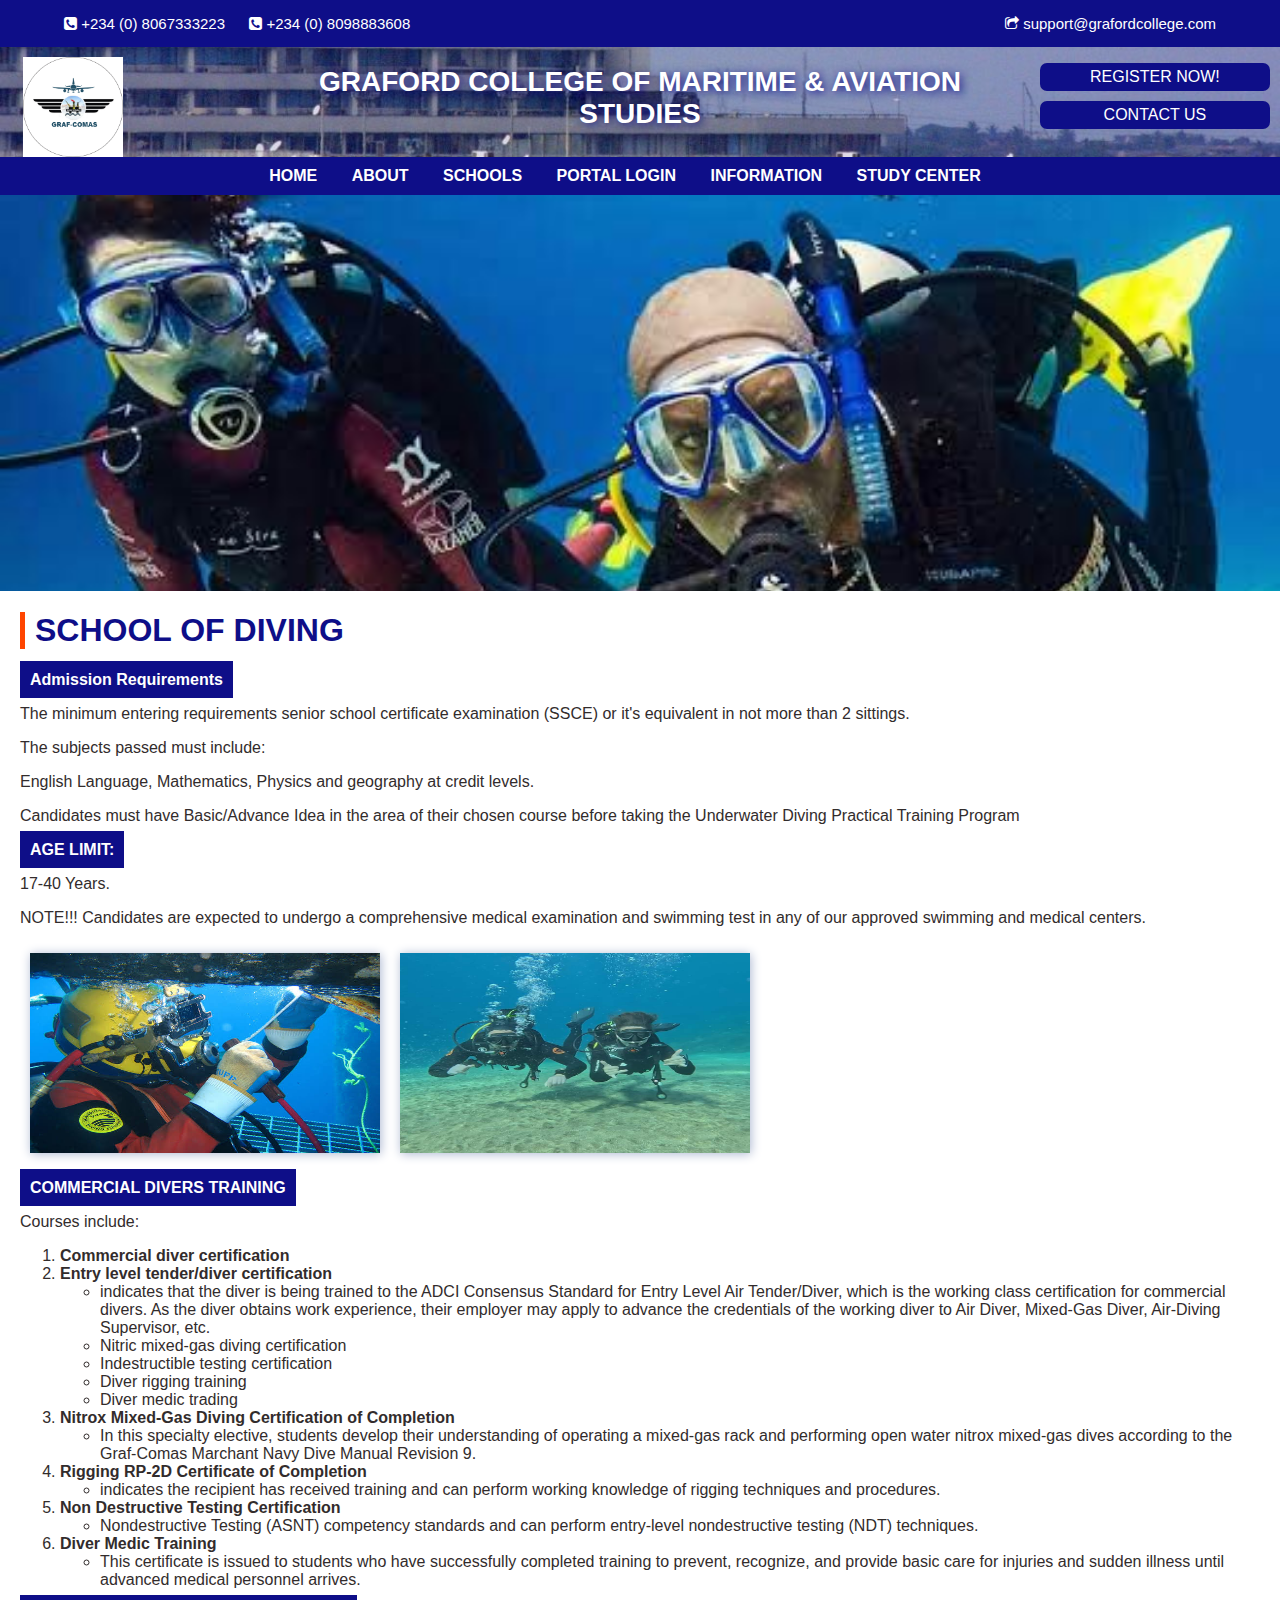
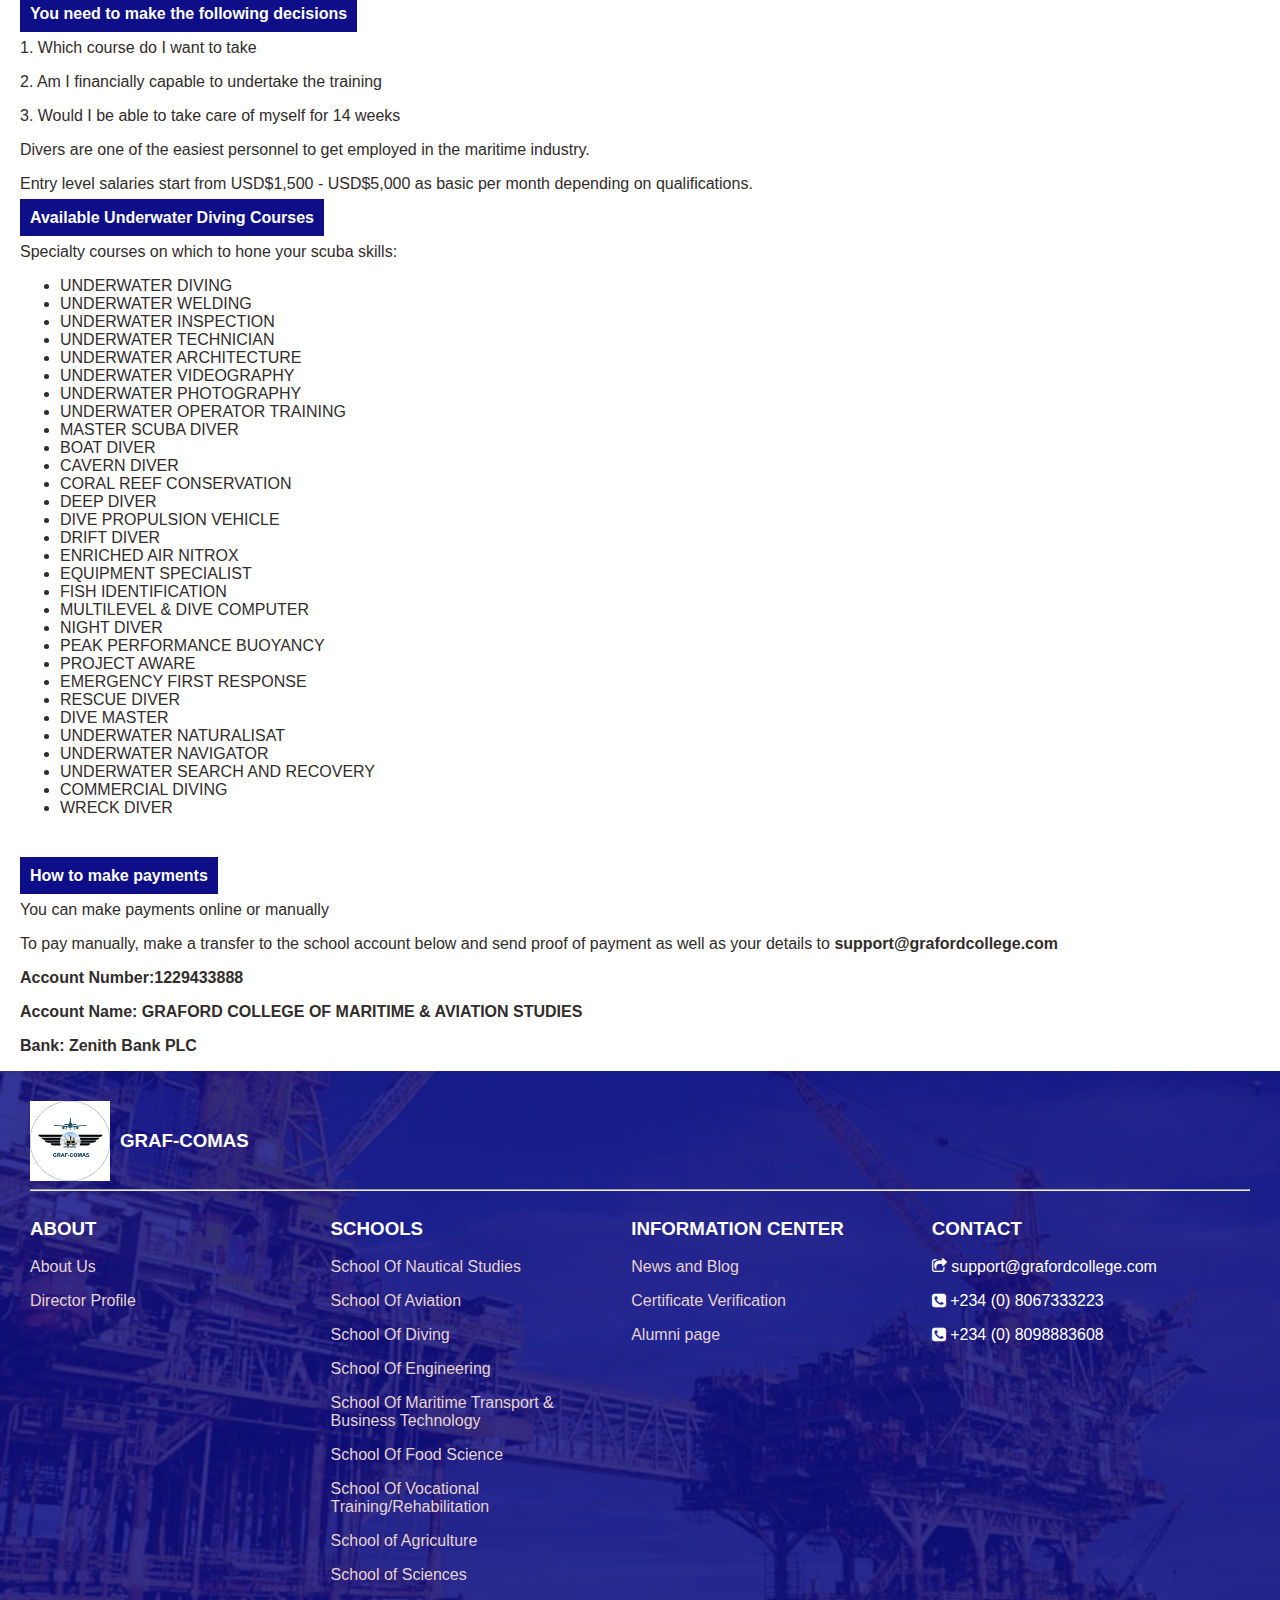
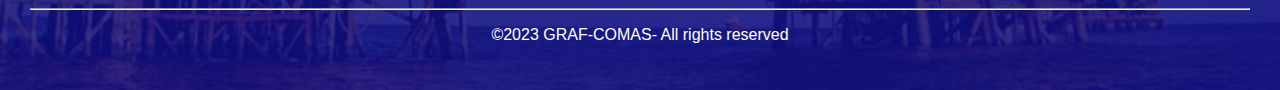
<file: diving.html>
<html lang="en">
    <head>
        <meta charset="UTF-8">
    <link rel="shortcut icon" href="images/logo.jpg">
        <meta name="viewport" content="width=device-width, initial-scale=1.0">
        <title>SCHOOL OF DIVING</title>
        <link rel="stylesheet" href="style.css">
        <link rel="stylesheet" href="about.css">
    <link rel="stylesheet" href="https://cdnjs.cloudflare.com/ajax/libs/font-awesome/4.7.0/css/font-awesome.min.css">
<link href='https://fonts.googleapis.com/css?family=Inter' rel='stylesheet'>

</head>
    <body>
      <header id="cover">
        <div style="background-color: #0e0e8822;">
             <div id="firstUp">
               <div><p><i class="fa fa-phone-square"></i> +234 (0) 8067333223 <span id="sp"><i class="fa fa-phone-square"></i> +234 (0) 8098883608 </span></p></div>
                <div style="text-align: right;"><p><a style="color: white;text-decoration: none;" href="mailto:support@grafordcollege.com"><i class="fa fa-share-square-o"></i> support@grafordcollege.com</a></p></div>
             </div>
               <div style="display: flex;flex-direction: row;">
                   <span id="side"><img src="images/logo.jpg" alt="logo"  ></span>
                    <span><h1>GRAFORD COLLEGE OF MARITIME & AVIATION STUDIES</h1></span>
                   <span id="side" style="text-align:right;">
                       <ul>
                       <li><a href="register.php">REGISTER NOW!</a></li>
                       <li><a href="contact.html">CONTACT US</a></li>
                       </ul>
                   </span>
               </div>
    
              </div></header> 
    
            
                 <div id="bg">
                     <ul>
                         <li><a href="index.html">HOME</a></li>
                         <li class="nav-container">
                           <span id="hoverer">ABOUT</span> 
                            <ul id="dropdown">
                             <li><a href="about.html">ABOUT US</a></li> 
                             <li><a href="director.html">DIRECTOR PROFILE</a></li> 
                             <li><a href="staff.php">STAFF</a></li>
                            </ul>
                          </li>
                          <li class="nav-container">
                           <span id="hoverer">SCHOOLS</span> 
                            <ul id="dropdown" style="width: 300px;">
                               <li><a href="nautical.html">SCHOOL OF NAUTICAL STUDIES</a></li>
                               <li><a href="aviation.html">SCHOOL OF AVIATION</a></li>
                               <li><a href="diving.html">SCHOOL OF DIVING</a></li>
                               <li><a href="engineering.html">SCHOOL OF ENGINEERING</a></li>
                               <li><a href="maritime.html">SCHOOL OF MARITIME TRANSPORT & BUSINESS TECHNOLOGY</a></li>
                               <li><a href="food-science.html">SCHOOL OF FOOD SCIENCE</a></li>
                               <li><a href="training.html">SCHOOL OF VOCATIONAL TRAINING/REHABILITATION</a></li>
                           <li><a href="agriculture.html">SCHOOL OF AGRICULTURE</a></li>
                           <li><a href="sciences.html">SCHOOL OF SCIENCES</a></li>
                     
                            </ul>
                          </li>
       
                         <li class="nav-container">
                            <span id="hoverer">PORTAL LOGIN</span> 
                             <ul id="dropdown">
                              <li><a href="admissions.php">ADMISSION PORTAL</a></li> 
                              <li><a href="student.php">STUDENT PORTAL</a></li> 
                             </ul>
                           </li>
                           <li class="nav-container" >
                             <span id="hoverer">INFORMATION</span> 
                              <ul id="dropdown">
                                <li><a href="certificate.php">CERTIFICATE VERIFICATION</a></li> 
                               <li><a href="alumni.php">ALUMNI</a></li> 
                               <li><a href="blog.php">NEWS/BLOG</a></li>
                              </ul>
                            </li>
                         <li><a href="study.php">STUDY CENTER</a></li>
                     </ul>
                 </div>
         
    
           
        <aside >
            <div style="width: 20%;"><img src="images/logo.jpg" alt="logo" ></div>
            <div style="text-align: center;padding-top: 15px;color: #090970;padding-left: 20px;"><h3>GRAF-COMAS</h3></div>
            <div  id="span" onclick="openNav()" style="cursor: pointer;">&#9776;</div>
        </aside>
    
    <nav>
        <div id="mySidenav" class="sidenav">
    
          <img src="images/logo.jpg" alt="" id="img"><hr>
          <a href="index.html">Home</a>
          <a href="about.html">About Us</a>
          <a href="director.html">Director Profile</a>
          <a class="dropdown-item" onclick="toggleDropdown()" style="  background-color:#0e0e88;
          color: #fff;">
           Schools +
              <div class="sub-menu1" style="display: none;transition: 0.5s;background-color: #d3e4ee;
              color: #fff;">
                <a href="nautical.html">School of Nautical Studies</a>
                <a href="aviation.html">School Of Aviation</a>
                <a href="diving.html"> School Of Diving </a>
                <a href="engineering.html">School Of Engineering </a>
                <a href="maritime.html">School Of Maritime Transport & Business Technology </a>
                <a href="food-science.html">School Of Food Science</a>
                <a href="training.html">School Of Vocational Training/Rehabilitation</a>
                <a href="agriculture.html">School of Agriculture</a>
                <a href="sciences.html">School of Sciences</a>
              </div>
            </a>
         
            <script>
              function toggleDropdown() {
                const subMenu = document.querySelector('.sub-menu1');
                subMenu.style.display = (subMenu.style.display === 'none' || subMenu.style.display === '') ? 'block' : 'none';
              }
            </script>
          <a href="admissions.php">Admission Portal</a>
          <a href="student.php">Student Portal</a>
          <a href="staff.php">Staff Portal</a>
          <a href="certificate.php">Certificate Verification</a>
          <a href="alumni.php">Alumni</a>
          <a href="study.php">Study Center</a>
          <a href="blog.php">News/blog</a>
          <a href="register.php">Register</a>
          <a href="contact.html">Contact</a> 
        </div>
        <script>
          
    function myFunction(x) {
        x.classList.toggle("change");
      }
    
      var open = false;
    
    function openNav() {
        var sideNav = document.getElementById("mySidenav");
        
        if (sideNav.style.width === "0px" || sideNav.style.width === "") {
            sideNav.style.width = "250px";
            open = true;
        } else {
            sideNav.style.width = "0";
            open = false;
        }
    }
        </script>
    </nav>
    
<img src="images/picc4.jpg" alt="" id="schools" style="object-fit: cover;">
    
  <div class="divide">
    <div style="padding-left: 20px;padding-right: 20px;"  id="skull">
     
        <div >
            <h1>SCHOOL OF DIVING</h1>
           <p><b>Admission Requirements</b></p> 
            <p>The minimum entering requirements senior school certificate examination (SSCE) or it's equivalent in not more than 2 sittings.
            </p>
            <p>The subjects passed must include:</p>
            <p>English Language, Mathematics, Physics and geography at credit levels.</p>
            <p>Candidates must have Basic/Advance Idea in the area of their chosen course before taking the Underwater Diving Practical Training Program
           </p>
           <p><b>AGE LIMIT:</b></p> 
           <p>17-40 Years.</p> 
          
          <p>NOTE!!! Candidates are expected to undergo a comprehensive medical examination and swimming test in any of our approved swimming and medical centers.
          </p> 
           <div id="imageDiv">
            <img src="images/picc24.jpg" alt="">
            <img src="images/picc32.jpg" alt="">
          </div> 
          <p><b>COMMERCIAL DIVERS TRAINING</b></p> 
            <p>Courses include:</p>
            <ol>
            <li><b>Commercial diver certification</b></li>
            <li>
              <b>Entry level tender/diver certification</b>
              <ul>
                <li> indicates that the diver is being trained to the ADCI Consensus Standard for Entry Level Air Tender/Diver, which is the working class certification for commercial divers.
                  As the diver obtains work experience, their employer may apply to advance the credentials of the working diver to Air Diver, Mixed-Gas Diver, Air-Diving Supervisor, etc.
                  </li>
            <li>Nitric mixed-gas diving certification</li> 
            <li>Indestructible testing certification</li>
            <li>Diver rigging training</li> 
            <li>Diver medic trading</li> 
          </ul>
          </li>
          
           <li>
           <b>Nitrox Mixed-Gas Diving Certification of Completion</b>
           <ul>
            <li> In this specialty elective, students develop their understanding of operating a mixed-gas rack and performing open water nitrox mixed-gas dives according to the Graf-Comas Marchant Navy Dive Manual Revision 9.
            </li>
           </ul>
          </li> 
           
            
           
           <li>
            <b>Rigging RP-2D Certificate of Completion</b>
            <ul><li> indicates the recipient has received training and can perform working knowledge of rigging techniques and procedures.
            </li></ul>
           </li> 
           
           <li>
            <b>Non Destructive Testing Certification</b>
            <ul>
              <li>  Nondestructive Testing (ASNT) competency standards and can perform entry-level nondestructive testing (NDT) techniques.
           </li>
            </ul>
           </li>
          
            
           <li>
            <b>Diver Medic Training</b>
            <ul>
              <li>This certificate is issued to students who have successfully completed training to prevent, recognize, and provide basic care for injuries and sudden illness until advanced medical personnel arrives.
            </li>
            </ul>
           </li>
          
           </ol>
          
            <p><b>You need to make the following decisions</b></p>
            <p>1. Which course do I want to take</p>
            <p>2. Am I financially capable to undertake the training</p>
            <p>3. Would I be able to take care of myself for 14 weeks</p>
            
           <p>Divers are one of the easiest personnel to get employed in the maritime industry.</p> 
           <p>Entry level salaries start from USD$1,500 - USD$5,000 as basic per month depending on qualifications.
          </p>   
           
          <p><b>Available Underwater Diving Courses</b></p>
            <p>Specialty courses on which to hone your scuba skills:</p>
            <ul>
              <li>UNDERWATER DIVING</li>
              <li>UNDERWATER WELDING</li>
              <li>UNDERWATER INSPECTION</li>
              <li>UNDERWATER TECHNICIAN</li>
              <li>UNDERWATER ARCHITECTURE</li>
              <li>UNDERWATER VIDEOGRAPHY</li>
              <li>UNDERWATER PHOTOGRAPHY</li>
              <li>UNDERWATER OPERATOR TRAINING</li>
              <li>MASTER SCUBA DIVER</li>
              <li>BOAT DIVER</li>
              <li>CAVERN DIVER</li>
              <li>CORAL REEF CONSERVATION</li>
              <li>DEEP DIVER</li>
              <li>DIVE PROPULSION VEHICLE</li>
              <li>DRIFT DIVER</li>
              <li>ENRICHED AIR NITROX</li>
              <li>EQUIPMENT SPECIALIST</li>
              <li>FISH IDENTIFICATION</li>
              <li>MULTILEVEL & DIVE COMPUTER</li>
              <li>NIGHT DIVER</li>
              <li>PEAK PERFORMANCE BUOYANCY</li>
              <li>PROJECT AWARE</li>
              <li>EMERGENCY FIRST RESPONSE</li>
              <li>RESCUE DIVER</li>
              <li>DIVE MASTER</li>
              <li>UNDERWATER NATURALISAT</li>
              <li>UNDERWATER NAVIGATOR</li>
              <li>UNDERWATER SEARCH AND RECOVERY</li>
              <li>COMMERCIAL DIVING</li>
              <li>WRECK DIVER</li>
            </ul>
            <br>
           
            <p><b>How to make payments</b></p>
            <p>You can make payments online or manually</p>
            <p>To pay manually, make a transfer to the school account below and send proof of payment as well as your details to <strong>support@grafordcollege.com</strong></p>
          <strong> <p>Account Number:1229433888</p>
           <p>Account Name: GRAFORD COLLEGE OF MARITIME & AVIATION STUDIES</p> 
            
            <p>Bank: Zenith Bank PLC</p>
         </strong>
          </div>
    
        </div>
       
  </div>  
     
    
        <div id="overfoot">
            <footer>
          <div style="display: flex;flex-direction: row;">
            <div><img src="images/logo.jpg" alt="logo" width="80px"></div>
            <div><h3 style="padding: 10px;">GRAF-COMAS</h3></div>
          </div>
          <hr>
          <div id="foot">
          <div>
          <h3>ABOUT</h3>
          <p><a href="about.html">About Us</a></p>
          <p><a href="director.html">Director Profile</a></p>
          </div>
          
           <div>
            <h3>SCHOOLS</h3>
          <p><a href="nautical.html">School Of Nautical Studies</a></p>
           <p> <a href="aviation.html">School Of Aviation</a></p>
            <p><a href="diving.html">School Of Diving</a></p>
           <p><a href="engineering.html">School Of Engineering</a></p> 
           <p><a href="maritime.html">School Of Maritime Transport & Business Technology</a></p> 
           <p><a href="food-science.html">School Of Food Science</a></p> 
             <p><a href="training.html">School Of Vocational Training/Rehabilitation</a></p> 
           <p><a href="agriculture.html">School of Agriculture</a></p>
           <p><a href="sciences.html">School of Sciences</a></p>
          </div>
          
          <div>
          <h3>INFORMATION CENTER</h3>
          <p><a href="blog.php">News and Blog</a></p>
          <p><a href="certificate.php">Certificate Verification</a></p>
          <p><a href="alumni.php">Alumni page</a></p>
          </div>
          
          <div>
            <h3>CONTACT</h3>
            <p><a style="color: white;text-decoration: none;" href="mailto:support@grafordcollege.com"><i class="fa fa-share-square-o"></i> support@grafordcollege.com</a></p>
            <p><i class="fa fa-phone-square" ></i> +234 (0) 8067333223</p>
            <p><i class="fa fa-phone-square" ></i> +234 (0) 8098883608</p>
          </div>
          </div>
          <hr>
          <div style="text-align: center;">
            <p>©2023  GRAF-COMAS- All rights reserved</p>
          </div>
          </footer>
          </div>
            <script src="javascript.js"></script>
        </body>
        </html>
</file>
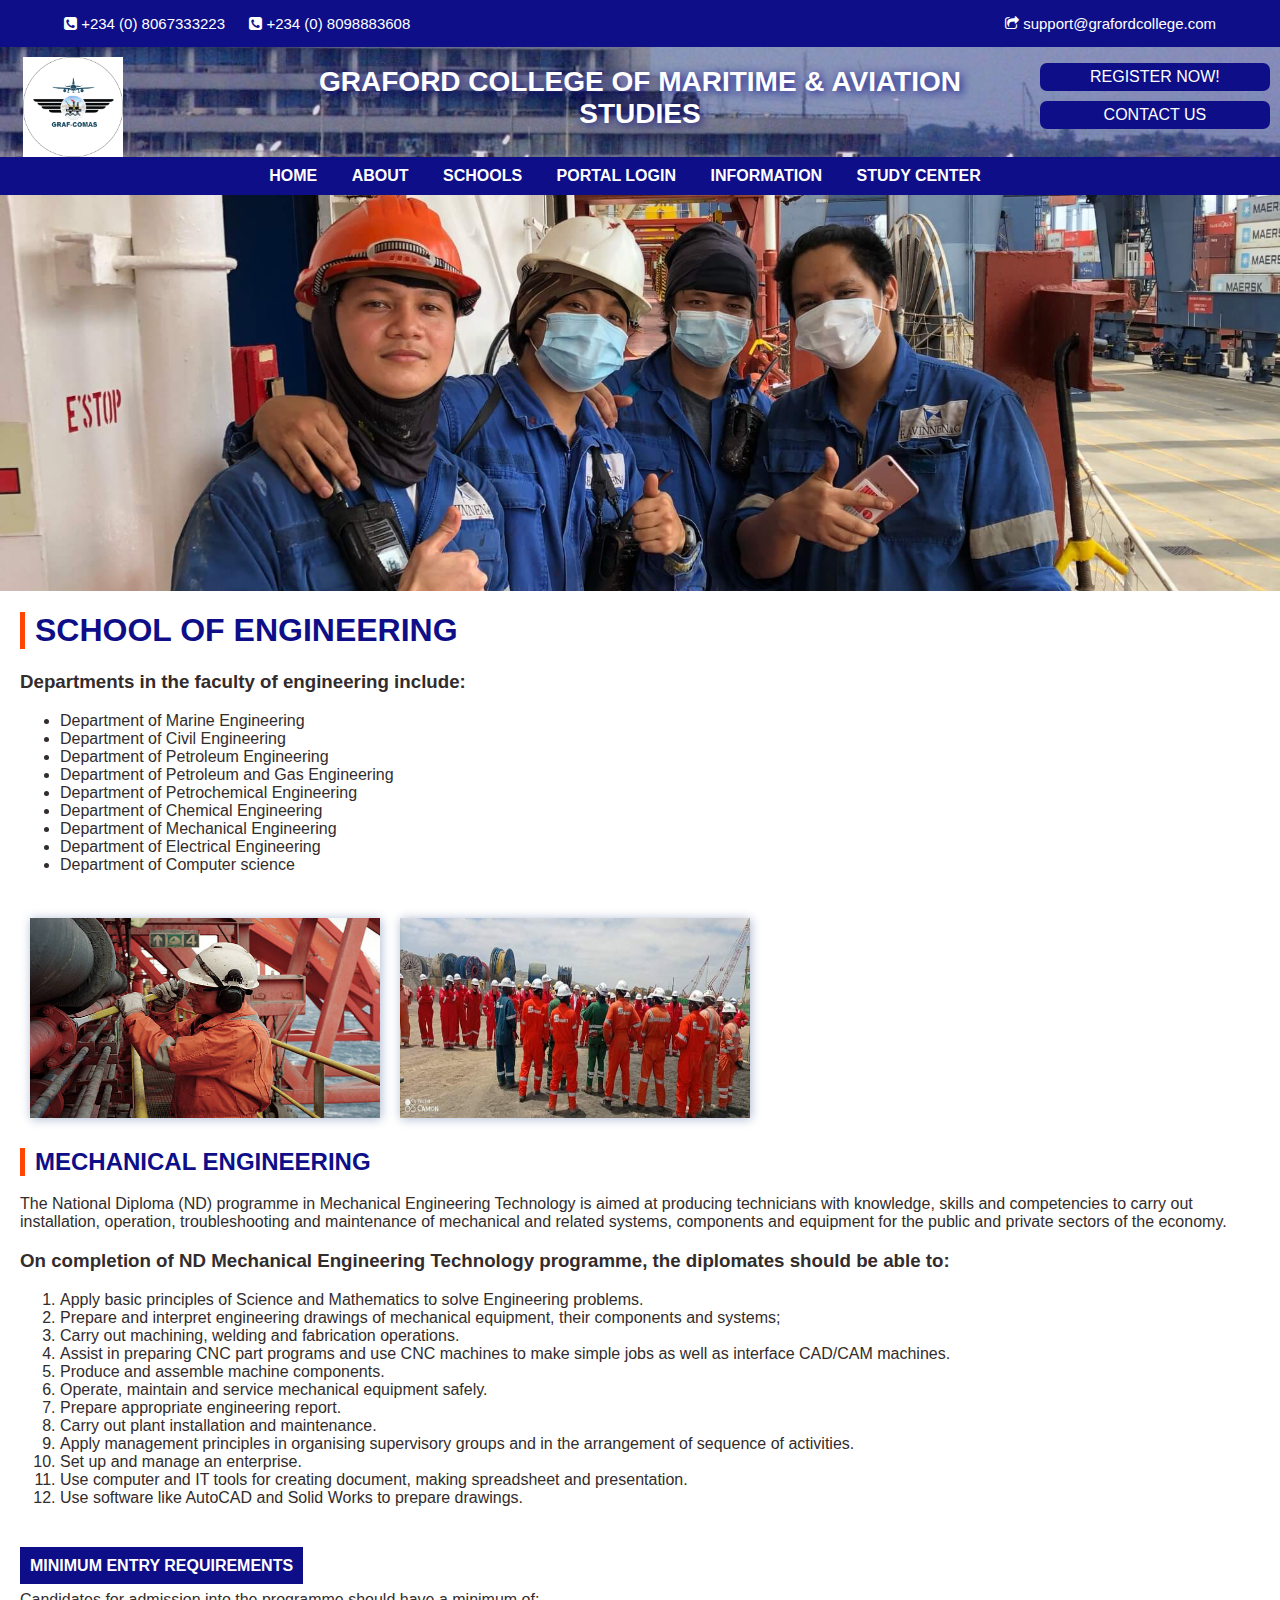
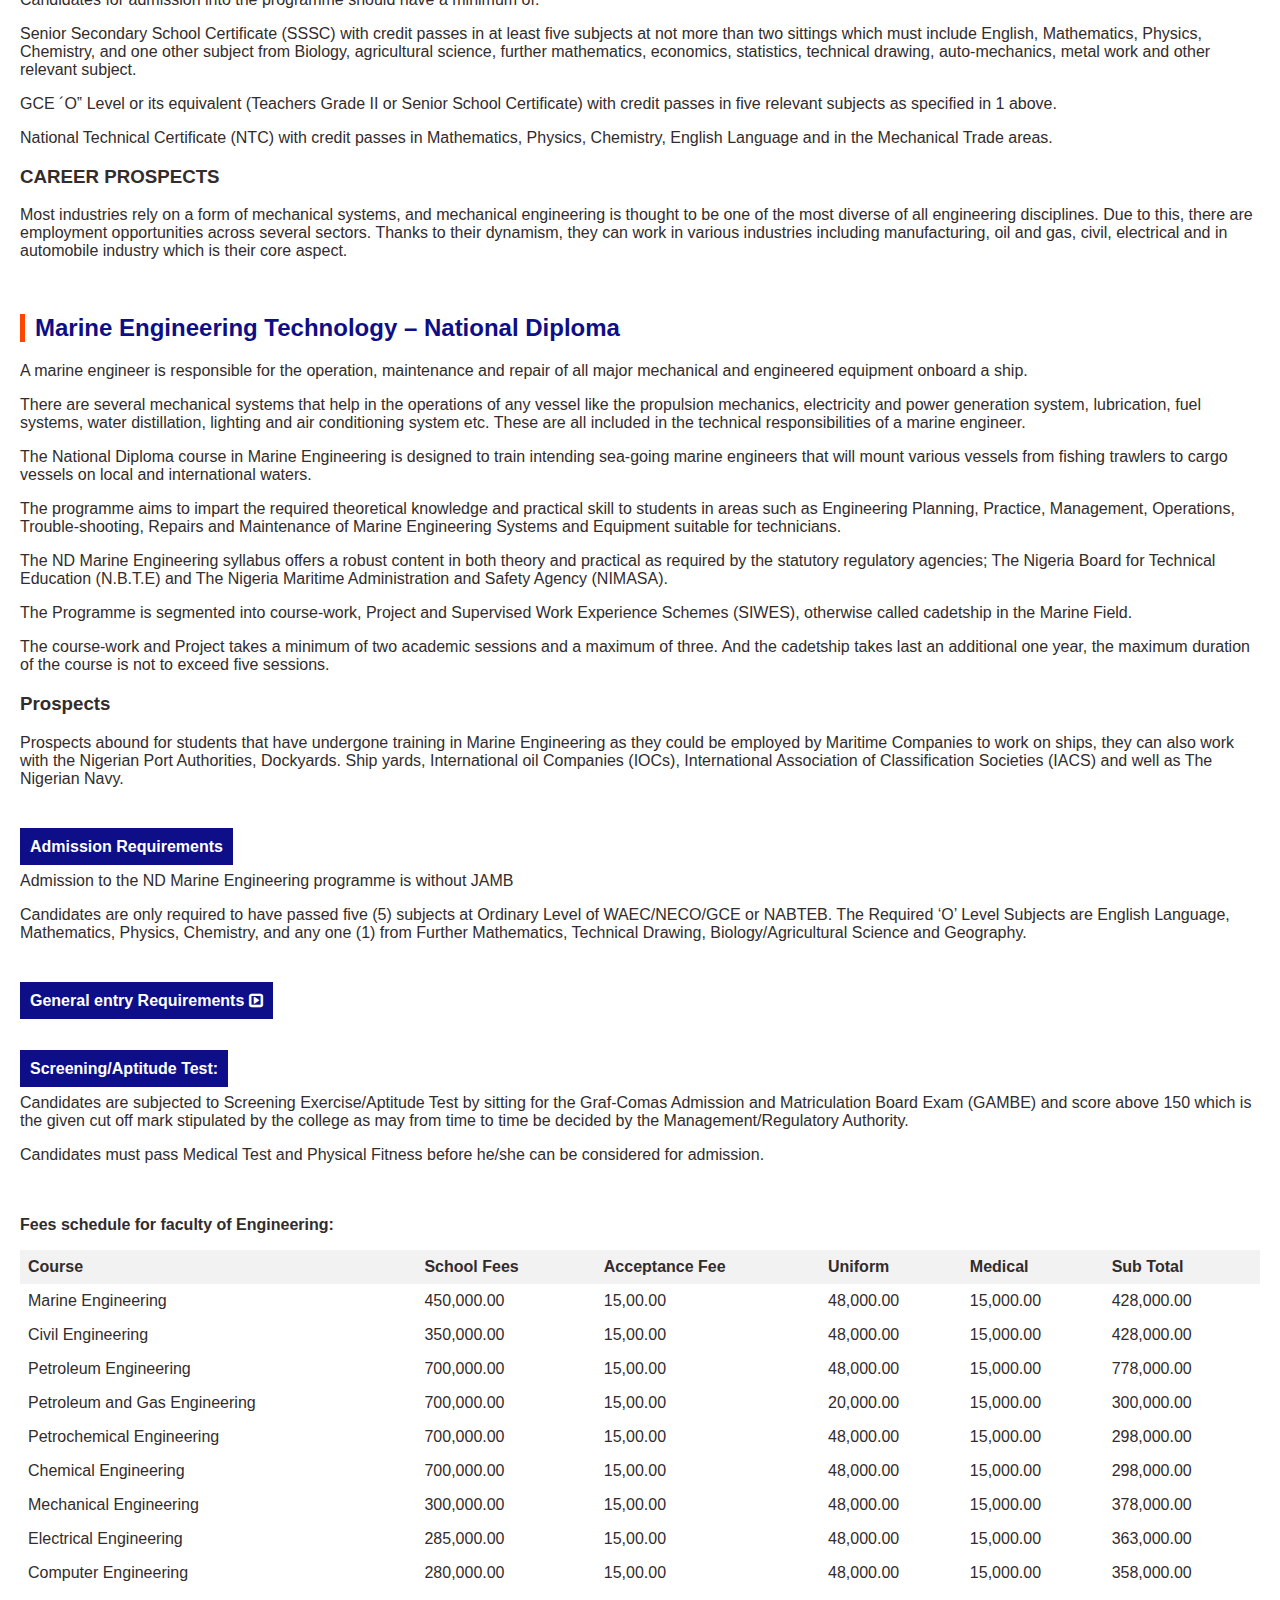
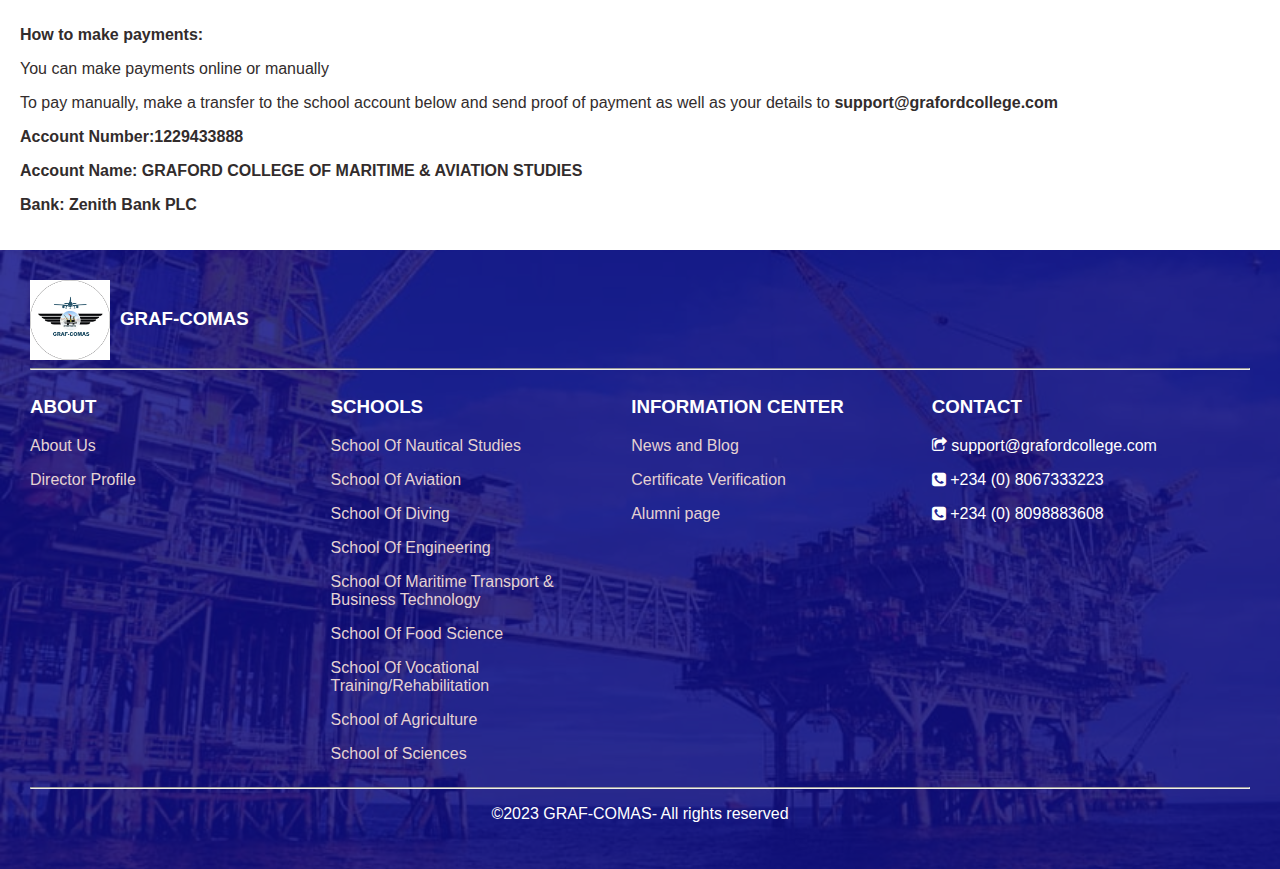
<file: engineering.html>
<html lang="en">
    <head>
        <meta charset="UTF-8">
    <link rel="shortcut icon" href="images/logo.jpg">
        <meta name="viewport" content="width=device-width, initial-scale=1.0">
        <title>SCHOOL OF ENGINEERING</title>
        <link rel="stylesheet" href="style.css">
        <link rel="stylesheet" href="about.css">
    <link rel="stylesheet" href="https://cdnjs.cloudflare.com/ajax/libs/font-awesome/4.7.0/css/font-awesome.min.css">
<link href='https://fonts.googleapis.com/css?family=Inter' rel='stylesheet'>

</head>
    <body>
      <header id="cover">
        <div style="background-color: #0e0e8822;">
             <div id="firstUp">
               <div><p><i class="fa fa-phone-square"></i> +234 (0) 8067333223 <span id="sp"><i class="fa fa-phone-square"></i> +234 (0) 8098883608 </span></p></div>
                <div style="text-align: right;"><p><a style="color: white;text-decoration: none;" href="mailto:support@grafordcollege.com"><i class="fa fa-share-square-o"></i> support@grafordcollege.com</a></p></div>
             </div>
               <div style="display: flex;flex-direction: row;">
                   <span id="side"><img src="images/logo.jpg" alt="logo"  ></span>
                    <span><h1>GRAFORD COLLEGE OF MARITIME & AVIATION STUDIES</h1></span>
                   <span id="side" style="text-align:right;">
                       <ul>
                       <li><a href="register.php">REGISTER NOW!</a></li>
                       <li><a href="contact.html">CONTACT US</a></li>
                       </ul>
                   </span>
               </div>
    
              </div></header> 
    
            
                 <div id="bg">
                     <ul>
                         <li><a href="index.html">HOME</a></li>
                         <li class="nav-container">
                           <span id="hoverer">ABOUT</span> 
                            <ul id="dropdown">
                             <li><a href="about.html">ABOUT US</a></li> 
                             <li><a href="director.html">DIRECTOR PROFILE</a></li> 
                             <li><a href="staff.php">STAFF</a></li>
                            </ul>
                          </li>
                          <li class="nav-container">
                           <span id="hoverer">SCHOOLS</span> 
                            <ul id="dropdown" style="width: 300px;">
                               <li><a href="nautical.html">SCHOOL OF NAUTICAL STUDIES</a></li>
                               <li><a href="aviation.html">SCHOOL OF AVIATION</a></li>
                               <li><a href="diving.html">SCHOOL OF DIVING</a></li>
                               <li><a href="engineering.html">SCHOOL OF ENGINEERING</a></li>
                               <li><a href="maritime.html">SCHOOL OF MARITIME TRANSPORT & BUSINESS TECHNOLOGY</a></li>
                               <li><a href="food-science.html">SCHOOL OF FOOD SCIENCE</a></li>
                               <li><a href="training.html">SCHOOL OF VOCATIONAL TRAINING/REHABILITATION</a></li>
                           <li><a href="agriculture.html">SCHOOL OF AGRICULTURE</a></li>
                           <li><a href="sciences.html">SCHOOL OF SCIENCES</a></li>
                     
                            </ul>
                          </li>
       
                         <li class="nav-container">
                            <span id="hoverer">PORTAL LOGIN</span> 
                             <ul id="dropdown">
                              <li><a href="admissions.php">ADMISSION PORTAL</a></li> 
                              <li><a href="student.php">STUDENT PORTAL</a></li> 
                             </ul>
                           </li>
                           <li class="nav-container" >
                             <span id="hoverer">INFORMATION</span> 
                              <ul id="dropdown">
                                <li><a href="certificate.php">CERTIFICATE VERIFICATION</a></li> 
                               <li><a href="alumni.php">ALUMNI</a></li> 
                               <li><a href="blog.php">NEWS/BLOG</a></li>
                              </ul>
                            </li>
                         <li><a href="study.php">STUDY CENTER</a></li>
                     </ul>
                 </div>
         
    
           
        <aside >
            <div style="width: 20%;"><img src="images/logo.jpg" alt="logo" ></div>
            <div style="text-align: center;padding-top: 15px;color: #090970;padding-left: 20px;"><h3>GRAF-COMAS</h3></div>
            <div  id="span" onclick="openNav()" style="cursor: pointer;">&#9776;</div>
        </aside>
    
    <nav>
        <div id="mySidenav" class="sidenav">
    
          <img src="images/logo.jpg" alt="" id="img"><hr>
          <a href="index.html">Home</a>
          <a href="about.html">About Us</a>
          <a href="director.html">Director Profile</a>
          <a class="dropdown-item" onclick="toggleDropdown()" style="  background-color:#0e0e88;
          color: #fff;">
           Schools +
              <div class="sub-menu1" style="display: none;transition: 0.5s;background-color: #d3e4ee;
              color: #fff;">
                <a href="nautical.html">School of Nautical Studies</a>
                <a href="aviation.html">School Of Aviation</a>
                <a href="diving.html"> School Of Diving </a>
                <a href="engineering.html">School Of Engineering </a>
                <a href="maritime.html">School Of Maritime Transport & Business Technology </a>
                <a href="food-science.html">School Of Food Science</a>
                <a href="training.html">School Of Vocational Training/Rehabilitation</a>
                <a href="agriculture.html">School of Agriculture</a>
                <a href="sciences.html">School of Sciences</a>
              </div>
            </a>
         
            <script>
              function toggleDropdown() {
                const subMenu = document.querySelector('.sub-menu1');
                subMenu.style.display = (subMenu.style.display === 'none' || subMenu.style.display === '') ? 'block' : 'none';
              }
            </script>
          <a href="admissions.php">Admission Portal</a>
          <a href="student.php">Student Portal</a>
          <a href="staff.php">Staff Portal</a>
          <a href="certificate.php">Certificate Verification</a>
          <a href="alumni.php">Alumni</a>
          <a href="study.php">Study Center</a>
          <a href="blog.php">News/blog</a>
          <a href="register.php">Register</a>
          <a href="contact.html">Contact</a> 
        </div>
        <script>
          
    function myFunction(x) {
        x.classList.toggle("change");
      }
    
      var open = false;
    
    function openNav() {
        var sideNav = document.getElementById("mySidenav");
        
        if (sideNav.style.width === "0px" || sideNav.style.width === "") {
            sideNav.style.width = "250px";
            open = true;
        } else {
            sideNav.style.width = "0";
            open = false;
        }
    }
        </script>
    </nav>
    
<img src="images/pic6.jpg" alt="" id="schools" style="object-fit: cover;">
    
    <div class="divide">
      <div style="padding-left: 20px;padding-right: 20px;"  id="skull">
        <div>
            <h1>SCHOOL OF ENGINEERING</h1>
          <h3>Departments in the faculty of engineering include:</h3>
         <ul>
         <li> Department of Marine Engineering</li> 
         <li> Department of Civil Engineering</li>
          <li>Department of Petroleum Engineering</li>
          <li>Department of Petroleum and Gas Engineering</li>
          <li>Department of Petrochemical Engineering</li>
         <li> Department of Chemical Engineering</li>
          <li>Department of Mechanical Engineering</li>
         <li> Department of Electrical Engineering</li>
         <li>Department of Computer science</li> 
         </ul>
        <br>

<div id="imageDiv">
  <img src="images/pic7.jpg" alt="">
      <img src="images/picc10.jpg" alt="">
</div>




   <h2>MECHANICAL ENGINEERING</h2>       
    <p> The National Diploma (ND) programme in Mechanical Engineering Technology is aimed at producing technicians with knowledge, skills and competencies to carry out installation, operation, troubleshooting and maintenance of mechanical and related systems, components and equipment for the public and private sectors of the economy.
</p>               
     <h3> On completion of ND Mechanical Engineering Technology programme, the diplomates should be able to:
</h3>          
<ol>
      <li> Apply basic principles of Science and Mathematics to solve Engineering problems.</li>   
      <li> Prepare and interpret engineering drawings of mechanical equipment, their components and systems;
</li>          <li>Carry out machining, welding and fabrication operations.</li>  
       <li>Assist in preparing CNC part programs and use CNC machines to make simple jobs as well as interface CAD/CAM machines.
</li>      
    <li> Produce and assemble machine components.</li>  
        <li>Operate, maintain and service mechanical equipment safely.</li>  
        <li> Prepare appropriate engineering report.</li> 
        <li>Carry out plant installation and maintenance.</li>  
         <li>Apply management principles in organising supervisory groups and in the arrangement of sequence of activities.
</li>          <li> Set up and manage an enterprise.</li>
        <li> Use computer and IT tools for creating document, making spreadsheet and presentation.</li> 
         <li> Use software like AutoCAD and Solid Works to prepare drawings.</li>
          
      </ol>
   <br>
       <p> <b>MINIMUM ENTRY REQUIREMENTS</b></p>  
         <p>Candidates for admission into the programme should have a minimum of:</p> 
        <p>Senior Secondary School Certificate (SSSC) with credit passes in at least five subjects at not more than two sittings which must include English, Mathematics, Physics, Chemistry, and one other subject from
          Biology, agricultural science, further mathematics, economics, statistics, technical drawing, auto-mechanics, metal work and other relevant subject.</p>  
        <p>GCE ´O‟ Level or its equivalent (Teachers Grade II or Senior School Certificate) with credit passes in five relevant subjects as specified in 1 above.</p>  
        <p> National Technical Certificate (NTC) with credit passes in Mathematics, Physics, Chemistry, English Language and in the Mechanical Trade areas.</p> 
          
        <h3>CAREER PROSPECTS</h3>  
         <p>Most industries rely on a form of mechanical systems, and mechanical engineering is thought to be one of the most diverse of all engineering disciplines. Due to this, there are employment opportunities across several sectors.
          Thanks to their dynamism, they can work in various industries including manufacturing, oil and gas, civil, electrical and in automobile industry which is their core aspect.
</p> 
<br>
<h2>Marine Engineering Technology – National Diploma</h2>
<p>A marine engineer is responsible for the operation, maintenance and repair of all major mechanical and engineered equipment onboard a ship.
</p>
<p>There are several mechanical systems that help in the operations of any vessel like the propulsion mechanics, electricity and power generation system, lubrication, fuel systems, water distillation, lighting and air conditioning system etc. These are all included in the technical responsibilities of a marine engineer.
</p>
<p>The National Diploma course in Marine Engineering is designed to train intending sea-going marine engineers that will mount various vessels from fishing trawlers to cargo vessels on local and international waters.
</p>
<p>The programme aims to impart the required theoretical knowledge and practical skill to students in areas such as Engineering Planning, Practice, Management, Operations, Trouble-shooting, Repairs and Maintenance of Marine Engineering Systems and Equipment suitable for technicians.
</p>
<p>The ND Marine Engineering syllabus offers a robust content in both theory and practical as required by the statutory regulatory agencies; The Nigeria Board for Technical Education (N.B.T.E)   and The Nigeria Maritime Administration and Safety Agency (NIMASA).
</p>
<p>The Programme is segmented into course-work, Project and Supervised Work Experience Schemes (SIWES), otherwise called cadetship in the Marine Field.
</p>
<p>The course-work and Project takes a minimum of two academic sessions and a maximum of three. And the cadetship takes last an additional one year, the maximum duration of the course is not to exceed five sessions.
</p>


<h3>Prospects</h3>
<p>Prospects abound for students that have undergone training in Marine Engineering as they could be employed by Maritime Companies to work on ships, they can also work with the Nigerian Port Authorities, Dockyards. Ship yards, International oil Companies (IOCs), International Association of Classification Societies (IACS) and well as The Nigerian Navy.
</p><br>
<p><b>Admission Requirements</b></p>
<p>Admission to the ND Marine Engineering programme is without JAMB</p>
<p>Candidates are only required to have passed five (5) subjects at Ordinary Level of WAEC/NECO/GCE or NABTEB. The Required ‘O’ Level Subjects are English Language, Mathematics, Physics, Chemistry, and any one (1) from Further Mathematics, Technical Drawing, Biology/Agricultural Science and Geography.
</p><br>

<p onclick="drop()"><b>General entry Requirements <span id="direct"><i class="fa fa-caret-square-o-right"></i></span></b></p><br>
          <div id="open" >
          <p>Applicants must have:</p>
          <ol>
        <li> Five credit level passes in GCE “O” level, Senior Secondary School Certificate (SSCE), NECO and NABTEB at not more than two sittings. The five subjects must include:
</li>   
          <li>English Language, Mathematics, Physics and two other subjects chosen from the following:
            Economics, Geography, Further Mathematics, Physics, Chemistry, Biology/Agricultural Science.
            A Pass in Physics is compulsory for Computer Science.</li>    </ol>
          </div>
          <p><b>Screening/Aptitude Test:</b></p>
          <p>Candidates are subjected to Screening Exercise/Aptitude Test by sitting for the Graf-Comas Admission and Matriculation Board Exam (GAMBE) and score above 150 which is the given cut off mark stipulated by the college as may from time to time be decided by the Management/Regulatory Authority. </p>
          <p>Candidates must pass Medical Test and Physical Fitness before he/she can be considered for admission.</p>

   </div></div></div>   
   <div id="lastinfo"> 
   <p><b>Fees schedule for faculty of Engineering:</b></p>
<div id="table">
  <table >
    <tr>
      <th>Course</th>
      <th>School Fees</th>
      <th>Acceptance Fee</th>
      <th>Uniform</th>
      <th>Medical</th>
      <th>Sub Total</th>
    </tr>
    <tr>
       
      <td>Marine Engineering</td>
      <td>450,000.00</td>
      <td>15,00.00</td>
      <td>48,000.00</td>
      <td>15,000.00</td>
      <td>428,000.00</td>
    </tr>
    <tr>
       
      <td>Civil Engineering</td>
      <td>350,000.00</td>
      <td>15,00.00</td>
      <td>48,000.00</td>
      <td>15,000.00</td>
      <td>428,000.00</td>
    </tr>
    <tr>
       
      <td>Petroleum Engineering</td>
      <td>700,000.00</td>
      <td>15,00.00</td>
      <td>48,000.00</td>
      <td>15,000.00</td>
      <td>778,000.00</td>
    </tr>
    <tr>
       
      <td>Petroleum and Gas Engineering</td>
      <td>700,000.00</td>
      <td>15,00.00</td>
      <td>20,000.00</td>
      <td>15,000.00</td>
      <td>300,000.00</td>
    </tr>
    <tr>
       
      <td>Petrochemical Engineering</td>
      <td>700,000.00</td>
      <td>15,00.00</td>
      <td>48,000.00</td>
      <td>15,000.00</td>
      <td>298,000.00</td>
    </tr>
    <tr>
       
      <td>Chemical Engineering</td>
      <td>700,000.00</td>
      <td>15,00.00</td>
      <td>48,000.00</td>
      <td>15,000.00</td>
      <td>298,000.00</td>
    </tr>
    <tr>
       
      <td>Mechanical Engineering</td>
      <td>300,000.00</td>
      <td>15,00.00</td>
      <td>48,000.00</td>
      <td>15,000.00</td>
      <td>378,000.00</td>
    </tr>
    <tr>
       
      <td>Electrical Engineering</td>
      <td>285,000.00</td>
      <td>15,00.00</td>
      <td>48,000.00</td>
      <td>15,000.00</td>
      <td>363,000.00</td>
    </tr>
    <tr>
       
      <td>Computer Engineering</td>
      <td>280,000.00</td>
      <td>15,00.00</td>
      <td>48,000.00</td>
      <td>15,000.00</td>
      <td>358,000.00</td>
    </tr>
  </table>
  
</div>


          <p><b>How to make payments:</b></p>
          <p>You can make payments online or manually</p>
          <p>To pay manually, make a transfer to the school account below and send proof of payment as well as your details to <strong>support@grafordcollege.com</strong></p>
        <strong> <p>Account Number:1229433888</p>
         <p>Account Name: GRAFORD COLLEGE OF MARITIME & AVIATION STUDIES</p> 
          
          <p>Bank: Zenith Bank PLC</p>
       </strong></div>     

       
     
    
        <div id="overfoot">
            <footer>
          <div style="display: flex;flex-direction: row;">
            <div><img src="images/logo.jpg" alt="logo" width="80px"></div>
            <div><h3 style="padding: 10px;">GRAF-COMAS</h3></div>
          </div>
          <hr>
          <div id="foot">
          <div>
          <h3>ABOUT</h3>
          <p><a href="about.html">About Us</a></p>
          <p><a href="director.html">Director Profile</a></p>
          </div>
          
           <div>
            <h3>SCHOOLS</h3>
          <p><a href="nautical.html">School Of Nautical Studies</a></p>
           <p> <a href="aviation.html">School Of Aviation</a></p>
            <p><a href="diving.html">School Of Diving</a></p>
           <p><a href="engineering.html">School Of Engineering</a></p> 
           <p><a href="maritime.html">School Of Maritime Transport & Business Technology</a></p> 
           <p><a href="food-science.html">School Of Food Science</a></p> 
             <p><a href="training.html">School Of Vocational Training/Rehabilitation</a></p> 
           <p><a href="agriculture.html">School of Agriculture</a></p>
           <p><a href="sciences.html">School of Sciences</a></p>
          </div>
          
          <div>
          <h3>INFORMATION CENTER</h3>
          <p><a href="blog.php">News and Blog</a></p>
          <p><a href="certificate.php">Certificate Verification</a></p>
          <p><a href="alumni.php">Alumni page</a></p>
          </div>
          
          <div>
            <h3>CONTACT</h3>
            <p><a style="color: white;text-decoration: none;" href="mailto:support@grafordcollege.com"><i class="fa fa-share-square-o"></i> support@grafordcollege.com</a></p>
            <p><i class="fa fa-phone-square" ></i> +234 (0) 8067333223</p>
            <p><i class="fa fa-phone-square" ></i> +234 (0) 8098883608</p>
          </div>
          </div>
          <hr>
          <div style="text-align: center;">
            <p>©2023  GRAF-COMAS- All rights reserved</p>
          </div>
          </footer>
          </div>
            <script src="javascript.js"></script>
        </body>
        </html>
</file>
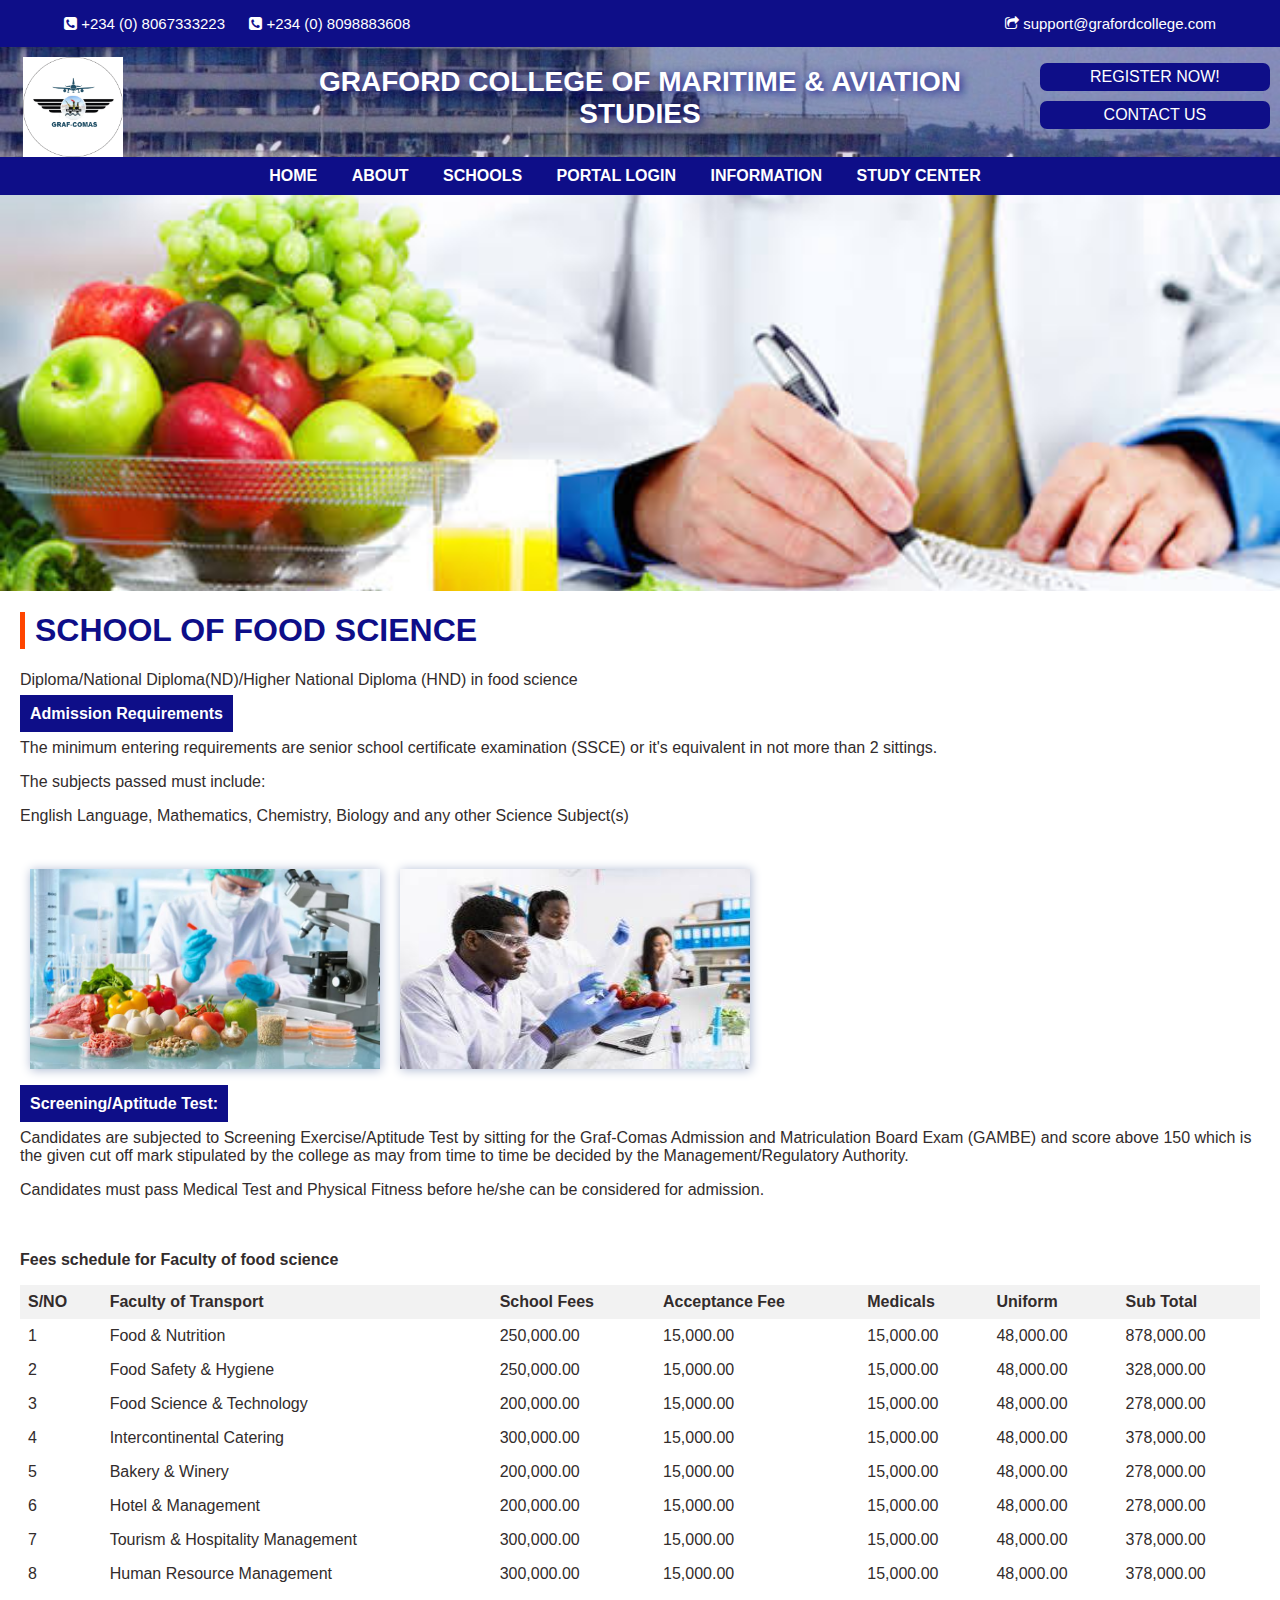
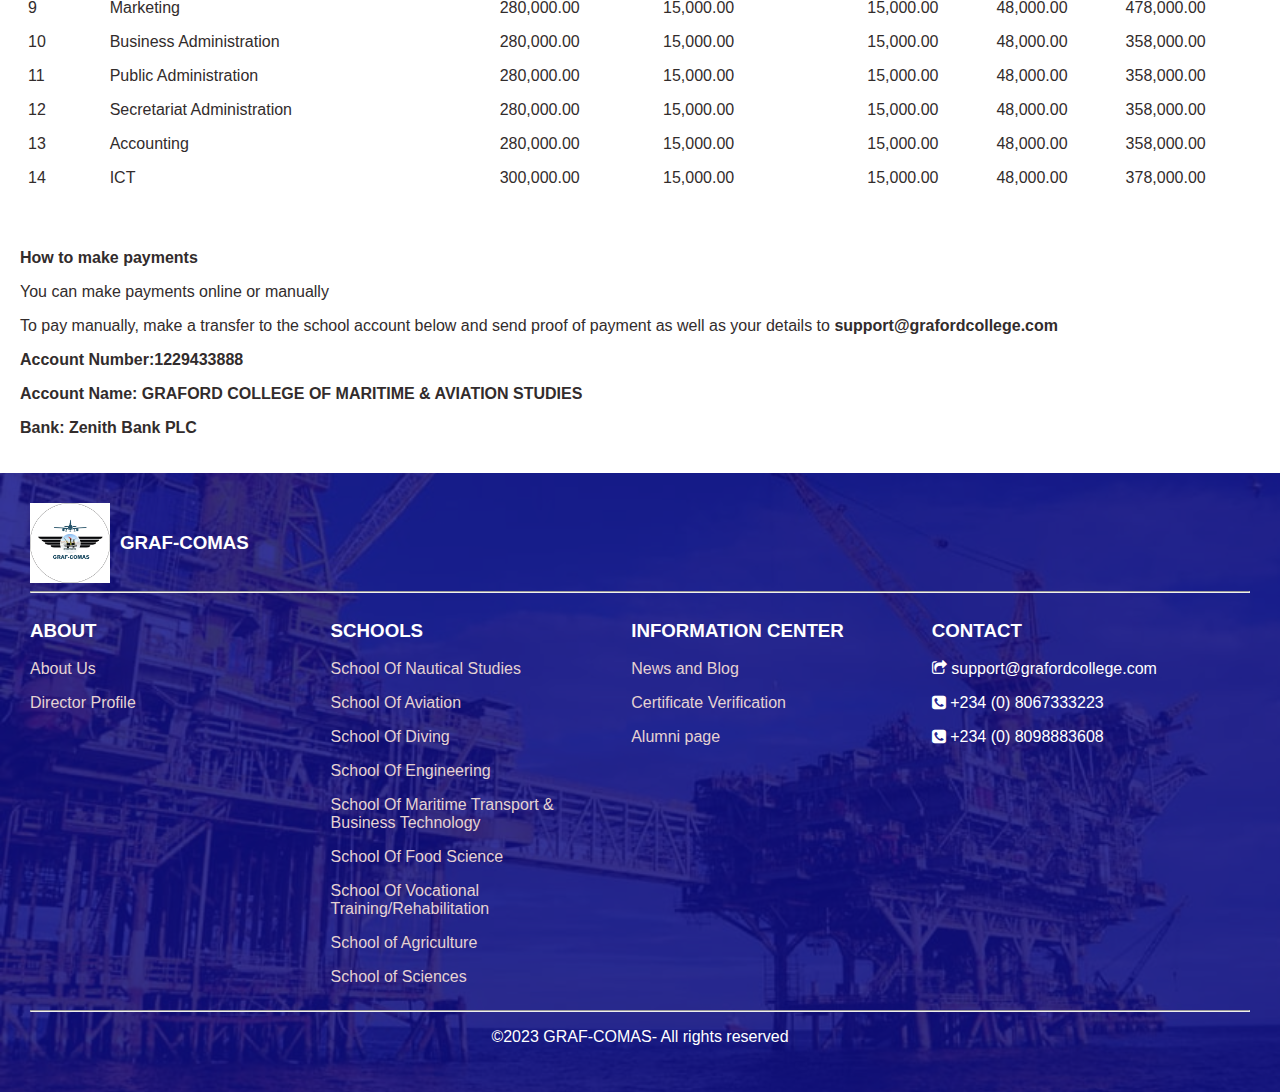
<file: food-science.html>
<html lang="en">
    <head>
        <meta charset="UTF-8">
    <link rel="shortcut icon" href="images/logo.jpg">
        <meta name="viewport" content="width=device-width, initial-scale=1.0">
        <title>SCHOOL OF FOOD SCIENCE</title>
        <link rel="stylesheet" href="style.css">
        <link rel="stylesheet" href="about.css">
    <link rel="stylesheet" href="https://cdnjs.cloudflare.com/ajax/libs/font-awesome/4.7.0/css/font-awesome.min.css">
<link href='https://fonts.googleapis.com/css?family=Inter' rel='stylesheet'>

</head>
    <body>
      <header id="cover">
        <div style="background-color: #0e0e8822;">
             <div id="firstUp">
               <div><p><i class="fa fa-phone-square"></i> +234 (0) 8067333223 <span id="sp"><i class="fa fa-phone-square"></i> +234 (0) 8098883608 </span></p></div>
                <div style="text-align: right;"><p><a style="color: white;text-decoration: none;" href="mailto:support@grafordcollege.com"><i class="fa fa-share-square-o"></i> support@grafordcollege.com</a></p></div>
             </div>
               <div style="display: flex;flex-direction: row;">
                   <span id="side"><img src="images/logo.jpg" alt="logo"  ></span>
                    <span><h1>GRAFORD COLLEGE OF MARITIME & AVIATION STUDIES</h1></span>
                   <span id="side" style="text-align:right;">
                       <ul>
                       <li><a href="register.php">REGISTER NOW!</a></li>
                       <li><a href="contact.html">CONTACT US</a></li>
                       </ul>
                   </span>
               </div>
    
              </div></header> 
    
            
                 <div id="bg">
                     <ul>
                         <li><a href="index.html">HOME</a></li>
                         <li class="nav-container">
                           <span id="hoverer">ABOUT</span> 
                            <ul id="dropdown">
                             <li><a href="about.html">ABOUT US</a></li> 
                             <li><a href="director.html">DIRECTOR PROFILE</a></li> 
                             <li><a href="staff.php">STAFF</a></li>
                            </ul>
                          </li>
                          <li class="nav-container">
                           <span id="hoverer">SCHOOLS</span> 
                            <ul id="dropdown" style="width: 300px;">
                               <li><a href="nautical.html">SCHOOL OF NAUTICAL STUDIES</a></li>
                               <li><a href="aviation.html">SCHOOL OF AVIATION</a></li>
                               <li><a href="diving.html">SCHOOL OF DIVING</a></li>
                               <li><a href="engineering.html">SCHOOL OF ENGINEERING</a></li>
                               <li><a href="maritime.html">SCHOOL OF MARITIME TRANSPORT & BUSINESS TECHNOLOGY</a></li>
                               <li><a href="food-science.html">SCHOOL OF FOOD SCIENCE</a></li>
                               <li><a href="training.html">SCHOOL OF VOCATIONAL TRAINING/REHABILITATION</a></li>
                           <li><a href="agriculture.html">SCHOOL OF AGRICULTURE</a></li>
                           <li><a href="sciences.html">SCHOOL OF SCIENCES</a></li>
                     
                            </ul>
                          </li>
       
                         <li class="nav-container">
                            <span id="hoverer">PORTAL LOGIN</span> 
                             <ul id="dropdown">
                              <li><a href="admissions.php">ADMISSION PORTAL</a></li> 
                              <li><a href="student.php">STUDENT PORTAL</a></li> 
                             </ul>
                           </li>
                           <li class="nav-container" >
                             <span id="hoverer">INFORMATION</span> 
                              <ul id="dropdown">
                                <li><a href="certificate.php">CERTIFICATE VERIFICATION</a></li> 
                               <li><a href="alumni.php">ALUMNI</a></li> 
                               <li><a href="blog.php">NEWS/BLOG</a></li>
                              </ul>
                            </li>
                         <li><a href="study.php">STUDY CENTER</a></li>
                     </ul>
                 </div>
         
    
           
        <aside >
            <div style="width: 20%;"><img src="images/logo.jpg" alt="logo" ></div>
            <div style="text-align: center;padding-top: 15px;color: #090970;padding-left: 20px;"><h3>GRAF-COMAS</h3></div>
            <div  id="span" onclick="openNav()" style="cursor: pointer;">&#9776;</div>
        </aside>
    
    <nav>
        <div id="mySidenav" class="sidenav">
    
          <img src="images/logo.jpg" alt="" id="img"><hr>
          <a href="index.html">Home</a>
          <a href="about.html">About Us</a>
          <a href="director.html">Director Profile</a>
          <a class="dropdown-item" onclick="toggleDropdown()" style="  background-color:#0e0e88;
          color: #fff;">
           Schools +
              <div class="sub-menu1" style="display: none;transition: 0.5s;background-color: #d3e4ee;
              color: #fff;">
                <a href="nautical.html">School of Nautical Studies</a>
                <a href="aviation.html">School Of Aviation</a>
                <a href="diving.html"> School Of Diving </a>
                <a href="engineering.html">School Of Engineering </a>
                <a href="maritime.html">School Of Maritime Transport & Business Technology </a>
                <a href="food-science.html">School Of Food Science</a>
                <a href="training.html">School Of Vocational Training/Rehabilitation</a>
                <a href="agriculture.html">School of Agriculture</a>
                <a href="sciences.html">School of Sciences</a>
              </div>
            </a>
         
            <script>
              function toggleDropdown() {
                const subMenu = document.querySelector('.sub-menu1');
                subMenu.style.display = (subMenu.style.display === 'none' || subMenu.style.display === '') ? 'block' : 'none';
              }
            </script>
          <a href="admissions.php">Admission Portal</a>
          <a href="student.php">Student Portal</a>
          <a href="staff.php">Staff Portal</a>
          <a href="certificate.php">Certificate Verification</a>
          <a href="alumni.php">Alumni</a>
          <a href="study.php">Study Center</a>
          <a href="blog.php">News/blog</a>
          <a href="register.php">Register</a>
          <a href="contact.html">Contact</a> 
        </div>
        <script>
          
    function myFunction(x) {
        x.classList.toggle("change");
      }
    
      var open = false;
    
    function openNav() {
        var sideNav = document.getElementById("mySidenav");
        
        if (sideNav.style.width === "0px" || sideNav.style.width === "") {
            sideNav.style.width = "250px";
            open = true;
        } else {
            sideNav.style.width = "0";
            open = false;
        }
    }
        </script>
    </nav>
    
   
    
<img src="images/picc17.jpg" alt="" id="schools" style="object-fit: cover;">

    <div class="divide">
<div style="padding-left: 20px;padding-right: 20px;"  id="skull">
     
        <div>
            <h1>SCHOOL OF FOOD SCIENCE</h1>
          <p>Diploma/National Diploma(ND)/Higher National Diploma (HND) in food science</p>
          <p><b>Admission Requirements</b></p>
          <p>The minimum entering requirements are senior school certificate examination (SSCE) or it's equivalent in not more than 2 sittings.
          </p>
          <p>The subjects passed must include:</p>
          <p>English Language, Mathematics, Chemistry, Biology and any other Science Subject(s)</p>
          <br>
        
          <div id="imageDiv">
            <img src="images/picc20.jpg" alt="">
          <img src="images/picc19.jpg" alt="">
          </div>
          <p><b>Screening/Aptitude Test:</b></p>
          <p>Candidates are subjected to Screening Exercise/Aptitude Test by sitting for the Graf-Comas Admission and Matriculation Board Exam (GAMBE) and score above 150 which is the given cut off mark stipulated by the college as may from time to time be decided by the Management/Regulatory Authority. </p>
          <p>Candidates must pass Medical Test and Physical Fitness before he/she can be considered for admission.</p>
       
</div></div></div>
          <div id="lastinfo">
      <p><b>Fees schedule for Faculty of food science</b></p>
<div id="table">
  <table >
    <tr>
      <th>S/NO</th>
      <th>Faculty of Transport</th>
      <th>School Fees</th>
      <th>Acceptance Fee</th>
      <th>Medicals</th>
      <th>Uniform</th>
      <th>Sub Total</th>
    </tr>
    <tr>
      <td>1</td>
      <td>Food & Nutrition</td>
      <td>250,000.00</td>
      <td>15,000.00</td>
      <td>15,000.00</td>
      <td>48,000.00</td>
      <td>878,000.00</td>
    </tr>
    <tr>
      <td>2</td>
      <td>Food Safety & Hygiene</td>
      <td>250,000.00</td>
      <td>15,000.00</td>
      <td>15,000.00</td>
      <td>48,000.00</td>
      <td>328,000.00</td>
    </tr>
    <tr>
      <td>3</td>
      <td>Food Science & Technology</td>
      <td>200,000.00</td>
      <td>15,000.00</td>
      <td>15,000.00</td>
      <td>48,000.00</td>
      <td>278,000.00</td>
    </tr>
    <tr>
      <td>4</td>
      <td>Intercontinental Catering</td>
      <td>300,000.00</td>
      <td>15,000.00</td>
      <td>15,000.00</td>
      <td>48,000.00</td>
      <td>378,000.00</td>
    </tr>
    <tr>
      <td>5</td>
      <td>Bakery & Winery</td>
      <td>200,000.00</td>
      <td>15,000.00</td>
      <td>15,000.00</td>
      <td>48,000.00</td>
      <td>278,000.00</td>
    </tr>
    <tr>
      <td>6</td>
      <td>Hotel & Management</td>
      <td>200,000.00</td>
      <td>15,000.00</td>
      <td>15,000.00</td>
      <td>48,000.00</td>
      <td>278,000.00</td>
    </tr>
    <tr>
      <td>7</td>
      <td>Tourism & Hospitality Management</td>
      <td>300,000.00</td>
      <td>15,000.00</td>
      <td>15,000.00</td>
      <td>48,000.00</td>
      <td>378,000.00</td>
    </tr>
    <tr>
      <td>8</td>
      <td>Human Resource Management</td>
      <td>300,000.00</td>
      <td>15,000.00</td>
      <td>15,000.00</td>
      <td>48,000.00</td>
      <td>378,000.00</td>
    </tr>
    <tr>
      <td>9</td>
      <td>Marketing</td>
      <td>280,000.00</td>
      <td>15,000.00</td>
      <td>15,000.00</td>
      <td>48,000.00</td>
      <td>478,000.00</td>
    </tr>
    <tr>
      <td>10</td>
      <td>Business Administration</td>
      <td>280,000.00</td>
      <td>15,000.00</td>
      <td>15,000.00</td>
      <td>48,000.00</td>
      <td>358,000.00</td>
    </tr>
    <tr>
      <td>11</td>
      <td>Public Administration</td>
      <td>280,000.00</td>
      <td>15,000.00</td>
      <td>15,000.00</td>
      <td>48,000.00</td>
      <td>358,000.00</td>
    </tr>
    <tr>
      <td>12</td>
      <td>Secretariat Administration</td>
      <td>280,000.00</td>
      <td>15,000.00</td>
      <td>15,000.00</td>
      <td>48,000.00</td>
      <td>358,000.00</td>
    </tr>
    <tr>
      <td>13</td>
      <td>Accounting</td>
      <td>280,000.00</td>
      <td>15,000.00</td>
      <td>15,000.00</td>
      <td>48,000.00</td>
      <td>358,000.00</td>
    </tr>
    <tr>
      <td>14</td>
      <td>ICT</td>
      <td>300,000.00</td>
      <td>15,000.00</td>
      <td>15,000.00</td>
      <td>48,000.00</td>
      <td>378,000.00</td>
    </tr>
  </table>
  
</div>
<br>
      <p><b>How to make payments</b></p>
      <p>You can make payments online or manually</p>
      <p>To pay manually, make a transfer to the school account below and send proof of payment as well as your details to <strong>support@grafordcollege.com</strong></p>
    <strong> <p>Account Number:1229433888</p>
     <p>Account Name: GRAFORD COLLEGE OF MARITIME & AVIATION STUDIES</p> 
      
      <p>Bank: Zenith Bank PLC</p>
   </strong>
        </div>
    
     
     
    
        <div id="overfoot">
            <footer>
          <div style="display: flex;flex-direction: row;">
            <div><img src="images/logo.jpg" alt="logo" width="80px"></div>
            <div><h3 style="padding: 10px;">GRAF-COMAS</h3></div>
          </div>
          <hr>
          <div id="foot">
          <div>
          <h3>ABOUT</h3>
          <p><a href="about.html">About Us</a></p>
          <p><a href="director.html">Director Profile</a></p>
          </div>
          
           <div>
            <h3>SCHOOLS</h3>
          <p><a href="nautical.html">School Of Nautical Studies</a></p>
           <p> <a href="aviation.html">School Of Aviation</a></p>
            <p><a href="diving.html">School Of Diving</a></p>
         <p><a href="engineering.html">School Of Engineering</a></p> 
           <p><a href="maritime.html">School Of Maritime Transport & Business Technology</a></p> 
           <p><a href="food-science.html">School Of Food Science</a></p> 
             <p><a href="training.html">School Of Vocational Training/Rehabilitation</a></p> 
           <p><a href="agriculture.html">School of Agriculture</a></p>
           <p><a href="sciences.html">School of Sciences</a></p>
          </div>
          
          <div>
          <h3>INFORMATION CENTER</h3>
          <p><a href="blog.php">News and Blog</a></p>
          <p><a href="certificate.php">Certificate Verification</a></p>
          <p><a href="alumni.php">Alumni page</a></p>
          </div>
          
          <div>
            <h3>CONTACT</h3>
            <p><a style="color: white;text-decoration: none;" href="mailto:support@grafordcollege.com"><i class="fa fa-share-square-o"></i> support@grafordcollege.com</a></p>
            <p><i class="fa fa-phone-square" ></i> +234 (0) 8067333223</p>
            <p><i class="fa fa-phone-square" ></i> +234 (0) 8098883608</p>
          </div>
          </div>
          <hr>
          <div style="text-align: center;">
            <p>©2023  GRAF-COMAS- All rights reserved</p>
          </div>
          </footer>
          </div>
            <script src="javascript.js"></script>
        </body>
        </html>
</file>
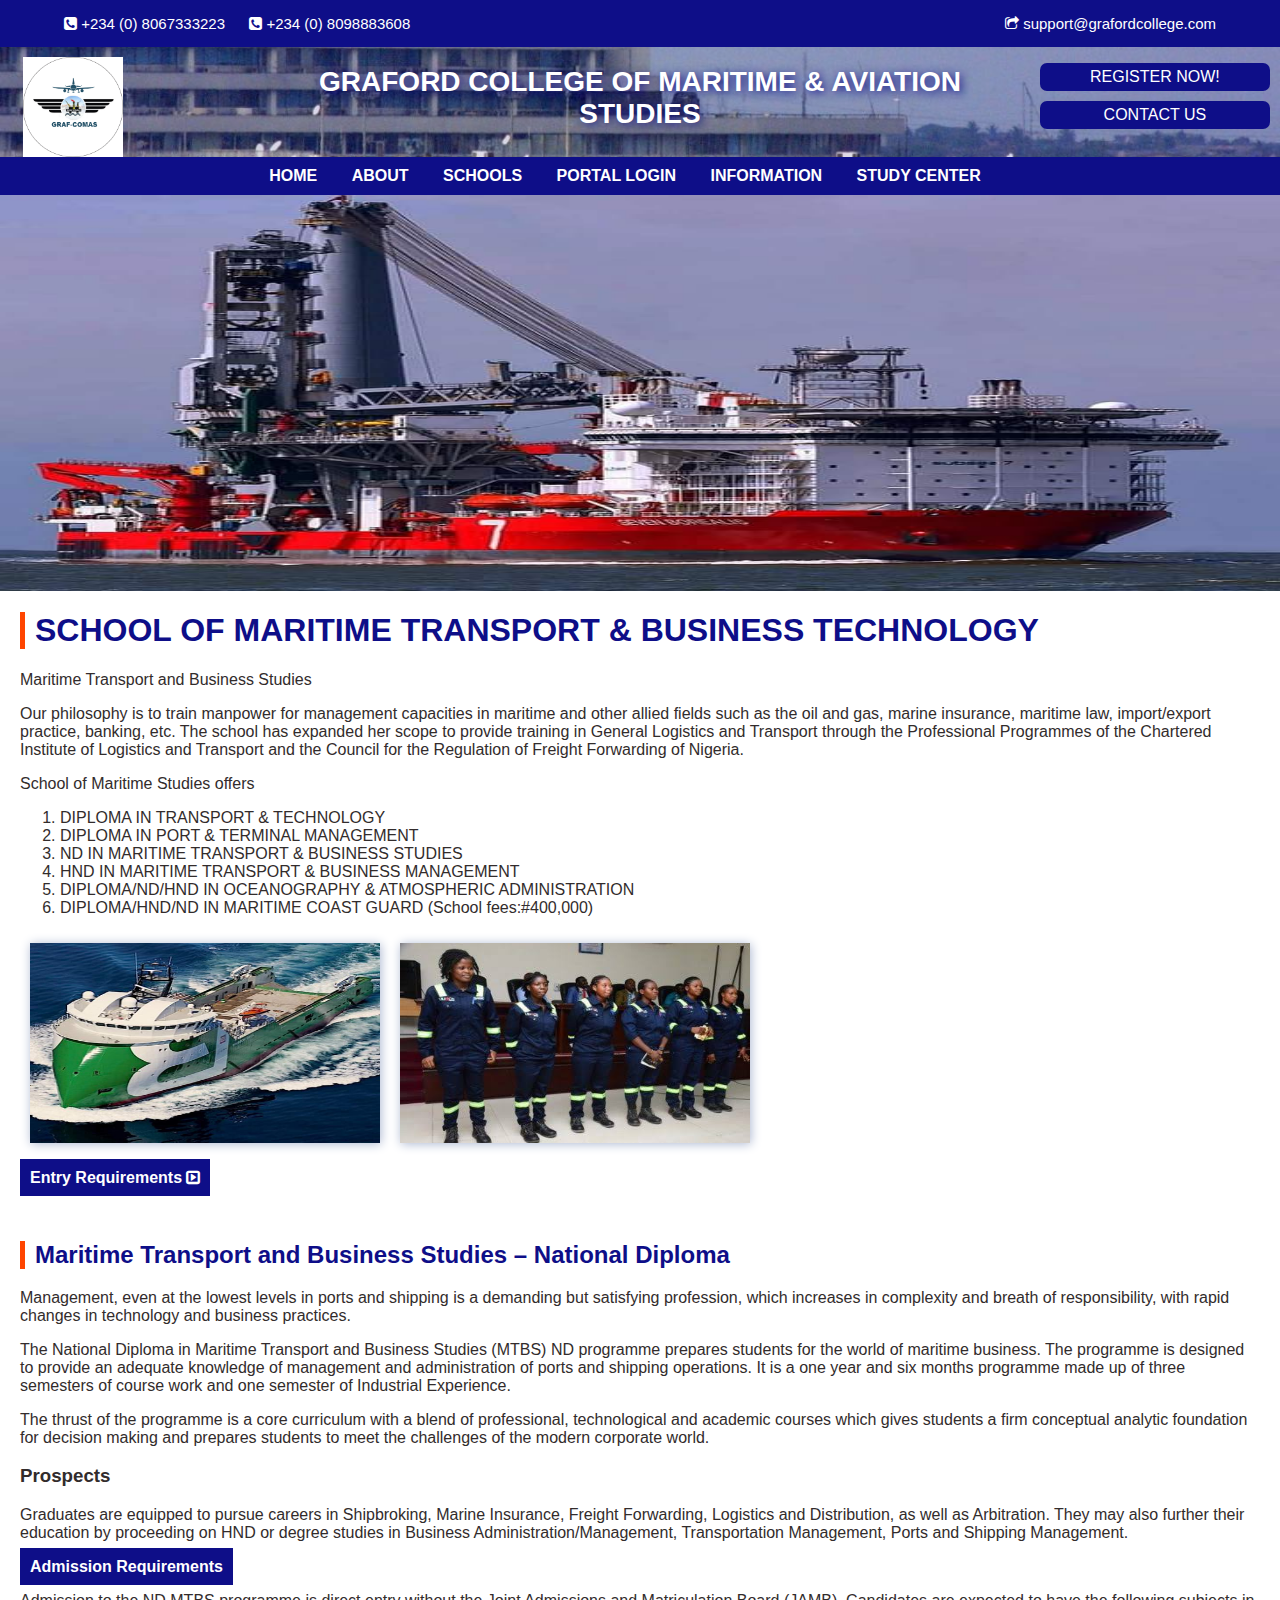
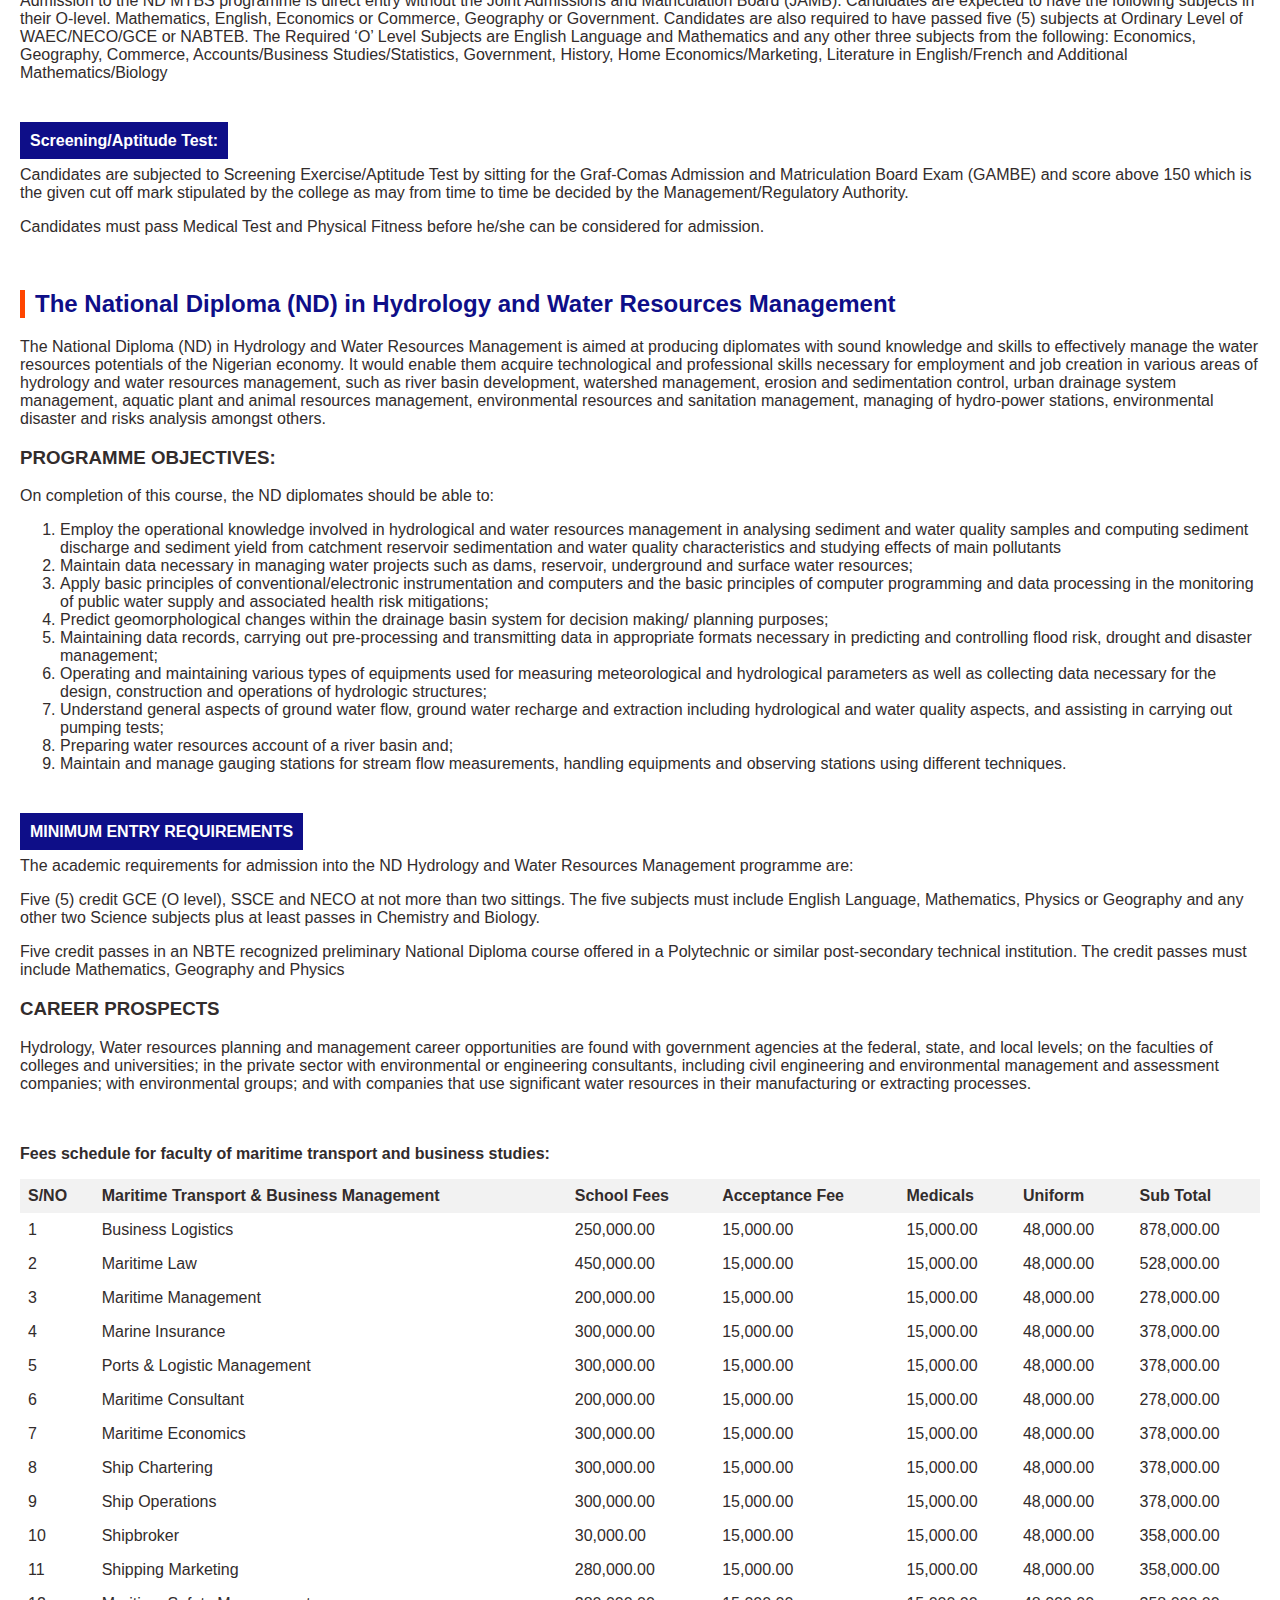
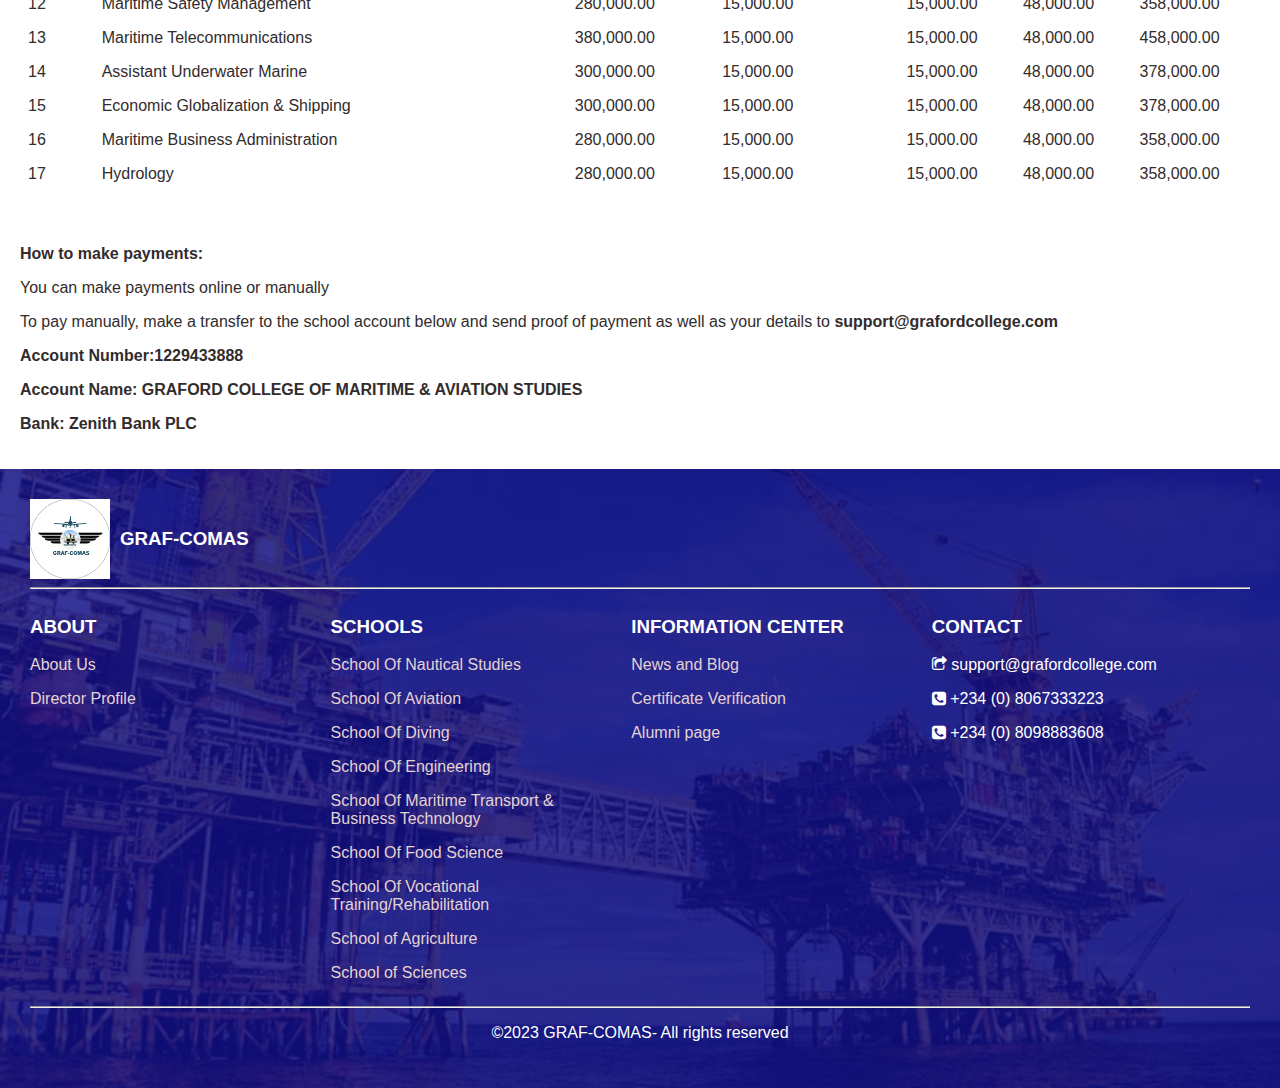
<file: maritime.html>
<html lang="en">
    <head>
        <meta charset="UTF-8">
    <link rel="shortcut icon" href="images/logo.jpg">
        <meta name="viewport" content="width=device-width, initial-scale=1.0">
        <title>SCHOOL OF MARITIME TRANSPORT & BUSINESS TECHNOLOGY</title>
        <link rel="stylesheet" href="style.css">
        <link rel="stylesheet" href="about.css">
    <link rel="stylesheet" href="https://cdnjs.cloudflare.com/ajax/libs/font-awesome/4.7.0/css/font-awesome.min.css">
<link href='https://fonts.googleapis.com/css?family=Inter' rel='stylesheet'>

</head>
    <body>
      <header id="cover">
        <div style="background-color: #0e0e8822;">
             <div id="firstUp">
               <div><p><i class="fa fa-phone-square"></i> +234 (0) 8067333223 <span id="sp"><i class="fa fa-phone-square"></i> +234 (0) 8098883608 </span></p></div>
                <div style="text-align: right;"><p><a style="color: white;text-decoration: none;" href="mailto:support@grafordcollege.com"><i class="fa fa-share-square-o"></i> support@grafordcollege.com</a></p></div>
             </div>
               <div style="display: flex;flex-direction: row;">
                   <span id="side"><img src="images/logo.jpg" alt="logo"  ></span>
                    <span><h1>GRAFORD COLLEGE OF MARITIME & AVIATION STUDIES</h1></span>
                   <span id="side" style="text-align:right;">
                       <ul>
                       <li><a href="register.php">REGISTER NOW!</a></li>
                       <li><a href="contact.html">CONTACT US</a></li>
                       </ul>
                   </span>
               </div>
    
              </div></header> 
    
            
                 <div id="bg">
                     <ul>
                         <li><a href="index.html">HOME</a></li>
                         <li class="nav-container">
                           <span id="hoverer">ABOUT</span> 
                            <ul id="dropdown">
                             <li><a href="about.html">ABOUT US</a></li> 
                             <li><a href="director.html">DIRECTOR PROFILE</a></li> 
                             <li><a href="staff.php">STAFF</a></li>
                            </ul>
                          </li>
                          <li class="nav-container">
                           <span id="hoverer">SCHOOLS</span> 
                            <ul id="dropdown" style="width: 300px;">
                               <li><a href="nautical.html">SCHOOL OF NAUTICAL STUDIES</a></li>
                               <li><a href="aviation.html">SCHOOL OF AVIATION</a></li>
                               <li><a href="diving.html">SCHOOL OF DIVING</a></li>
                               <li><a href="engineering.html">SCHOOL OF ENGINEERING</a></li>
                               <li><a href="maritime.html">SCHOOL OF MARITIME TRANSPORT & BUSINESS TECHNOLOGY</a></li>
                               <li><a href="food-science.html">SCHOOL OF FOOD SCIENCE</a></li>
                               <li><a href="training.html">SCHOOL OF VOCATIONAL TRAINING/REHABILITATION</a></li>
                           <li><a href="agriculture.html">SCHOOL OF AGRICULTURE</a></li>
                           <li><a href="sciences.html">SCHOOL OF SCIENCES</a></li>
                     
                            </ul>
                          </li>
       
                         <li class="nav-container">
                            <span id="hoverer">PORTAL LOGIN</span> 
                             <ul id="dropdown">
                              <li><a href="admissions.php">ADMISSION PORTAL</a></li> 
                              <li><a href="student.php">STUDENT PORTAL</a></li> 
                             </ul>
                           </li>
                           <li class="nav-container" >
                             <span id="hoverer">INFORMATION</span> 
                              <ul id="dropdown">
                                <li><a href="certificate.php">CERTIFICATE VERIFICATION</a></li> 
                               <li><a href="alumni.php">ALUMNI</a></li> 
                               <li><a href="blog.php">NEWS/BLOG</a></li>
                              </ul>
                            </li>
                         <li><a href="study.php">STUDY CENTER</a></li>
                     </ul>
                 </div>
         
    
           
        <aside >
            <div style="width: 20%;"><img src="images/logo.jpg" alt="logo" ></div>
            <div style="text-align: center;padding-top: 15px;color: #090970;padding-left: 20px;"><h3>GRAF-COMAS</h3></div>
            <div  id="span" onclick="openNav()" style="cursor: pointer;">&#9776;</div>
        </aside>
    
    <nav>
        <div id="mySidenav" class="sidenav">
    
          <img src="images/logo.jpg" alt="" id="img"><hr>
          <a href="index.html">Home</a>
          <a href="about.html">About Us</a>
          <a href="director.html">Director Profile</a>
          <a class="dropdown-item" onclick="toggleDropdown()" style="  background-color:#0e0e88;
          color: #fff;">
           Schools +
              <div class="sub-menu1" style="display: none;transition: 0.5s;background-color: #d3e4ee;
              color: #fff;">
                <a href="nautical.html">School of Nautical Studies</a>
                <a href="aviation.html">School Of Aviation</a>
                <a href="diving.html"> School Of Diving </a>
                <a href="engineering.html">School Of Engineering </a>
                <a href="maritime.html">School Of Maritime Transport & Business Technology </a>
                <a href="food-science.html">School Of Food Science</a>
                <a href="training.html">School Of Vocational Training/Rehabilitation</a>
                <a href="agriculture.html">School of Agriculture</a>
                <a href="sciences.html">School of Sciences</a>
              </div>
            </a>
         
            <script>
              function toggleDropdown() {
                const subMenu = document.querySelector('.sub-menu1');
                subMenu.style.display = (subMenu.style.display === 'none' || subMenu.style.display === '') ? 'block' : 'none';
              }
            </script>
          <a href="admissions.php">Admission Portal</a>
          <a href="student.php">Student Portal</a>
          <a href="staff.php">Staff Portal</a>
          <a href="certificate.php">Certificate Verification</a>
          <a href="alumni.php">Alumni</a>
          <a href="study.php">Study Center</a>
          <a href="blog.php">News/blog</a>
          <a href="register.php">Register</a>
          <a href="contact.html">Contact</a> 
        </div>
        <script>
          
    function myFunction(x) {
        x.classList.toggle("change");
      }
    
      var open = false;
    
    function openNav() {
        var sideNav = document.getElementById("mySidenav");
        
        if (sideNav.style.width === "0px" || sideNav.style.width === "") {
            sideNav.style.width = "250px";
            open = true;
        } else {
            sideNav.style.width = "0";
            open = false;
        }
    }
        </script>
    </nav>
    
<img src="images/picc34.jpg" alt="" id="schools">
    
    <div class="divide">
 <div style="padding-left: 20px;padding-right: 20px;"  id="skull">
     
        <div>
            <h1>SCHOOL OF MARITIME TRANSPORT & BUSINESS TECHNOLOGY</h1>
            <p>Maritime Transport and Business Studies</p>
            <p>Our philosophy is to train manpower for management capacities in maritime and other allied fields such as the oil and gas, marine insurance, maritime law, import/export practice, banking, etc. 
            The school has expanded her scope to provide training in General Logistics and Transport through the Professional Programmes of the Chartered Institute of Logistics and Transport and the Council for the Regulation of Freight Forwarding of Nigeria. 
            </p>
            <p>School of Maritime Studies offers </p>
            <ol>
              <li>DIPLOMA IN TRANSPORT & TECHNOLOGY</li>
              <li>DIPLOMA IN PORT & TERMINAL MANAGEMENT</li>
              <li>ND IN MARITIME TRANSPORT & BUSINESS STUDIES</li>
              <li>HND IN MARITIME TRANSPORT & BUSINESS MANAGEMENT</li>
              <li>DIPLOMA/ND/HND IN OCEANOGRAPHY & ATMOSPHERIC ADMINISTRATION</li>
              <li>DIPLOMA/HND/ND IN MARITIME COAST GUARD (School fees:#400,000)</li>
            </ol>
            
            <div id="imageDiv">
              <img src="images/picc8.jpg" alt="">
            <img src="images/picc26.jpg" alt="">
            </div>
            <p onclick="drop()" ><b>Entry Requirements <span id="direct"><i class="fa fa-caret-square-o-right"></i></span></b></p><br>
            <div id="open" >
            <p>Higher National Diploma (HND) in Maritime Transport Technology and Business Management</p>
            <p>Applicants for HND in Maritime Transport Technology and Business Management must:</p>
            <ol>
              <li>Possess the Senior School Certificate Examination (SSCE) or its equivalent with at least FIVE CREDIT passes in subjects which must include English Language, Mathematics, Economics, and any other relevant art subject in not more than two (2) sittings.</li>
            
              <li>Possess a National Diploma in either Business Management/Business Administration/Secretariat Administration/Maritime Transport and Business Management with a Cumulative Grade Point Average of not less than 2.50 (Lower Credit) from the Graford College Of Maritime and Aviation Studies or another accredited institution. Note: Candidates must have GRAF-COMAS International Application Registration Number (IARN).</li>
            
              <li>Have completed a minimum of one year post-ND Industrial Training with evidence or must have acquired a minimum of one year cognate work experience in a relevant organization.</li>
            
              <li>Candidates with a PASS at National Diploma level from Graford College Of Maritime and Aviation Studies or another accredited institution must have completed a minimum of two years Post-ND Industrial Training with evidence or must have acquired a minimum of two years cognate work experience in a relevant organization.</li>
            </ol></div>
            
          <h2>Maritime Transport and Business Studies – National Diploma</h2>  
<p>Management, even at the lowest levels in ports and shipping is a demanding but  satisfying profession, which increases in complexity and breath of responsibility, with rapid changes in technology and business practices.
</p>
<p>The National Diploma in Maritime Transport and Business Studies (MTBS) ND programme prepares students for the world of maritime business. The programme is designed to provide an adequate knowledge of management and administration of ports and shipping operations. It is a one year and six months programme made up of three semesters of course work and one semester of Industrial Experience.
</p>
<p>The thrust of the programme is a core curriculum with a blend of professional, technological and academic courses which gives students a firm conceptual analytic foundation for decision making and prepares students to meet the challenges of the modern corporate world.
</p>
<h3>Prospects</h3>
<p>Graduates are equipped to pursue careers in Shipbroking, Marine Insurance, Freight Forwarding, Logistics and Distribution, as well as Arbitration. They may also further their education by proceeding on HND or degree studies in Business Administration/Management, Transportation Management, Ports and Shipping Management.
</p>
<p><b>Admission Requirements</b></p>
<p>Admission to the ND MTBS programme is direct entry without the Joint Admissions and Matriculation Board (JAMB). Candidates are expected to have the following subjects in their O-level. Mathematics, English, Economics or Commerce, Geography or Government.
Candidates are also required to have passed five (5) subjects at Ordinary Level of WAEC/NECO/GCE or NABTEB. The Required ‘O’ Level Subjects are English Language and Mathematics and any other three subjects from the following: Economics, Geography, Commerce, Accounts/Business Studies/Statistics, Government, History, Home Economics/Marketing, Literature in English/French and Additional Mathematics/Biology
  </p>       
  <br>

<p><b>Screening/Aptitude Test:</b></p>
            <p>Candidates are subjected to Screening Exercise/Aptitude Test by sitting for the Graf-Comas Admission and Matriculation Board Exam (GAMBE) and score above 150 which is the given cut off mark stipulated by the college as may from time to time be decided by the Management/Regulatory Authority. </p>
            <p>Candidates must pass Medical Test and Physical Fitness before he/she can be considered for admission.</p>
       <br>
       <h2>The National Diploma (ND) in Hydrology and Water Resources Management </h2>
       <p> The National Diploma (ND) in Hydrology and Water Resources Management is aimed at producing diplomates with sound knowledge and skills to effectively manage the water resources potentials of the Nigerian economy. It would enable them acquire technological and professional skills necessary for employment and job creation in various areas of hydrology and water resources management, such as river basin development, watershed management, erosion and sedimentation control, urban drainage system management, aquatic plant and animal resources management, environmental resources and sanitation management, managing of hydro-power stations, environmental disaster and risks analysis amongst others.
</p>
<h3>PROGRAMME OBJECTIVES:</h3>
<p>On completion of this course, the ND diplomates should be able to:</p>
<ol>
<li>Employ the operational knowledge involved in hydrological and water resources management in analysing sediment and water quality samples and computing sediment discharge and sediment yield from catchment reservoir sedimentation and water quality characteristics and studying effects of main pollutants</li>
<li>Maintain data necessary in managing water projects such as dams, reservoir, underground and surface water resources;</li>
<li>Apply basic principles of conventional/electronic instrumentation and computers and the basic principles of computer programming and data processing in the monitoring of public water supply and associated health risk mitigations;</li>
<li>Predict geomorphological changes within the drainage basin system for decision making/ planning purposes;</li>
<li>Maintaining data records, carrying out pre-processing and transmitting data in appropriate formats necessary in predicting and controlling flood risk, drought and disaster management;</li>
<li>Operating and maintaining various types of equipments used for measuring meteorological and hydrological parameters as well as collecting data necessary for the design, construction and operations of hydrologic structures;</li>
<li>Understand general aspects of ground water flow, ground water recharge and extraction including hydrological and water quality aspects, and assisting in carrying out pumping tests;</li>
<li>Preparing water resources account of a river basin and;</li>
<li>Maintain and manage gauging stations for stream flow measurements, handling equipments and observing stations using different techniques.
</li>
</ol>
<br>
<p><b>MINIMUM ENTRY REQUIREMENTS</b></p>
<p>The academic requirements for admission into the ND Hydrology and Water Resources Management programme are:
</p>
<p>Five (5) credit GCE (O level), SSCE and NECO at not more than two sittings. The five subjects must include English Language, Mathematics, Physics or Geography and any other two Science subjects plus at least passes in Chemistry and Biology.
</p>
<p>Five credit passes in an NBTE recognized preliminary National Diploma course offered in a Polytechnic or similar post-secondary technical institution. The credit passes must include Mathematics, Geography and Physics
</p>


<h3>CAREER PROSPECTS</h3>
<p>Hydrology, Water resources planning and management career opportunities are found with government agencies at the federal, state, and local levels; on the faculties of colleges and universities; in the private sector with environmental or engineering consultants, including civil engineering and environmental management and assessment companies; with environmental groups; and with companies that use significant water resources in their manufacturing or extracting processes.
</p> </div></div></div>
<div id="lastinfo">
<p><b>Fees schedule for faculty of maritime transport and business studies:</b></p>         
<div id="table">
  <table >
    <tr>
      <th>S/NO</th>
      <th>Maritime Transport & Business Management</th>
      <th>School Fees</th>
      <th>Acceptance Fee</th>
      <th>Medicals</th>
      <th>Uniform</th>
      <th>Sub Total</th>
    </tr>
    <tr>
      <td>1</td>
      <td>Business Logistics</td>
      <td>250,000.00</td>
      <td>15,000.00</td>
      <td>15,000.00</td>
      <td>48,000.00</td>
      <td>878,000.00</td>
    </tr>
    <tr>
      <td>2</td>
      <td>Maritime Law</td>
      <td>450,000.00</td>
      <td>15,000.00</td>
      <td>15,000.00</td>
      <td>48,000.00</td>
      <td>528,000.00</td>
    </tr>
    <tr>
      <td>3</td>
      <td>Maritime Management</td>
      <td>200,000.00</td>
      <td>15,000.00</td>
      <td>15,000.00</td>
      <td>48,000.00</td>
      <td>278,000.00</td>
    </tr>
    <tr>
      <td>4</td>
      <td>Marine Insurance</td>
      <td>300,000.00</td>
      <td>15,000.00</td>
      <td>15,000.00</td>
      <td>48,000.00</td>
      <td>378,000.00</td>
    </tr>
    <tr>
      <td>5</td>
      <td>Ports & Logistic Management</td>
      <td>300,000.00</td>
      <td>15,000.00</td>
      <td>15,000.00</td>
      <td>48,000.00</td>
      <td>378,000.00</td>
    </tr>
    <tr>
      <td>6</td>
      <td>Maritime Consultant</td>
      <td>200,000.00</td>
      <td>15,000.00</td>
      <td>15,000.00</td>
      <td>48,000.00</td>
      <td>278,000.00</td>
    </tr>
    <tr>
      <td>7</td>
      <td>Maritime Economics</td>
      <td>300,000.00</td>
      <td>15,000.00</td>
      <td>15,000.00</td>
      <td>48,000.00</td>
      <td>378,000.00</td>
    </tr>
    <tr>
      <td>8</td>
      <td>Ship Chartering</td>
      <td>300,000.00</td>
      <td>15,000.00</td>
      <td>15,000.00</td>
      <td>48,000.00</td>
      <td>378,000.00</td>
    </tr>
    <tr>
      <td>9</td>
      <td>Ship Operations</td>
      <td>300,000.00</td>
      <td>15,000.00</td>
      <td>15,000.00</td>
      <td>48,000.00</td>
      <td>378,000.00</td>
    </tr>
    <tr>
      <td>10</td>
      <td>Shipbroker</td>
      <td>30,000.00</td>
      <td>15,000.00</td>
      <td>15,000.00</td>
      <td>48,000.00</td>
      <td>358,000.00</td>
    </tr>
    <tr>
      <td>11</td>
      <td>Shipping Marketing</td>
      <td>280,000.00</td>
      <td>15,000.00</td>
      <td>15,000.00</td>
      <td>48,000.00</td>
      <td>358,000.00</td>
    </tr>
    <tr>
      <td>12</td>
      <td>Maritime Safety Management</td>
      <td>280,000.00</td>
      <td>15,000.00</td>
      <td>15,000.00</td>
      <td>48,000.00</td>
      <td>358,000.00</td>
    </tr>
    <tr>
      <td>13</td>
      <td>Maritime Telecommunications</td>
      <td>380,000.00</td>
      <td>15,000.00</td>
      <td>15,000.00</td>
      <td>48,000.00</td>
      <td>458,000.00</td>
    </tr>
    <tr>
      <td>14</td>
      <td>Assistant Underwater Marine</td>
      <td>300,000.00</td>
      <td>15,000.00</td>
      <td>15,000.00</td>
      <td>48,000.00</td>
      <td>378,000.00</td>
    </tr>
    <tr>
      <td>15</td>
      <td>Economic Globalization & Shipping</td>
      <td>300,000.00</td>
      <td>15,000.00</td>
      <td>15,000.00</td>
      <td>48,000.00</td>
      <td>378,000.00</td>
    </tr>
    <tr>
      <td>16</td>
      <td>Maritime Business Administration</td>
      <td>280,000.00</td>
      <td>15,000.00</td>
      <td>15,000.00</td>
      <td>48,000.00</td>
      <td>358,000.00</td>
    </tr>
    <tr>
      <td>17</td>
      <td>Hydrology</td>
      <td>280,000.00</td>
      <td>15,000.00</td>
      <td>15,000.00</td>
      <td>48,000.00</td>
      <td>358,000.00</td>
    </tr>
  </table>
  
  
</div>
<br>
<p><b>How to make payments:</b></p>
<p>You can make payments online or manually</p>
<p>To pay manually, make a transfer to the school account below and send proof of payment as well as your details to <strong>support@grafordcollege.com</strong></p>
<strong> <p>Account Number:1229433888</p>
<p>Account Name: GRAFORD COLLEGE OF MARITIME & AVIATION STUDIES</p> 

<p>Bank: Zenith Bank PLC</p>
</strong>
          </div>
    
        
    
    
        <div id="overfoot">
            <footer>
          <div style="display: flex;flex-direction: row;">
            <div><img src="images/logo.jpg" alt="logo" width="80px"></div>
            <div><h3 style="padding: 10px;">GRAF-COMAS</h3></div>
          </div>
          <hr>
          <div id="foot">
          <div>
          <h3>ABOUT</h3>
          <p><a href="about.html">About Us</a></p>
          <p><a href="director.html">Director Profile</a></p>
          </div>
          
           <div>
            <h3>SCHOOLS</h3>
          <p><a href="nautical.html">School Of Nautical Studies</a></p>
           <p> <a href="aviation.html">School Of Aviation</a></p>
            <p><a href="diving.html">School Of Diving</a></p>
         <p><a href="engineering.html">School Of Engineering</a></p> 
           <p><a href="maritime.html">School Of Maritime Transport & Business Technology</a></p> 
           <p><a href="food-science.html">School Of Food Science</a></p> 
             <p><a href="training.html">School Of Vocational Training/Rehabilitation</a></p> 
           <p><a href="agriculture.html">School of Agriculture</a></p>
           <p><a href="sciences.html">School of Sciences</a></p>
          </div>
          
          <div>
          <h3>INFORMATION CENTER</h3>
          <p><a href="blog.php">News and Blog</a></p>
          <p><a href="certificate.php">Certificate Verification</a></p>
          <p><a href="alumni.php">Alumni page</a></p>
          </div>
          
          <div>
            <h3>CONTACT</h3>
            <p><a style="color: white;text-decoration: none;" href="mailto:support@grafordcollege.com"><i class="fa fa-share-square-o"></i> support@grafordcollege.com</a></p>
            <p><i class="fa fa-phone-square" ></i> +234 (0) 8067333223</p>
            <p><i class="fa fa-phone-square" ></i> +234 (0) 8098883608</p>
          </div>
          </div>
          <hr>
          <div style="text-align: center;">
            <p>©2023  GRAF-COMAS- All rights reserved</p>
          </div>
          </footer>
          </div>
            <script src="javascript.js"></script>
        </body>
        </html>
</file>
<file: style.css>
body{
  margin: 0;
  padding: 0;

}
body {
background-color: #fff;
  color: #3d3d3d;
  font-family: 'Segoe UI', Tahoma, Geneva, Verdana, sans-serif;
}
#intro{
  display: flex;
  flex-direction: row;
  justify-content: center;
  margin: 20px;
  background-color: #fff;
}
#intro>div{
  width: 43%;
  margin: 7px;

}
#intro>div>img{
  width: 100%;
  height: 300px;
 }
#intro>div>p{
  font-size: 20px;
  line-height: 28px;
  color: #000000;
}
#homeServices{
  display: flex;
  flex-direction: row;
justify-content: space-between;
z-index: -1;
}

#homeServices>a{
  font-size: 16px;
  text-decoration: none;
width: 25%;
margin: 10px;
border: 1px solid #e1e1e1;
background-color: #fafafa;
border-radius: 10px;
text-align: center;
transition: 0.5s;
color: #353030;
box-shadow: 3px 10px 2px #c8cbcf;
}
#homeServices>div:hover{
  box-shadow: 7px 19px 8px #c8cbcf;
}

#homeServices>div>img{
  border-top-left-radius: 5px;
  border-top-right-radius: 5px;

}
#homeServices>a>div>div>h1{
color:#0e0e88;
}
.image-container {
  width: 100%;
  overflow: hidden;
  position: relative;
}

.image-container img {
  width: 100%;
  height: 200px;
  display: block;
  transition: transform 0.3s ease-out;
}

.image-container:hover img {
  transform: scale(1.1);
}
.outer-container {
  width: 100%;
  display: flex;
  justify-content: center;
  align-items: center;
}

.inner-container {
  margin: 50px;
  width: 80%;
  display: flex;
  justify-content:space-between;
  flex-direction: row; 
 box-shadow: 2px 2px 15px gray;
}
.inner-container>div{
 font-size: 20px;
 line-height: 30px; 
}
.inner-container>div>button{
  padding: 10px;
  width: 100%;
  color:#fff;
  font-weight: 900;
  background-color:#0e0e88;
  cursor: pointer;
  border: 0px solid white;
  border-radius: 5px;
 }
 .inner-container>div>button:hover{
  background-color:#1010b4;
 }
 #innerbox1{
  padding-left: 40px;
  width: 35%;
  padding-bottom: 20px;
 }
 #innerbox2{
  width: 55%;
 }
 .inner-container>div>img{
  width:100%;
   height:300px;
 }
@media screen and (max-width:700px) {
  #intro>div>img{
    margin-top: 0;
   }

  #intro>div>p{
    font-size: 17px;
  }
  #intro>div>h1{
    font-size: 35px;
  }
  #intro{
  flex-wrap: wrap;
  margin: 0;
  margin-top: 20px;
  }
  #intro>div{
    width: auto;
    padding: 0;
    margin: 20px;
  }
  #padding{
    padding: 0;
    padding: 20px;
  }
  #homeServices{
    flex-wrap: wrap;
  }

  #homeServices>a{
width: auto;
margin: 10px;
margin-bottom: 20px;
  }

  .inner-container {
    flex-wrap: wrap;
    flex-direction: column-reverse;
    width: auto;
    margin-top: 40px;
    margin-left: 15px;
    margin-right: 15px;
    margin-bottom: 40px;
   }
   .inner-container>div{
    font-size: 16px;
    line-height: 30px; 
    width: 50%;
   }
   #innerbox1{
     padding: 20px;
     width: auto;
    }
    #innerbox2{
     width: auto;
    }
    #innerbox2>img{
    display: none;
    }
    .inner-container>div>img{
     width:100%;
      height:100%;
    }
  
 
}

header>div>div>span{
text-align: center;
}

#bg{
  background-color: #0e0e88;
 margin-top: -16px;
 position: sticky !important;
  top: -100px; /* Initial position above the viewport */
  z-index: 1;
  transition: top 1s;
}

header>div>div>span>h1{
  color: #fff;
  font-size:28px;
  font-weight: 700;
  text-shadow: 2px 2px 10px #0e0e88;
}
#side{
width: 25%;
}
#side>ul>li{
text-align: center;
background-color: #0e0e88;
list-style-type: none;
margin: 10px;
padding: 5px;
border-radius: 7px;
transition: font-size 0.5s;
}
#side>ul>li>a{
color: #fff;
text-decoration: none;
}
#side>ul>li:hover{
font-size: small;
}
header>div >div>span>img{
width: 100px;
margin-top: 10px;
margin-left: -50%;
}
#bg>ul{
text-align: center;
padding: 10px;
}
#bg>ul li{
display: inline;
margin-right: 30px;
cursor: pointer;
}
#bg>ul>li>span{
font-weight: 600;
}
#bg>ul>li>a{
color: #fff;
text-decoration: none;
font-weight: 600;
}

#bg>ul> li:hover{
border-bottom: 1px solid #fff;
transition: 0.5s;
}
.nav-container {
  position: relative;
  display: inline-block;
  color: white;
}


#dropdown {
  display: none;
  position: absolute;
  top: 100%;
  left: 0;
  background-color: #0e0e88;
  padding: 10px;
  width: 200px;
  text-align: center;
color: #fff;

}

#dropdown a:hover {
  background-color: rgb(255, 255, 255);
  color: #0e0e88;
  transition: 0.5s;
}

#dropdown a {
  list-style-type: none;
  text-decoration: none;
  color: #fff;
  display: block;
  font-weight: 600;
  padding-bottom: 10px;
  
}


#hoverer {
  cursor: pointer;
}

/* Show the dropdown when either the "Services" link or the dropdown itself is hovered */
#hoverer:hover + #dropdown,
#dropdown:hover {
  display: block;
  
}
#ul{
  background-color: #0e0e88;
  color: #fff;
   text-align: center;
   font-weight: bolder;
   display: none;
   text-align: left;
}
#ul li{
  list-style-type: none;
  margin: 10px;
  padding: 0;
}
#ul li a{
text-decoration: none;
color: #fff;
}
#ul li a:hover{
background-color: #fff;
color:#0e0e88;
padding: 10px;
}
#ul {
height: 0;
overflow: hidden;
transition: height 0.3s ease;
}

#span{
border: 1px solid black;
position: absolute;
top: 30px;
right: 40px;
padding: 7px;
display: none;
}
aside{
display: none;
position: sticky;top: 0;background-color: #fff;
}
aside>div>img{
width: 70px;
margin: 10px;
display: none;
}
#firstUp{
display: flex;
flex-direction: row;
justify-content: center;
background-color: #0e0e88;
color: #fff;
}
#firstUp > div{
width: 45%;
font-size: 15px;
}
#sp{
padding-left: 20px;
}

#second{
position: relative;
top: -30px;
z-index: -1;

}

.full-width-image {
width:100%;
height:500px;

}




.previous-button,
.next-button {
position: absolute;
top: 60%;
transform: translateY(-50%);
padding: 10px;
background-color: rgba(0, 0, 0, 0.5);
color: #fff;
border: none;
border-radius: 5px;
cursor: pointer;
}

.previous-button {
left: 10px;
}

.next-button {
right: 10px;
}

#cover{
background-image: url(images/airport1.jpg);
background-repeat: no-repeat;
background-size: cover;
background-position: center;
}

#adminLogin{
display: flex;
flex-direction: row;
justify-content: center;
margin: 5%;
}
#adminLogin>div>form >input{
border: 1px solid rgb(184, 180, 180);
padding: 8px;
margin: 5px;
width: auto;
border-radius: 5px;
}
#adminLogin>div>form >button{
background-color: #e94d1c;
border: 0px solid rgb(184, 180, 180);
padding: 8px;
color: #fff;
border-radius: 5px;
}

#formDiv{
padding: 40px;
border: 1px solid rgb(209, 204, 204);
}
#upDiv{
border: 1px solid rgb(209, 204, 204);
}
@media screen and (max-width:600px){
#formDiv{
  padding: 20px;
  text-align: center;
  border: 1px solid rgb(209, 204, 204);

}
#upDiv{
  display: none;
}
#firstUp{display: none;} 
aside{
  display: block;
display: flex;flex-direction: row;
}

aside>div>img{
  width: 70px;
  margin: 10px;
  display: block;
}
#span{
  display: block;
}
#ul{
  display: block;
}
header{
  display: none;
}
#bg{
  display: none;
}
#second{
  margin: 0;
 }

.full-width-image {
border-radius: 20px;
}
 .previous-button,
.next-button {
position: absolute;
top: 50%;
transform: translateY(-50%);
padding: 10px;
background-color: rgba(0, 0, 0, 0.5);
color: #fff;
border: none;
border-radius: 5px;
cursor: pointer;
}
}

#open{
overflow: hidden;
transition: height 1s;
height: 0px;
}

.sidenav {
height: 100%;
width: 0;
position: fixed;
z-index: 1;
top: 0;
left: 0;
background-color: #fff;
overflow-x: hidden;
transition: 0.5s;
padding-top: 60px;
}

.sidenav a {
text-decoration: none;
display: block;
transition: 0.3s;
line-height: 35px;
color: #3d3d3d;
font-family: 'Poppins', sans-serif;
font-size: 15px;
font-weight: 600;
border-bottom: 1px solid #e4e4e4;
padding-left: 15px;
}

.sidenav a:hover {
background-color: #0e0e88;
color: #fff;
}
#img{
width: 60px;
margin-top: -40px;
margin-left: 10px;
}


#table{
  overflow-x: auto;
  width: auto;
}

table {
  width: 100%;
  border-collapse: collapse;
  margin-bottom: 20px;
}

th, td {
  padding: 8px;
  text-align: left;
}

th {
  background-color: #f2f2f2;
}

#lastinfo{
  padding: 20px;
}
</file>
<file: about.css>
section{
    padding-left: 30px;
    padding-right: 30px;
}
section>h1{
    font-size: 30px;
}
section>h2{
    font-size: 17px;
}
body{
    color: rgb(50, 44, 44);
}
footer{
    padding: 30px;
    background-color: #0e0e88d6;
    color: rgb(255, 255, 255);
}
#foot{
    display: flex;
    flex-direction: row;
    justify-content:left;
}
#foot>div{
    width: 23%;
    margin-right: 20px;
}
#foot>div>p>a{
    color: rgb(229, 210, 210);
    text-decoration: none;
}
#foot>div>p>a:hover{
    text-decoration: underline;
}
#overfoot{
    background-image: url(images/pic10.jpeg);
    background-position: center;
    background-size: cover;
}

#move{
    text-align: center;
}
#move>h1{
    font-size: 25px;
}#move>h2{
    font-size: 17px;
}
#director{
    display: flex;
    flex-direction: row;
    justify-content: center;
}
#director>div{
    width: 40%;
    margin: 10px;
    text-align: center;
}
#director>div>img{
    width: 100%;
    height: 400px;
}
#director>#pic{
    border: 1px solid grey;
}
#pic{
    background-color: rgb(192, 185, 185);
}
#pad{
    padding: 40px;
}
#formdiv >input{
background-color:#cacaf1d6;
border: 1px solid rgb(184, 180, 180);
padding: 7px;
margin: 5px;
width: auto;
}
#formdiv >label{
    margin: 5px; 
}
#formdiv >label>span{
    color: rgb(181, 5, 5);
    font-size: 12px;
}


#submit{
    background-color: #e94d1c;
    border: 0px solid rgb(184, 180, 180);
    padding: 9px;
    color: white;
    margin-left: 5px;
}
#formdiv>a{
    text-decoration: none;
    color: rgb(99, 94, 94);
    font-size: 15px;
}
#formdiv>a:hover{
    text-decoration:underline;
    color: red;
}

#container{
    height: auto;
    display: flex;
    flex-direction: row;
}
#container>div{
    width: 33.3%;
    height: auto;
    text-align: center;
}
#border{
    border:1px solid #0e0e8892;
}
#verify>input{
padding: 7px;
color: white;
}
#contact{
    display: flex;
    flex-direction: row;
    justify-content: center;
}
#contact>div{
    width: 45%;
    padding-left: 20px;
    padding-right: 20px;
}
#contact>div>form>input{
    padding: 10px;
    border-radius: 5px;
    width: 100%;
    border: 1px solid #a6a6e1;
}
#contact>div>form>textarea{
    width: 100%;
    border: 1px solid #a6a6e1;
}
#contact>div>form>button{
background-color: #0e0e88;
padding: 10px;
color: white;
margin-top: 10px;
width: 100px;
border: 0px solid #a6a6e1;
border-radius: 7px;
}
#contact>div>form{
    border: 1px solid #a6a6e1;
    border-radius: 7px;
  padding: 20px;
}
#i{
    color:#0e0e88;
    margin-right: 10px;
    font-size: 20px;
}
#certificate{
    display:flex;
    flex-direction: row;
    justify-content: center;
}
#certificate>div{
    width: 47%;
    margin: 10px;
}
#shape{
    width: 300px !important;
}
#certificate>div>img{
    border-radius: 10px;
    margin: 10px;
    width: 200px;
}
#write{
    padding: 10px;
    font-size: larger;
}
#write>h1{
    color: #0e0e88;
}
#reg{
    display: flex;
    flex-direction: row;
    justify-content: center;
}
#reg>div{
    width: 45%;
    padding: 40px;
    color: white;
}
#reg>div>input,select{
    margin: 10px;
    padding: 10px ;
    width: 300px;
    border-radius: 8px;
    border: 1px solid white;
}
#reg>div>label{
    margin: 10px;
    padding: 10px ; 
}
#reg>div>button{
    margin: 10px;
    padding: 10px;
    background-color: #e94d1c;
    color: white;
    font-size: large;
    border-radius: 8px;
    border: 0px solid white;
}
#vocational{
    display: none;
}


#skull>div>h1,h2{
    color: #0e0e88;
    border-left: 5px solid orangered;
    padding-left: 10px;
}
#skull>div>p>b{
    background-color: #0e0e88;
    color: white;
    padding: 10px;
}
#home{
    display: flex;flex-direction: row;justify-content: center;
    flex-wrap: wrap;

}
#home>div{
    width: 42%;
    margin: 20px;
}
#home>div>p{
    font-size: 17px;
}
#home>div>h1{
    font-size: 40px;
    color: #090970;
}
#line{
    width:250px;
    height: 200px;
    border-top-left-radius: 10px;
    border-top-right-radius: 10px;
}
#div>div{
    width:250px;
    margin: 10px;
    border-radius: 10px;
    background-color: #0e0e88;
    border: 1px solid #0e0e88;
    color: white;
    font-size: large;
    font-weight: 500;
    text-align: center;
    transition: box-shadow 0.3s;
    box-shadow: 2px 2px 10px #a4a4a7;
}
#div>div:hover{
    box-shadow: 5px 5px 20px #0e0e88;
}
#ad{
    text-align: center;
    background-color:#0e0e88a1;
    color: white;
    margin-bottom: 30px;
    padding: 70px;
}
#ad>a:hover{
    background-color: orangered;
}

#inUl > li> ul> li{
padding: 10px;
list-style-type: square;
}


@media screen and (max-width:600px){
    #skull>div>p>b{
        font-size:15px;
    }
    #line{
        width:100%;
    } 
         
    #div>div{
        width: 100%;
    }
    #home>div{
        width: 100%;
    }
        #skull>div>h1{
            border-left: 0px solid orangered;  
        }

    #reg{
        flex-direction: column;
    }
    #reg>div{
        width: auto;
        padding: 0;
        text-align: center;
    }
    #certificate>div{
        width: auto;
    }
    #certificate>div>img{
        display: none;
    }
    #contact{
        flex-direction: column;
    }
    #contact>div{
        width: auto;
    }
    #border{
        border:0px solid #0e0e8892;
    }
    .hide{
        display: none;
    }
    #container>div{
       width: 100%;
    }
    section>h1{
        font-size: 20px;
    }
    #pad{
        padding: 20px;
    }
    #foot{
        flex-direction: column;
    }
    #foot>div{
        width: auto;
    }
    #director>div{
        width: auto;
        margin: 10px;
    }
    #director{
        display: flex;
        flex-direction: column;
}}

.divide{
    display: flex;
    flex-direction: row;
    justify-content: center;
  }
  
  
  #imageDiv{
    display: flex;
    flex-direction: row;
  }
  #imageDiv>img{
    width: 350px;
    height: 200px;
    margin: 10px;
    box-shadow: 1px 1px 10px rgb(172, 183, 209);
  }
  #schools{
    width: 100%;
    height: 400px;
    margin-top: -20px;
}
  @media screen and (max-width:800px){
    #imageDiv{
        display: flex;
        flex-direction: column;
      }
    #imageDiv>img{
    width: 90%;
    height: 200px;
    margin: 10px;
    box-shadow: 1px 1px 10px rgb(172, 183, 209);
  }
  }

@media screen and (max-width:700px) {
  #schools{
    width: 100%;
    height: 250px;
    margin-top: -20px;
}
}
</file>
<file: admin.css>
body{
    margin: 0;
    padding: 0;
    font-family: 'Inter';
    background-color: #fff;
}
#aside{
display: flex;
flex-direction: row;
justify-content: center;
}


#side{
    width: 22%;
    background-color: #0e0e88;
    color: #fff;
    position: fixed;
    left: 0;
    height: 100%;
}
#side>ul>li{
    list-style-type: none;
    margin-bottom: 30px;
   text-align:center;
   border-top: 1px solid #fff;
   border-bottom:1px solid #fff ;
   border-left: 1px solid #fff;
   border-top-left-radius: 10px;
   border-bottom-left-radius: 10px;
   cursor: pointer;
   padding: 7px;
}
#side>ul>li>a{
    color: #fff;
    text-decoration: none;
    display: block;
}
#side>ul>li>a:hover{
    color:#e94d1c;
}
#side>ul>li:hover{
    color: #fff;
}
#side>ul{
    margin-top: 60px;
}
#focus1{
    background-color: #fff;
}


.hide{
    display: none;
}
#inner{
    display: flex;
    flex-direction: row;
    justify-content: center;
}
#inner>div{
    width: 44%;
    background-color: #fff;
    margin: 20px;
    box-shadow: 1px 1px 10px grey;
    border-radius: 10px;
}
#span{
   display: flex;
   flex-direction: row;
   margin:10px;
   
}
#span>span{
    border-radius: 7px;
}
#span>span>p{
    padding-left: 10px;
    font-size: large;
}
#in{
    height: 50px;
    width: 50px;
    background-color: #0e0e88;
}
#number{
    padding-left: 70px;
}
#info{
    display: flex;
    flex-direction: row;
}
#form1{
   padding: 20px; 
}
#form1>input{
border: 1px solid rgb(184, 180, 180);
padding: 8px;
margin: 5px;
width: 300px;
border-radius: 5px;
}
#form1>button{
    padding: 10px;
    background-color: #e94d1c;
    border: 0px solid rgb(184, 180, 180);
    padding: 9px;
    color: #fff;
    margin-left: 5px;
}
#form1>textarea{
    min-width: 100%;
    max-width: 100%;
    border: 1px solid #a6a6e1;
    min-height: 400px;
    max-height: 400px;
}
#noshow{
    display: none;
}

#search >input{
    border: 1px solid rgb(184, 180, 180);
    padding: 8px;
    margin: 5px;
    width: auto;
    border-radius: 5px;
}
#search>button{
    background-color: #e94d1c;
    border: 0px solid rgb(184, 180, 180);
    padding: 8px;
    color: #fff;
    border-radius: 5px;
}
#ul1 > li{
margin: 7px;
border-bottom: 1px solid gray;
list-style-type: none;
cursor: pointer;
}
#ul1 > li:hover{
    color: #e94d1c;
}
#adminLogin{
    display: flex;
    flex-direction: row;
    justify-content: center;
}

@media screen and (max-width:600px) {
   #noshow{
    text-align: center;
    display: block;
} 
#show{
    display: none;
}
}
</file>
